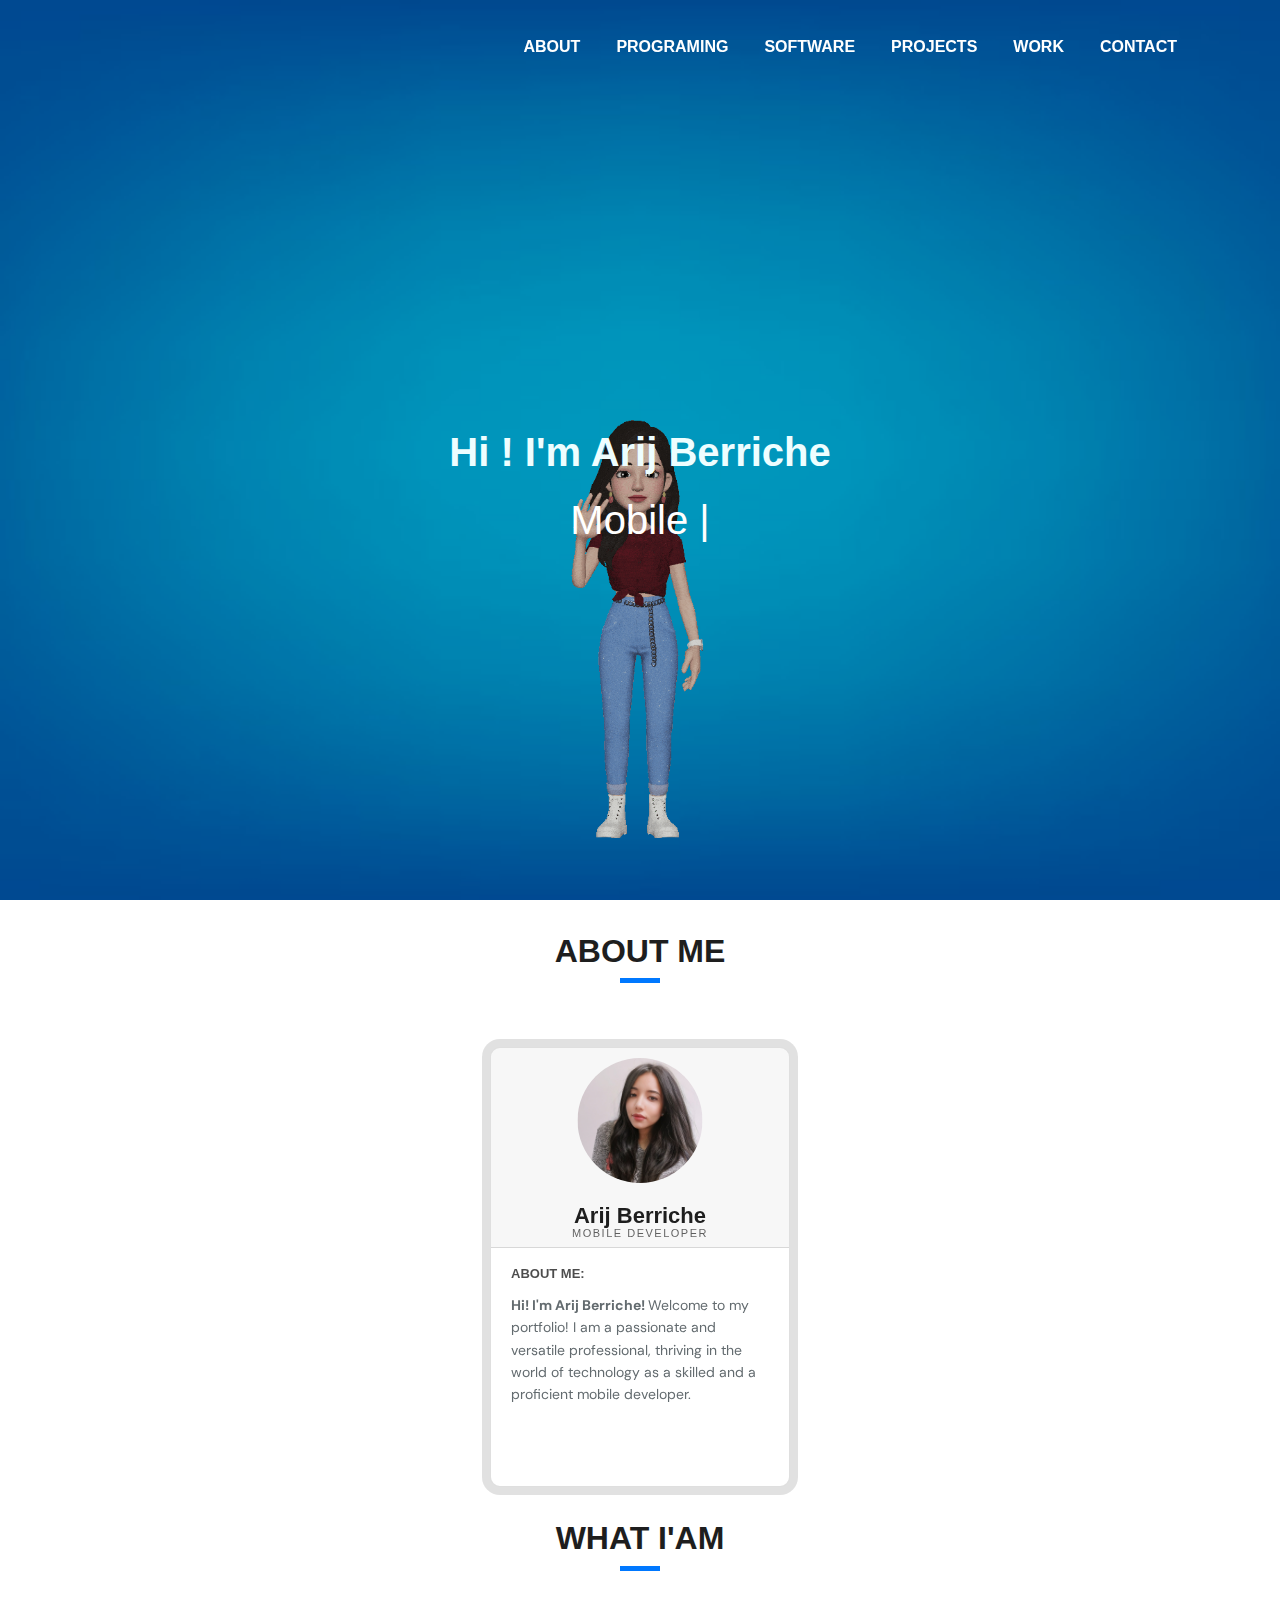
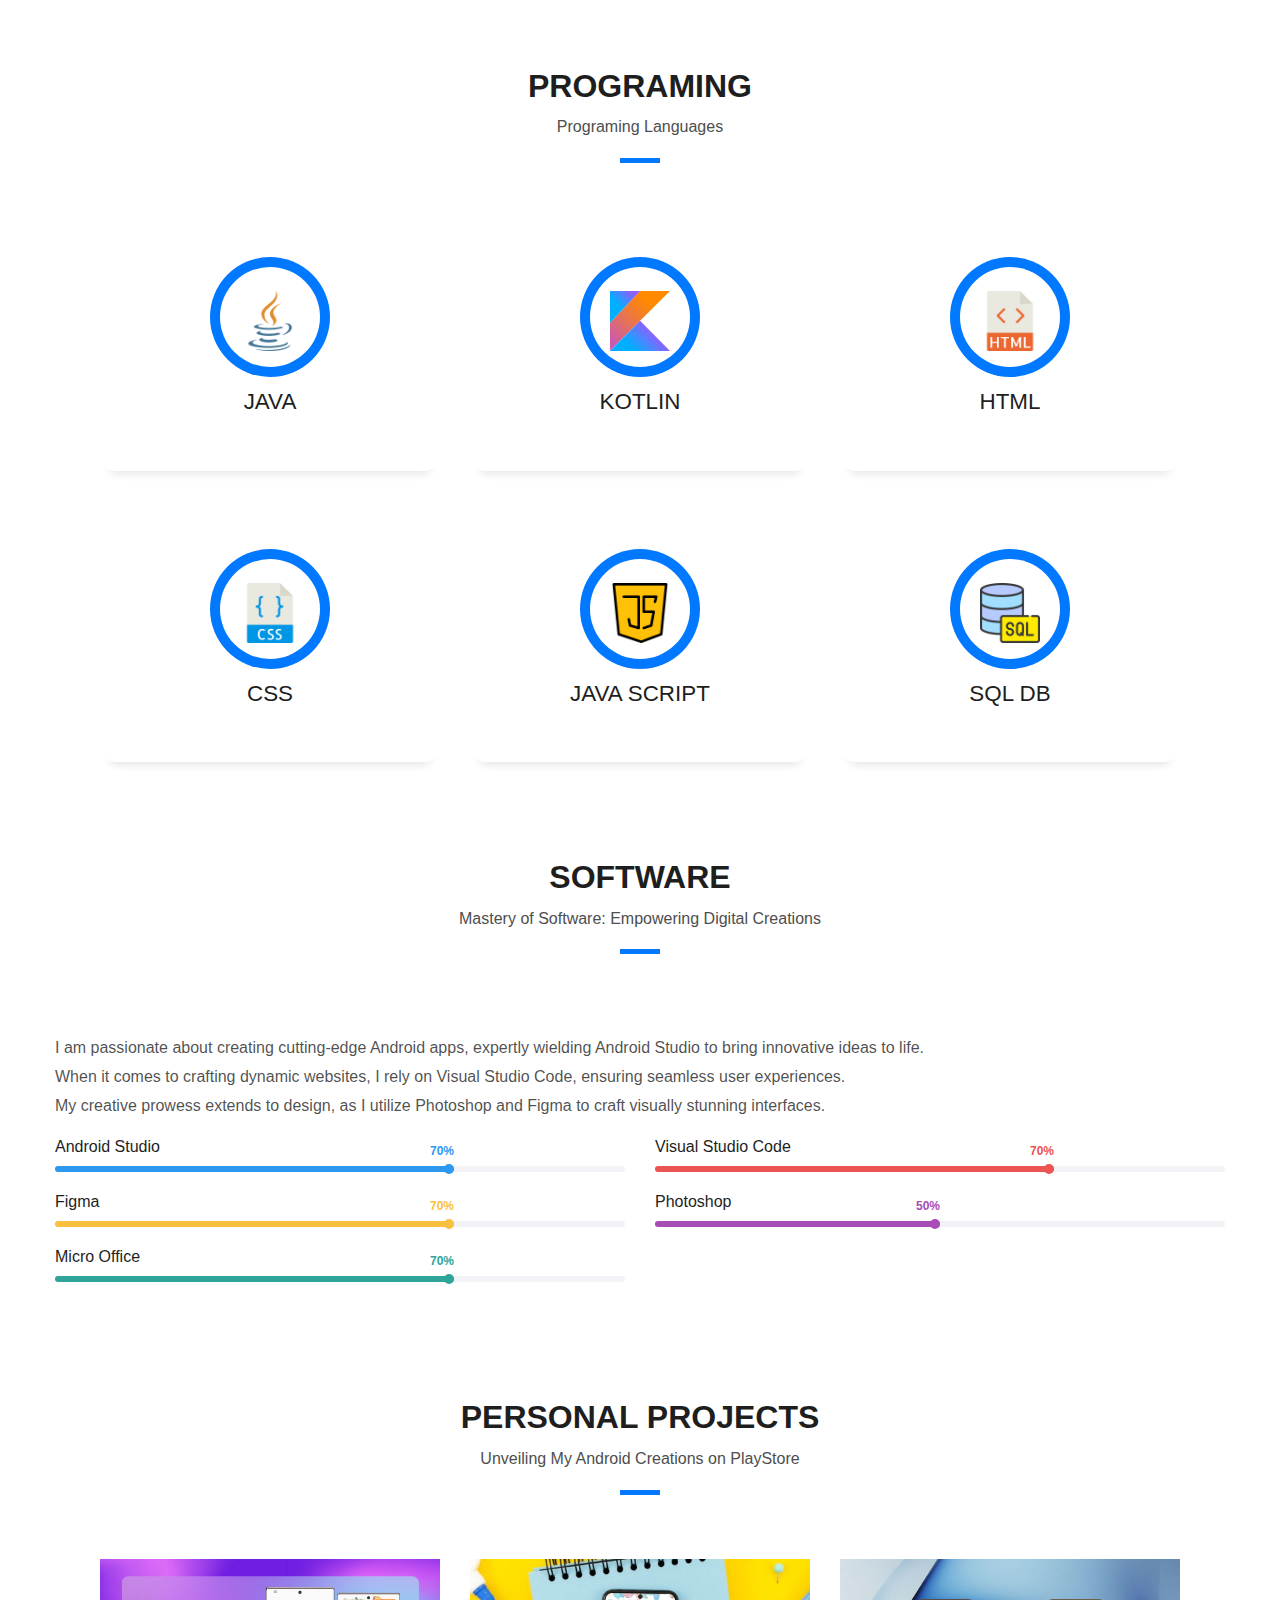
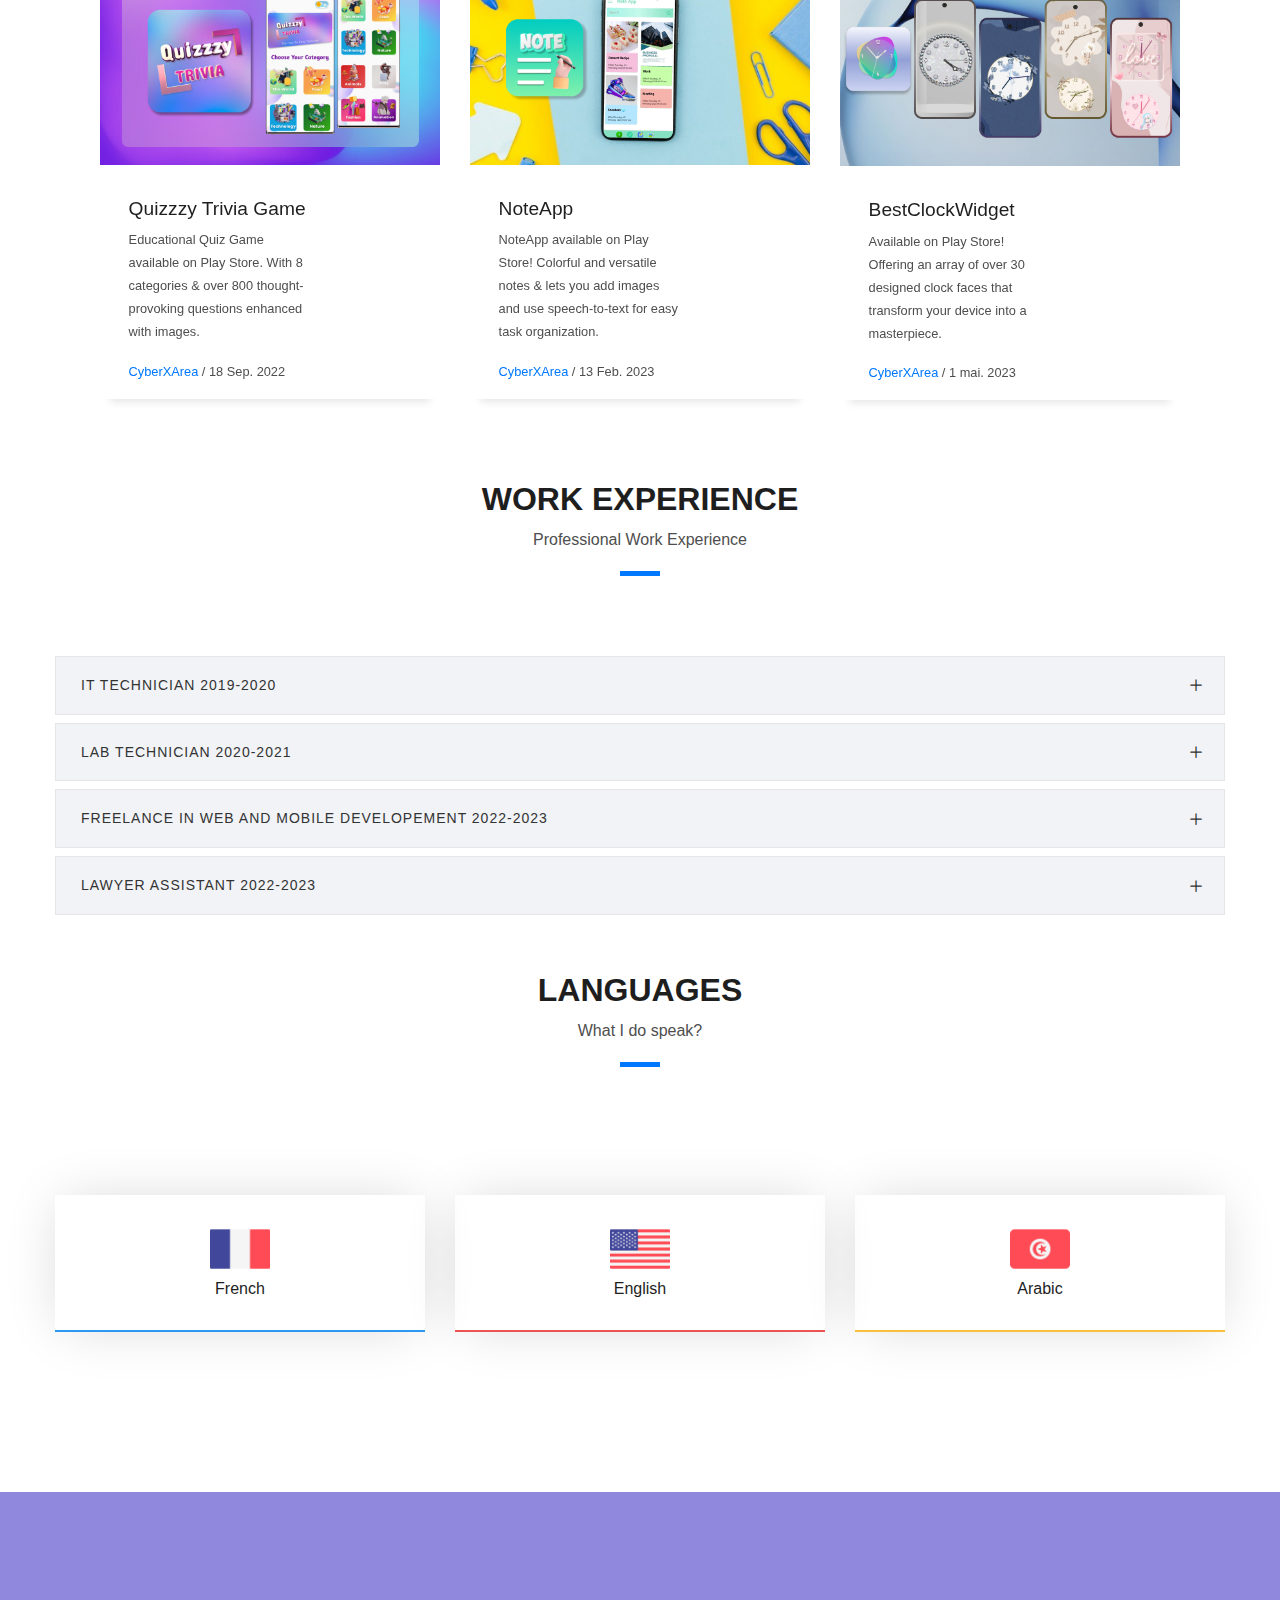
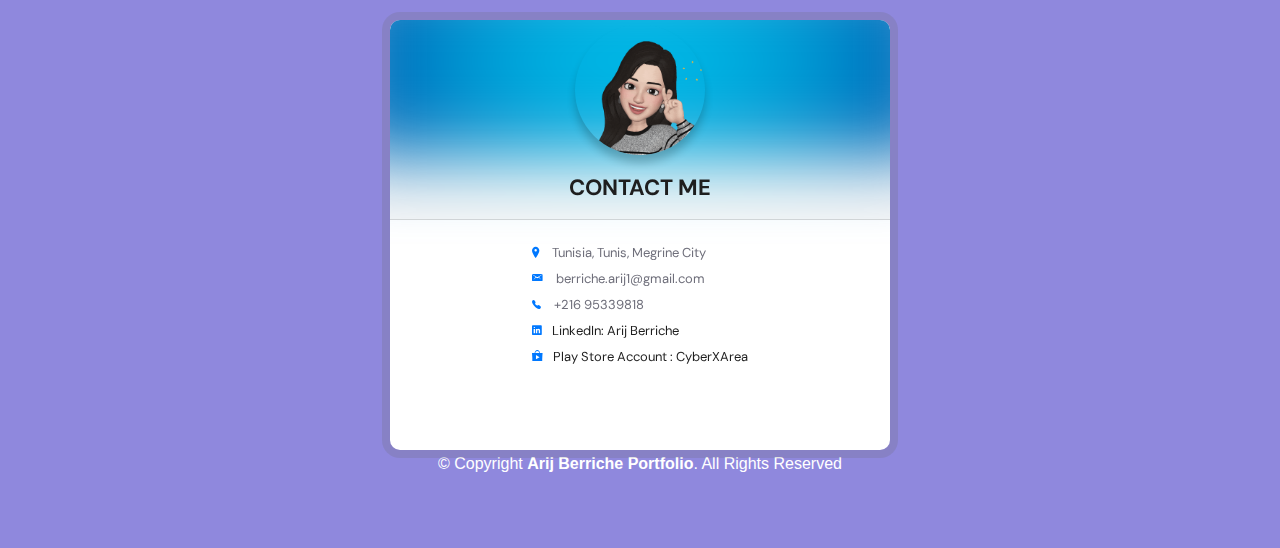
<file: index.html>
<!DOCTYPE html>
<html lang="en">
<head>
  <meta charset="utf-8">
  <title>ArijBerPortfolio</title>
  <meta content="width=device-width, initial-scale=1.0" name="viewport">
  <meta content="" name="keywords">
  <meta content="" name="description">

  <!-- Favicons -->
  <link href="img/arij_ic.png" rel="icon">
  <link href="img/arijber.png" rel="apple-touch-icon">

  	<!-- Owl Carousel -->
	<link rel="stylesheet" href="css/owl.carousel.min.css">
	<link rel="stylesheet" href="css/owl.theme.default.min.css">

  <!-- Bootstrap CSS File -->
  <link href="lib/bootstrap/css/bootstrap.min.css" rel="stylesheet">
  	<!-- Icomoon Icon Fonts-->
	<link rel="stylesheet" href="css/icomoon.css">

  <!-- Libraries CSS Files -->
  <link href="lib/font-awesome/css/font-awesome.min.css" rel="stylesheet">
  <link href="lib/animate/animate.min.css" rel="stylesheet">
  <link href="lib/ionicons/css/ionicons.min.css" rel="stylesheet">
  <link href="lib/owlcarousel/assets/owl.carousel.min.css" rel="stylesheet">
  <link href="lib/lightbox/css/lightbox.min.css" rel="stylesheet">

  <!-- Main Stylesheet File -->
  <link href="css/style.css" rel="stylesheet">

</head>

<body id="page-top">

  <!--/ Nav Star /-->
  <nav class="navbar navbar-b navbar-trans navbar-expand-md fixed-top" id="mainNav">
    <div class="container">
      <!--a class="navbar-brand js-scroll" href="#page-top">Arij Berriche</a-->
      <button class="navbar-toggler collapsed" type="button" data-toggle="collapse" data-target="#navbarDefault"
        aria-controls="navbarDefault" aria-expanded="false" aria-label="Toggle navigation">
        <span></span>
        <span></span>
        <span></span>
      </button>
      <div class="navbar-collapse collapse justify-content-end" id="navbarDefault">
        <ul class="navbar-nav">
          <!--li class="nav-item">
            <a class="nav-link js-scroll active" href="#home">Home</a>
          </li-->
          <li class="nav-item">
            <a class="nav-link js-scroll" href="#about">About</a>
          </li>
          <li class="nav-item">
            <a class="nav-link js-scroll" href="#service">Programing</a>
          </li>
          <li class="nav-item">
            <a class="nav-link js-scroll" href="#software">Software</a>
          </li>
          <li class="nav-item">
            <a class="nav-link js-scroll" href="#work">Projects</a>
          </li>
          <li class="nav-item">
            <a class="nav-link js-scroll" href="#workexpr">Work</a>
          </li>
           <!--li class="nav-item">
            <a class="nav-link js-scroll" href="#languagess">Languages</a>
          </li-->
          <li class="nav-item">
            <a class="nav-link js-scroll" href="#contact">Contact</a>
          </li>
        </ul>
      </div>
    </div>
  </nav>
  <!--/ Nav End /-->


  <div id="home" class="intro route bg-image" style="background-image: url(img/contactimg.jpg)">
    <img class="img-intro" src="img/aarij.gif" alt="avatar">
    <div class="overlay-itro"></div>
    <div class="intro-content display-table">
      <div class="table-cell">
        <div class="container">
     
          <!--h1 class="intro-title mb-4">I am Arij Berriche</h1-->
          <h1 class="hi-im-arij">Hi ! I'm Arij Berriche</h1>
          <p class="intro-subtitle"><span class="text-slider-items">Mobile developer</span><strong class="text-slider"></strong></p>
       
        </div>
      </div>
    </div>
  </div>


  <!--------------------/ Intro Skew End /---------------------------------------------->

<div class=" animate-box">
  <div class="title-box text-center">
    
    <h3 class="title-a">
     About Me
    </h3>
    <div class="line-mf"></div>
  </div>

  <div class="card" data-state="#about">
    <div class="card-header">
      <div class="card-cover" style="background-image: url('https://images.unsplash.com/photo-1549068106-b024baf5062d?ixlib=rb-1.2.1&ixid=eyJhcHBfaWQiOjEyMDd9&auto=format&fit=crop&w=934&q=80')"></div>
      <img class="card-avatar" src="img/arijj.jpg" alt="avatar" />
      <h1 class="card-fullname">Arij Berriche</h1>
      <h2 class="card-jobtitle">Mobile Developer</h2>
    </div>
    <div class="card-main">
      <div class="card-section is-active" id="about">
        <div class="card-content">
          <div class="card-subtitle">ABOUT ME: </div>
          <p class="card-desc"> <strong>Hi! I'm Arij Berriche! </strong> Welcome to my portfolio! I am a passionate and versatile professional, 
            thriving in the world of technology as a skilled  and a proficient mobile developer. 
            <br>
             </p>
        </div>    
      </div>     
    </div>
  </div>
  </div>
                </div>
              </div>
            </div>
          </div>
        </div>
      </div>
    </div>
  </section-->


        <!--===============================WHAT IM=========================================-->

        <div class=" animate-box">


        <div class="title-box text-center">
          <h3 class="title-a">
            What I'am
          </h3>
        
          <div class="line-mf"></div>
        </div>
      </div>
        <!--section id="services" class="section-me">

        <div class="row">

          <div class="col-md-3 ">
            <div class="services color-1">
              <span class="icon2"><i><img class="tech" width="40px" height="40px" src="img/technician_icon.png" ></i></span>
              <h3>IT Technician</h3>
            </div>
          </div nn>

          <div class="col-md-3 ">
            <div class="services color-2">
              <span class="icon2"><i><img class="tech" width="40px" height="40px" src="img/appdev.png" ></i></span>
              <h3>App Developer</h3>
            </div>
          </div>

          <div class="col-md-3 ">
            <div class="services color-3">
              <span class="icon2"><i><img class="tech" width="40px" height="40px" src="img/webdev_icon.png" ></i></span>
              <h3>Web Developer</h3>
            </div>
          </div>

          <div class="col-md-3 ">
            <div class="services color-4">
              <span class="icon2"><i><img class="tech" width="40px" height="40px" src="img/network_icon.png" ></i></span>
              <h3>Network Admin</h3>
            </div>
          </div>

        </div>
      </section-->

<!--=====================================SECTION PROGRAMING LANGUAGES==============================================-->


  <section id="service" class="services-mf route">
    <div class=" animate-box">
    <div class="container">
      <div class="row">
        <div class="col-sm-12">
          <div class="title-box text-center">
            <h3 class="title-a">
              Programing
            </h3>
            <p class="subtitle-a">
              Programing Languages
            </p>
            <div class="line-mf"></div>
          </div>
        </div>
      </div>
      <div class="row">
        <div class="col-md-4">

          <div class="service-box">
            <div class="service-ico">
              <span class="ico-circle">
                <i class="iconlanguage"> <img class="tech" width="60px" height="60px" src="img/java.png" > </i>
              
              </span>
            </div>
            <div class="service-content">
              <h2 class="s-title">JAVA</h2>
             
            </div>
          </div>
        </div>
        <div class="col-md-4">
          <div class="service-box">
            <div class="service-ico">
              <span class="ico-circle">
              
                <i class="iconlanguage"> <img class="tech" width="60px" height="60px" src="img/kotlin-logo-vector.svg" > </i>
              
              </span>
            </div>


            <div class="service-content">
              <h2 class="s-title">KOTLIN</h2>
        
            </div>
          </div>
        </div>
        <div class="col-md-4">
          <div class="service-box">
            <div class="service-ico">
              <span class="ico-circle">
                <i class="iconlanguage"> <img class="tech" width="60px" height="60px" src="img/html.png" > </i>
              </span>
            </div>
            <div class="service-content">
              <h2 class="s-title">HTML</h2>
           
            </div>
          </div>
        </div>
        <div class="col-md-4">
          <div class="service-box">
            <div class="service-ico">
              <span class="ico-circle">
                <i class="iconlanguage"> <img class="tech" width="60px" height="60px" src="img/css.png" > </i>
              </span>
            </div>
            <div class="service-content">
              <h2 class="s-title">CSS</h2>
        
            </div>
          </div>
        </div>
        <div class="col-md-4">
          <div class="service-box">
            <div class="service-ico">
              <span class="ico-circle">
                <i class="iconlanguage"> <img class="tech" width="60px" height="60px" src="img/java-script.png" > </i>
              </span>
            </div>
            <div class="service-content">
              <h2 class="s-title">Java Script</h2>
          
            </div>
          </div>
        </div>
        <div class="col-md-4">
          <div class="service-box">
            <div class="service-ico">
              <span class="ico-circle">
                <i class="iconlanguage"> <img class="tech" width="60px" height="60px" src="img/sql-server.png" > </i>
              </span>
            </div>
            <div class="service-content">
              <h2 class="s-title">SQL DB</h2>
           
            </div>
          </div>
        </div>
      </div>
    </div>
    </div>
  </section>



     <!--===================================SECTION SOFTWARE=================================================-->
      
     <div id="software" class=" animate-box">
			<section class="colorlib-skills" data-section="software">

        <div class="title-box text-center">
          <h3 class="title-a">
            Software
          </h3>
          <p class="subtitle-a">
            Mastery of Software: Empowering Digital Creations
          </p>
          <div class="line-mf"></div>
        </div>
          </div>

          <div class=" animate-box">

				<div class="colorlib-narrow-content">
					<div class="row">
					
					</div>
					<div class="row">
						<div class="col-md-12 ">
							<p>I am passionate about creating cutting-edge Android apps, expertly wielding Android Studio to bring innovative ideas to life.<br> When it comes to crafting dynamic websites, I rely on Visual Studio Code, ensuring seamless user experiences.<br>
                 My creative prowess extends to design, as I utilize Photoshop and Figma to craft visually stunning interfaces.<br>
        
							</p>
						</div>
						<div class="col-md-6 ">
							<div class="progress-wrap">
								<h3>Android Studio</h3>
								<div class="progress">
								 	<div class="progress-bar color-1" role="progressbar" aria-valuenow="70"
								  	aria-valuemin="0" aria-valuemax="100" style="width:70%">
								    <span>70%</span>
								  	</div>
								</div>
							</div>
						</div>
						<div class="col-md-6 ">
							<div class="progress-wrap">
								<h3>Visual Studio Code</h3>
								<div class="progress">
								 	<div class="progress-bar color-2" role="progressbar" aria-valuenow="70"
								  	aria-valuemin="0" aria-valuemax="100" style="width:70%">
								    <span>70%</span>
								  	</div>
								</div>
							</div>
						</div>
						<div class="col-md-6 ">
							<div class="progress-wrap">
								<h3>Figma</h3>
								<div class="progress">
								 	<div class="progress-bar color-3" role="progressbar" aria-valuenow="70"
								  	aria-valuemin="0" aria-valuemax="100" style="width:70%">
								    <span>70%</span>
								  	</div>
								</div>
							</div>
						</div>
						<div class="col-md-6 ">
							<div class="progress-wrap">
								<h3>Photoshop</h3>
								<div class="progress">
								 	<div class="progress-bar color-4" role="progressbar" aria-valuenow="50"
								  	aria-valuemin="0" aria-valuemax="100" style="width:50%">
								    <span>50%</span>
								  	</div>
								</div>
							</div>
						</div>
						<div class="col-md-6 ">
							<div class="progress-wrap">
								<h3>Micro Office</h3>
								<div class="progress">
								 	<div class="progress-bar color-5" role="progressbar" aria-valuenow="70"
								  	aria-valuemin="0" aria-valuemax="100" style="width:70%">
								    <span>70%</span>
								  	</div>
								</div>
							</div>
						</div>
					
					</div>
				</div>
        </div>
			</section>


  <!--============================/ SECTION PERSONAL PROJECTS /=====================================-->


  <section id="work" class="portfolio-mf sect-pt4 route">
    <div class="container">
      <div class="row">
        <div class="col-sm-12">
          <div class="title-box text-center">
            <div class=" animate-box">
            <h3 class="title-a">
              Personal Projects
            </h3>
            <p class="subtitle-a">
              Unveiling My Android Creations on PlayStore
            </p>
            <div class="line-mf"></div>

        </div>
        </div>
      </div>

      <div class="row">
        <div class="col-md-4">
          <!--div class=" animate-box"-->
          <div class="work-box">
            <!--a href="img/noteapplogo.png" data-lightbox="gallery-mf"-->
            <a style="color:black;" href="WebPageQuizzzyTrivia/app/index.html"  target="_blank">
              <div class="work-img">
                <img src="img/quizzzyprevi.jpg" alt="" class="img-fluid">
              </div>
              <div class="work-content">
                <div class="row">
                  <div class="col-sm-8">
                    <h2 class="w-title">Quizzzy Trivia Game</h2>
                    <div class="w-more">
                      <p>Educational Quiz Game available on Play Store. With 8 categories & over 800 thought-provoking questions enhanced with images.</p>
                      <span class="w-ctegory">CyberXArea</span> / <span class="w-date">18 Sep. 2022</span>
                    </div>
                  </div>
                  <div class="col-sm-4">
          
                  </div>
                </div>
              </div>
            </a>
          </div>
          <!--/div-->
        </div>



        <div class="col-md-4">
          <div class="work-box">
            <a style="color:black;" href="WebPageNoteApp/app/index.html" target="_blank" >
              <div class="work-img">
                <img src="img/prev-noteapp.jpg" alt="" class="img-fluid">
              </div>
              <div class="work-content">
                <div class="row">
                  <div class="col-sm-8">
                    <h2 class="w-title">NoteApp</h2>
                    <div class="w-more">
                      <p>NoteApp available on Play Store! Colorful and versatile notes & lets you add images and use speech-to-text for easy task organization.</p>
                      <span class="w-ctegory">CyberXArea</span> / <span class="w-date">13 Feb. 2023</span>
                    </div>
                  </div>
                  <div class="col-sm-4">

                  </div>
                </div>
              </div>
            </a>
  
          </div>
        </div>

        <div class="col-md-4" > 
          <div class="work-box">
            <a style="color:black;" href="WebPageBestClockWidget/app/index.html"  target="_blank">
              <div class="work-img">
                <img src="img/prev-bestclockwidget.jpg" alt="" class="img-fluid">
              </div>
              <div class="work-content">  
                <div class="row">
                  <div class="col-sm-8">
                    <h2 class="w-title">BestClockWidget</h2>
                    <div class="w-more">
                      <p>Available on Play Store! Offering an array of over 30  designed clock faces that transform your device into a masterpiece.</p>
                      <span class="w-ctegory">CyberXArea</span> / <span class="w-date">1 mai. 2023</span>
                    </div>
                  </div>
                  <div class="col-sm-4">
     
                  </div>
                </div>
              </div>
            </a>
            </a>
          </div>
        </div>

        
      </div>
    </div>
    
  </section>




  <!--====================================== SECTION WORK EXPERIENCE ====================-->

   <section id="workexpr" class="workexperiencesection">
  <div class=" animate-box">
  <div class="title-box text-center">
    <h3 class="title-a">
      Work Experience
    </h3>
    <p class="subtitle-a">
      Professional Work Experience
    </p>
    <div class="line-mf"></div>
  </div>
</div>

  <section class="colorlib-education" data-section="workexperience">
    <div class="colorlib-narrow-content">
      <div class="row">
      </div>

      
      <div class="row">
        <div class="col-md-12 animate-box" data-animate-effect="fadeInLeft">
          <div class="fancy-collapse-panel">
            <div class="panel-group" id="accordion" role="tablist" aria-multiselectable="true">
              
                <!-- WORK IT TECHNICIEN-->
                <div class="panel panel-default">
                  <div class="panel-heading" role="tab" id="headingOne">
                    <h4 class="panel-title">
                      <a class="collapsed" data-toggle="collapse" data-parent="#accordion" href="#collapseOne" aria-expanded="false" aria-controls="collapseOne">IT Technician <span> 2019-2020</span>
                      </a>
                    </h4>
                  </div>
                  <div id="collapseOne" class="panel-collapse collapse" role="tabpanel" aria-labelledby="headingTwo">
                    <div class="panel-body">
                      <p><strong> As an IT Technician, my mission is to:</strong> </p>
                      <ul>
                        <li>Offer assistance and troubleshoot simple hardware and software issues for users.
                          </li>
                        <li>Maintain computer systems: Perform routine maintenance tasks like updates and system checks.
                        </li>
                        <li>Assist with network setup: Help in configuring and setting up basic networks</li>

                        <li>Collaborate with the team and maintain a positive and helpful atmosphere in handling IT-related tasks.</li>
               
                        </li>
                      
                      </ul>
                    </div>
                  </div>
                </div>

              <!-- WORK LAB TECHNICIEN-->

              <div class="panel panel-default">
                  <div class="panel-heading" role="tab" id="headingTwo">
                      <h4 class="panel-title">
                          <a class="collapsed" data-toggle="collapse" data-parent="#accordion" href="#collapseTwo" aria-expanded="false" aria-controls="collapseTwo">Lab Technician <span> 2020-2021</span>
                          </a>
                      </h4>
                  </div>
                  <div id="collapseTwo" class="panel-collapse collapse" role="tabpanel" aria-labelledby="headingTwo">
                      <div class="panel-body">
                          <p><strong>As a Lab Technician, my mission is to:</strong></p>
                      <ul>
                        <li>Perform various laboratory procedures and experiments following standard protocols and safety guidelines.</li>
                        <li>Prepare samples and equipment.
                          </li>
                        <li>Follow safety protocols: Adhere to strict safety procedures while handling chemicals, specimens, and lab equipment.
                        </li>
                        <li>Inventory management: Maintain stock and inventory of laboratory supplies and reagents</li>

                        <li>Stay updated with advancements in laboratory techniques and technologies.</li>
                          <li>Safely install and configure software applications on computers, adhering to best practices.
                        </li>

                        <li>Assist in analyzing data for research or analysis.</li>
                      
                      </ul>
                      </div>
                  </div>
              </div>

              <!-- WORK FREELANCE-->

              <div class="panel panel-default">
                  <div class="panel-heading" role="tab" id="headingThree">
                      <h4 class="panel-title">
                          <a class="collapsed" data-toggle="collapse" data-parent="#accordion" href="#collapseThree" aria-expanded="false" aria-controls="collapseThree">Freelance in Web and mobile Developement <span> 2022-2023</span>
                          </a>
                      </h4>
                  </div>
                  <div id="collapseThree" class="panel-collapse collapse" role="tabpanel" aria-labelledby="headingThree">
                      <div class="panel-body">
                    <p><strong>As a freelancer in web and mobile Developement, here are some of the tasks I have undertaken:</strong></p>
                    <ul>
                      <p><strong>Web Development:</strong> </p>
                      <li> Designed and developed responsive websites for clients across various industries.
                        </li>
                      <li>Created custom website layouts and user interfaces to enhance user experience.
                      </li> <br>
                    
                      <p><strong>Mobile App Development:</strong> </p>
                      <li>Developed  Android  applications tailored to clients' specific requirements.</li>
                      <li>Conducted rigorous testing and debugging to ensure app performance and stability.</li>
                      <li>Published mobile apps on Play Store stores and assisted clients with the submission process.
                      </li>
                    </ul>	
                      </div>
                  </div>
              </div>

              <!-- WORK ASSISTANT LOYER-->

              <div class="panel panel-default">
                  <div class="panel-heading" role="tab" id="headingFour">
                      <h4 class="panel-title">
                          <a class="collapsed" data-toggle="collapse" data-parent="#accordion" href="#collapseFour" aria-expanded="false" aria-controls="collapseFour">Lawyer Assistant <span> 2022-2023</span>
                          </a>
                      </h4>
                  </div>
                  <div id="collapseFour" class="panel-collapse collapse" role="tabpanel" aria-labelledby="headingFour">
                      <div class="panel-body">

                     <ul>
                      <p><strong> A lawyer assistant specializing in digital tasks, my mission is to:</strong></p>

                      <li>Document Preparation: Assist in drafting legal documents, contracts, and briefs using digital tools.</li>
                      <li>Prepare samples and equipment.
                        </li>
                      <li>Case Management: Utilize digital platforms to organize and manage case files, ensuring easy access to critical information.</li>
                      <li>Legal Research: Conduct thorough digital research on legal cases, regulations, and precedents.</li>

                      <li> Court Filings: Facilitate digital court filings, ensuring timely and accurate submission of legal documents.</li>
                      <li>Client Communication: Utilize digital channels to communicate with clients
                      </li>

                      <li>Assist in analyzing data for research or analysis.</li>
                    
                    </ul>
                      </div>
                  </div>
              </div>        
            </div>
          </div>
        </div>
      </div>
    </div>
  </section>



  <!-- ==============================SECTION LANGUAGES=================================== -->


<section id="languagess" class="speakinglanguages">
 <div class=" animate-box">
  <div class="row">
    <div class="col-sm-12">
      <div class="title-box text-center">
        <h3 class="title-a">
          LANGUAGES
        </h3>
        <p class="subtitle-a">
          What I do speak?
        </p>
        <div class="line-mf"></div>
      </div>
    </div>
  </div>
</div>

  <section  class="colorlib-services" data-section="languages">
    <div class="colorlib-narrow-content">
      <div class="row">
    
      </div>
      <div class="row row-pt-md">
        <div class="col-md-4 text-center ">
          <div class="services color-1">
            <span class="iconlanguages">
              <i class="iconlanguage"><img class="tech" width="60px" height="60px" src="img/france.png" ></i>
            </span>
            <h3>French</h3>
         
          
          </div>
        </div>
        <div class="col-md-4 text-center ">
          <div class="services color-2">
            <span class="iconlanguages">
              <i class="iconlanguage"><img class="tech" width="60px" height="60px" src="img/usa.png" ></i>
            </span>
          
              <h3>English</h3>
          
            
          </div>
        </div>
        <div class="col-md-4 text-center ">
          <div class="services color-3">
            <span class="iconlanguages">
              <i class="iconlanguage"><img class="tech" width="60px" height="60px" src="img/tunisia.png" ></i>
            </span>
          
              <h3>Arabic</h3>
       
            
          </div>
        </div>
    
      </div>
    </div>
  </section>
</section>

  <!--/ Section Contact-Footer Star /-->
  <section id="contact" class="paralax-mf footer-paralax bg-image sect-mt4 route" style="background-image: url(img/footerbgg.jpg)">
    <div class="overlay-mf"></div>
    <div class="container">
      <div class="row">
        <div class="col-sm-12">
          <div class="contact-mf">
           
            <div class="card-contact" data-state="#about">
              <div class="card-header">
                <div class="card-cover" style="background-image: url(img/contactimg.jpg)"></div>
                <img class="card-contact-avatar" src="img/contactme.gif" alt="avatar" >
                <h1 class="card-fullname">CONTACT ME</h1>
              </div>
              <div class="card-main">
                <div class="card-section is-active" id="about">
                  <div class="card-content">
                  
                    <div class="more-info">
                  
                      <ul class="list-ico">
                        <li><span class="ion-ios-location"></span> Tunisia, Tunis, Megrine City</li>
                        <li><span class="ion-email"></span> berriche.arij1@gmail.com</li>
                        <li><span class="ion-ios-telephone"></span> +216 95339818</li>
                        
                        <li><span class="ion-social-linkedin"></span><a href="https://www.linkedin.com/in/arij-berriche/" target="_blank">LinkedIn: Arij Berriche</a></li>
                        <li><span class="ion-android-playstore"></span><a href="https://play.google.com/store/apps/developer?id=CyberXArea&hl=en&gl=US" target="_blank">Play Store Account : CyberXArea</a></li>
                      </ul>
                    </div>
                   
                  </div>    
                </div>     
              </div>
            </div>

          </div>
        </div>
      </div>
    </div>
    <footer>
      <div class="container">
        <div class="row">
          <div class="col-sm-12">
            <div class="copyright-box">
              <p class="copyright">&copy; Copyright <strong>Arij Berriche Portfolio</strong>. All Rights Reserved</p>
              <div class="credits">
               
                
              </div>
            </div>
          </div>
        </div>
      </div>
    </footer>
  </section>
  <!--/ Section Contact-footer End /-->

  <a href="#" class="back-to-top"><i class="fa fa-chevron-up"></i></a>
  <div id="preloader"></div>

  <!-- JavaScript Libraries -->
  <script src="lib/jquery/jquery.min.js"></script>
  <script src="lib/jquery/jquery-migrate.min.js"></script>
  <script src="lib/popper/popper.min.js"></script>
  <script src="lib/bootstrap/js/bootstrap.min.js"></script>
  <script src="lib/easing/easing.min.js"></script>
  <script src="lib/counterup/jquery.waypoints.min.js"></script>
  <script src="lib/counterup/jquery.counterup.js"></script>
  <script src="lib/owlcarousel/owl.carousel.min.js"></script>
  <script src="lib/lightbox/js/lightbox.min.js"></script>
  <script src="lib/typed/typed.min.js"></script>
  <!-- Contact Form JavaScript File -->
  <script src="contactform/contactform.js"></script>

  <!-- Template Main Javascript File -->
  <script src="js/main.js"></script>

</body>
</html>
</file>
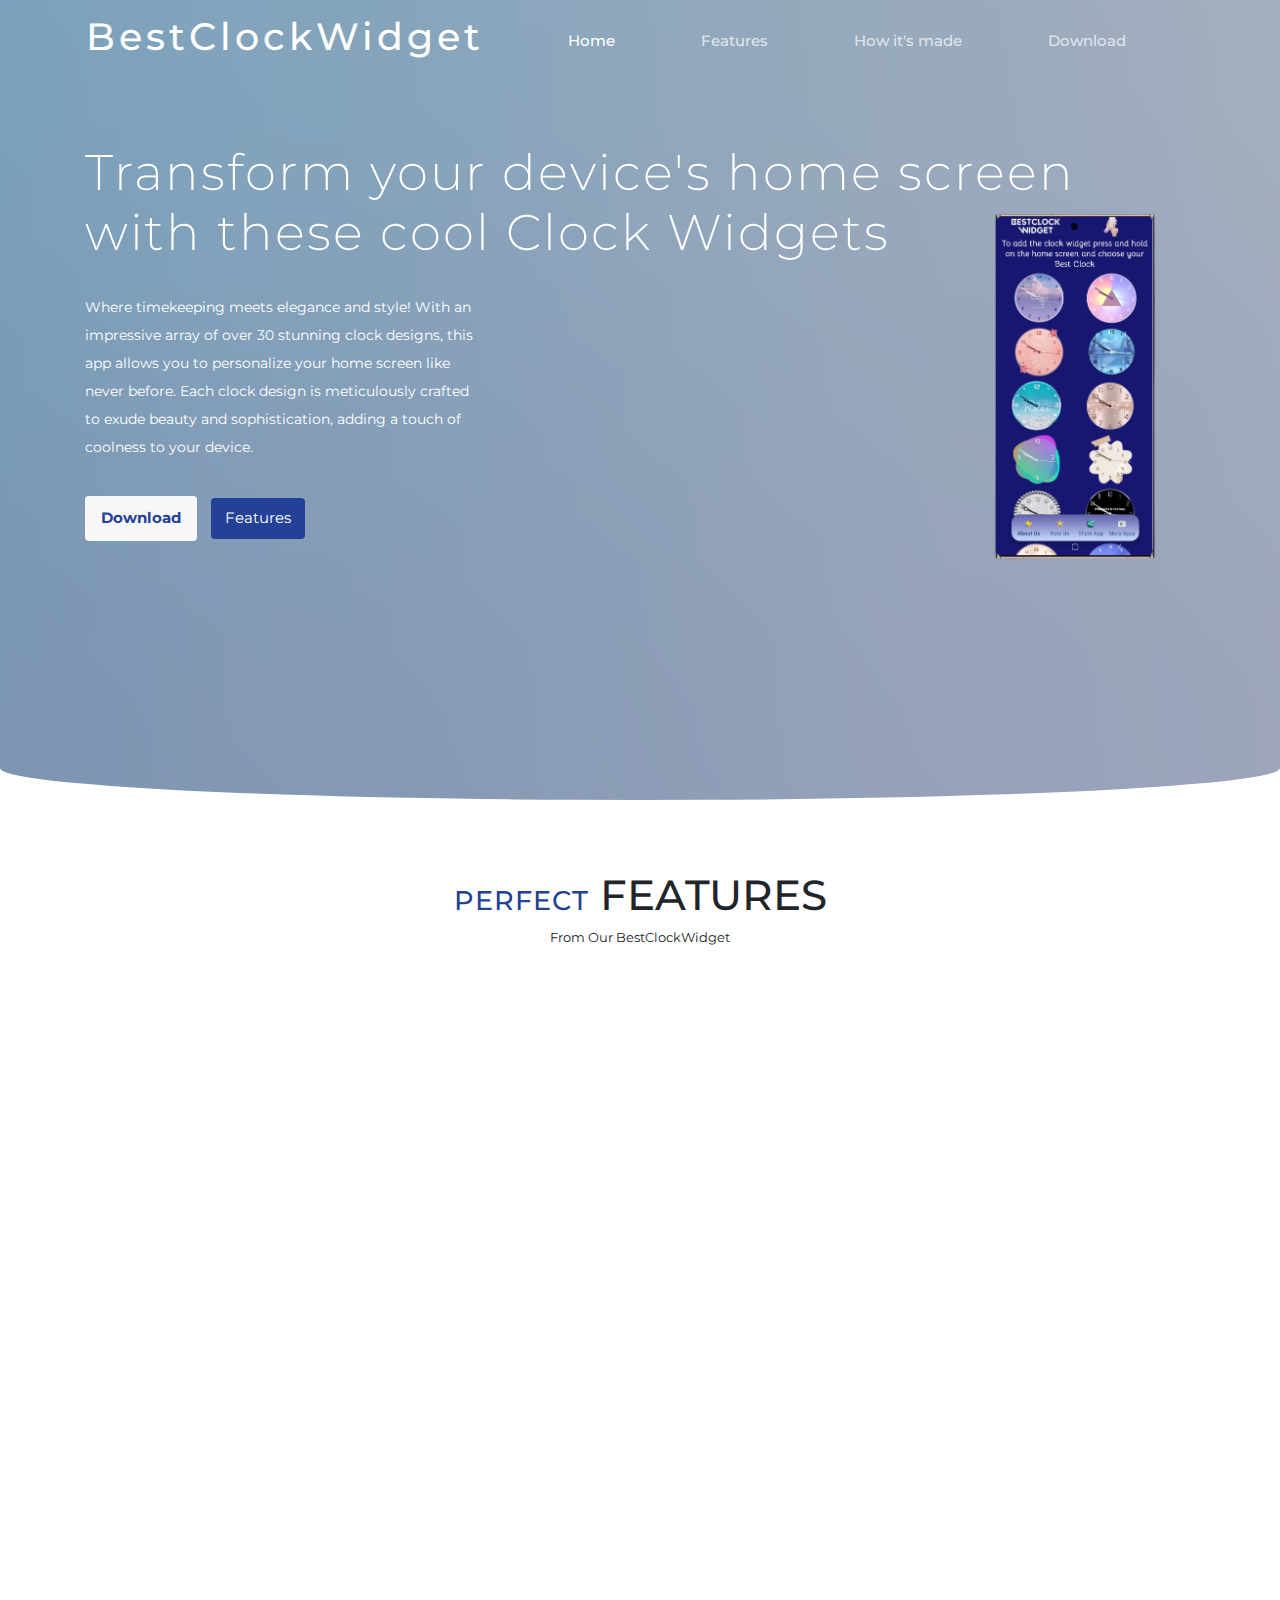
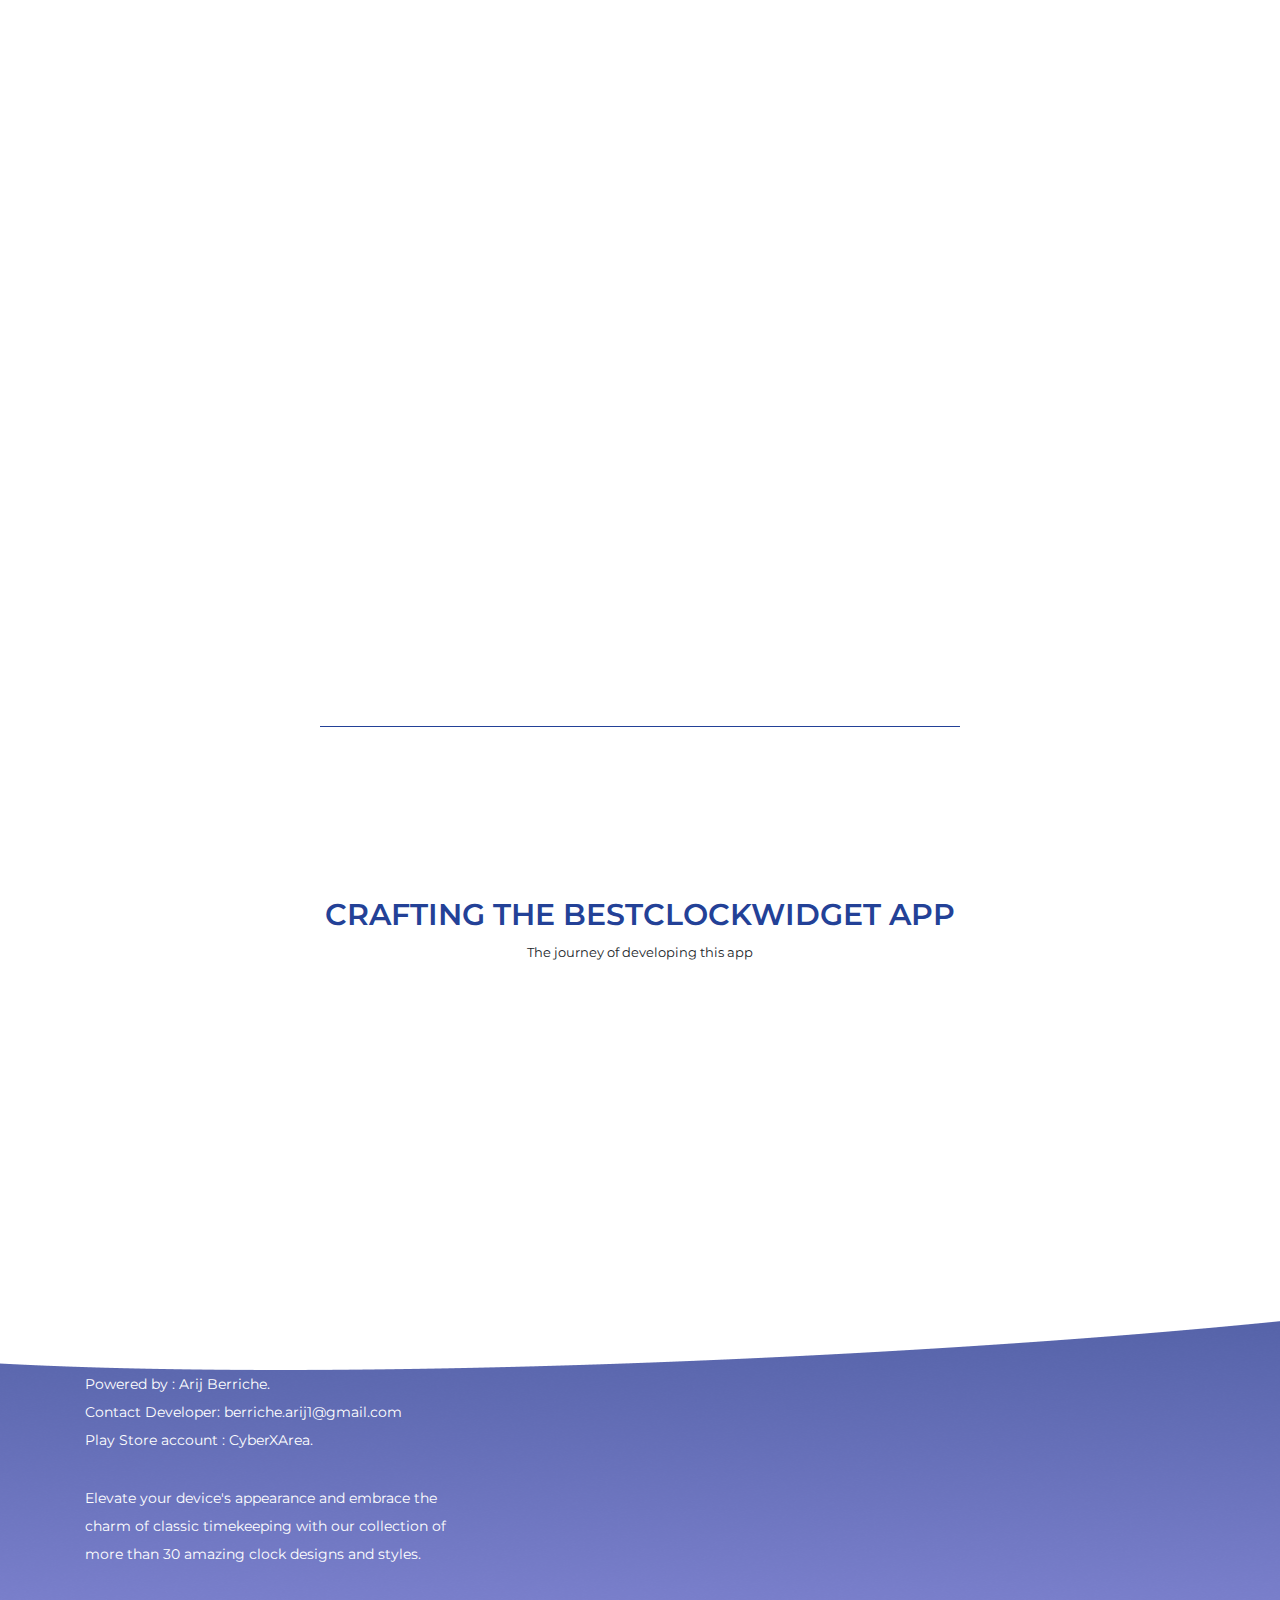
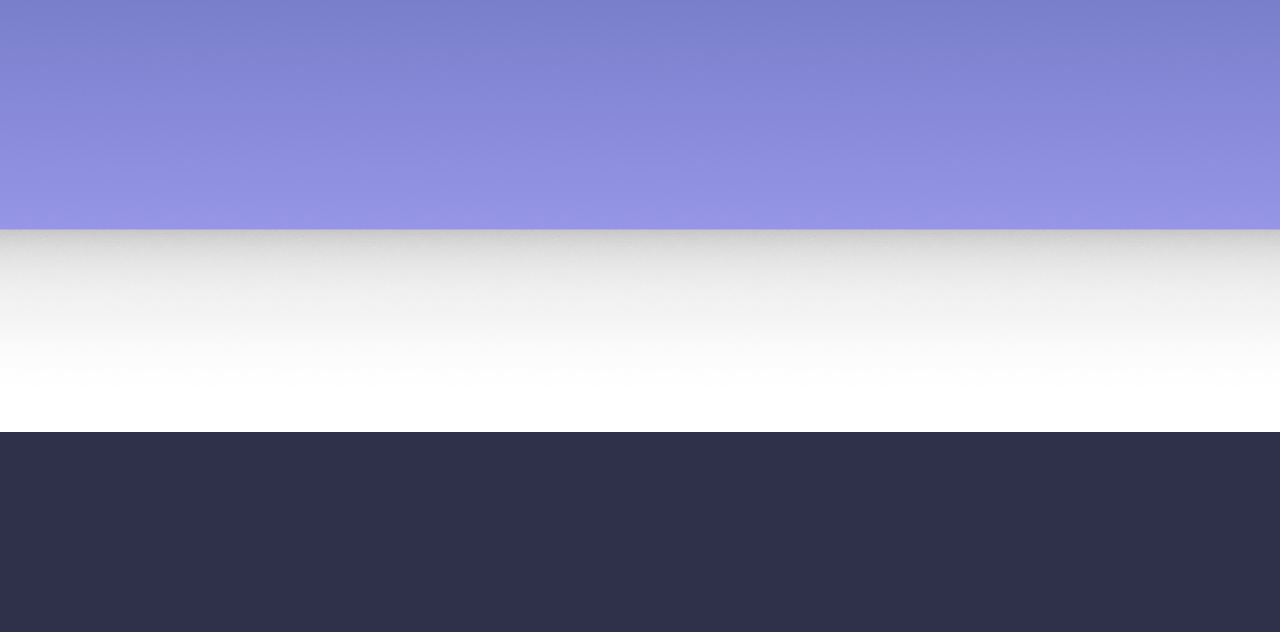
<file: WebPageBestClockWidget/app/index.html>
<!DOCTYPE html>

<html lang="en">
<head>
	<meta charset="UTF-8">
	<title>BestClockWidget &mdash; Bring life to your home screen.</title>
	<meta name="viewport" content="width=device-width, initial-scale=1.0">
	<meta name="description" content="NoteApp" />
	<meta name="keywords" content="Introducing our innovative Note App Application, a powerful tool designed to simplify your note-taking experience like never before." />
	<meta name="author" content="FreeHTML5.co" />

	<!-- Facebook and Twitter integration -->
	<meta property="og:title" content=""/>
	<meta property="og:image" content=""/>
	<meta property="og:url" content=""/>
	<meta property="og:site_name" content=""/>
	<meta property="og:description" content=""/>
	<meta name="twitter:title" content="" />
	<meta name="twitter:image" content="" />
	<meta name="twitter:url" content="" />
	<meta name="twitter:card" content="" />

	<!-- Bootstrap  -->
	<link rel="stylesheet" href="css/bootstrap.css">
	<!-- Owl Carousel  -->
	<link rel="stylesheet" href="css/owl.carousel.css">
	<link rel="stylesheet" href="css/owl.theme.default.min.css">
	<!-- Animate.css -->
	<link rel="stylesheet" href="css/animate.css">
	<!-- Font Awesome -->
	<link rel="stylesheet" href="https://use.fontawesome.com/releases/v5.0.13/css/all.css" integrity="sha384-DNOHZ68U8hZfKXOrtjWvjxusGo9WQnrNx2sqG0tfsghAvtVlRW3tvkXWZh58N9jp" crossorigin="anonymous">

	<!-- Theme style  -->
	<link rel="stylesheet" href="css/style.css">
</head>
<body>


<div id="page-wrap">


	<!-- ==========================================================================================================
													   HERO
		 ========================================================================================================== -->

	<div id="fh5co-hero-wrapper">
		<nav class="container navbar navbar-expand-lg main-navbar-nav navbar-light">
			<a class="navbar-brand" href="">BestClockWidget</a>
			<button class="navbar-toggler" type="button" data-toggle="collapse" data-target="#navbarSupportedContent" aria-controls="navbarSupportedContent" aria-expanded="false" aria-label="Toggle navigation">
				<span class="navbar-toggler-icon"></span>
			</button>

			<div class="collapse navbar-collapse" id="navbarSupportedContent">
				<ul class="navbar-nav nav-items-center ml-auto mr-auto">
					<li class="nav-item active">
						<a class="nav-link" href="#">Home <span class="sr-only">(current)</span></a>
					</li>
					<li class="nav-item">
						<a class="nav-link" href="#" onclick="$('#fh5co-features').goTo();return false;">Features</a>
					</li>
					<li class="nav-item">
						<a class="nav-link" href="#" onclick="$('#fh5co-reviews').goTo();return false;">How it's made</a>
					</li>
					<li class="nav-item">
						<a class="nav-link" href="#"  onclick="$('#fh5co-download').goTo();return false;">Download</a>
					</li>
				</ul>
				<!--div class="social-icons-header">
					<a href="https://www.facebook.com/fh5co"><i class="fab fa-facebook-f"></i></a>
					<a href="https://freehtml5.co"><i class="fab fa-instagram"></i></a>
					<a href="https://www.twitter.com/fh5co"><i class="fab fa-twitter"></i></a>
				</div-->
			</div>
		</nav>

		<div class="container fh5co-hero-inner">
			<h1 class="h1" >Transform your device's home screen with these cool Clock Widgets</h1>
			<p class="animated fadeIn wow" >Where timekeeping meets elegance and style! With an impressive array of over 30 stunning clock designs, this app allows you to personalize your home screen like never before. Each clock design is meticulously crafted 
				to exude beauty and sophistication, adding a touch of coolness to your device. </p>
			<button class="btn btn-md download-btn-first " onclick="window.open('https://play.google.com/store/apps/details?id=com.cyberxarea.bestclockwidget', '_blank');">Download</button>
			<button class="btn btn-md features-btn-first "  onclick="$('#fh5co-features').goTo();return false;">Features</button>
			<!--img class="fh5co-hero-noteapplogo "  src="img/release_logobestclocks.png" alt="BestClockWidgetLogo"-->
			<img class="fh5co-hero-smartphone "  src="img/clockpreview1.png" alt="Smartphone">
		</div>


	</div> <!-- first section wrapper -->


	<!-- ==========================================================================================================
													 ADVANTAGES
		 ========================================================================================================== -->

	<div class="fh5co-advantages-outer">
		<div class="container">
			<h1 class="second-title"><span class="span-perfect">Perfect</span> <span class="span-features">Features</span></h1>
			<small>From Our BestClockWidget</small>

			<div class="row fh5co-advantages-grid-columns wow animated fadeIn" data-wow-delay="0.36s">

				<div class="col-sm-4">
					<img class="grid-image" src="img/fit.png" alt="Icon-1">
					<h1 class="grid-title">Fit for everyone's style</h1>
					<p class="grid-desc">Features a versatile and inclusive design, catering to all tastes and preferences.</p>
				</div>

				<div class="col-sm-4">
					<img class="grid-image" src="img/visuals.png" alt="Icon-2">
					<h1 class="grid-title">Captivating visuals</h1>
					<p class="grid-desc">Aesthetically pleasing design, combining form and function seamlessly</p>
				</div>

				<div class="col-sm-4">
					<img class="grid-image" src="img/resize.png" alt="Icon-3">
					<h1 class="grid-title">Resizable design</h1>
					<p class="grid-desc">Embrace the freedom of customization with the clock widget's flexible design.</p>
				</div>


			</div>
		</div>
	</div>


	<!-- ==========================================================================================================
													  SLIDER
		 ========================================================================================================== -->

	<div class="fh5co-slider-outer wow fadeIn" data-wow-delay="0.36s">
		<h1>BestClockWidget Preview</h1>
		<small>Take a quick glance at our BestClockWidget App</small>
		<div class="container fh5co-slider-inner">

			<div class="owl-carousel owl-theme">

				<div class="item"><img src="img/mocup_clock1.png" alt=""></div>
				<div class="item"><img src="img/mocup_seaclock.png" alt=""></div>
				<div class="item"><img src="img/mocup_clock7.png" alt=""></div>
				<div class="item"><img src="img/mocup_clock4.png" alt=""></div>
				<div class="item"><img src="img/mocup_clock3.png" alt=""></div>
				<div class="item"><img src="img/mocup_clock11.png" alt=""></div>
				<div class="item"><img src="img/mocup_clock16.png" alt=""></div>
				<div class="item"><img src="img/mocup_footer.png" alt=""></div>
				<div class="item"><img src="img/mocup_clock15.png" alt=""></div>
				<div class="item"><img src="img/mocup_clock17.png" alt=""></div>	
				<div class="item"><img src="img/mocup_clock9.png" alt=""></div>
		

			</div>

		</div>
	</div>



	<!-- ==========================================================================================================
													  FEATURES
		 ========================================================================================================== -->

	<!--div class="curved-bg-div wow animated fadeIn" data-wow-delay="0.15s"></div-->



	<div class="line-half-img"  ></div>


	<div id="fh5co-features" class="fh5co-features-outer">
		<div class="container">

			<div class="row fh5co-features-grid-columns">

				<div class="col-sm-6 in-order-1 wow animated fadeInLeft" >
					<div class="col-sm-image-container">
						<img class="img-float-left" src="img/mocup_clock5.png" alt="smartphone-1">
			
					</div>
				</div>

				<div class="col-sm-6 in-order-2 sm-6-content wow animated fadeInRight" >
					<h1>Enhance your home screen's visual appeal</h1>
					<p>Stay punctual and stay inspired as you gaze upon these mesmerizing clock designs throughout your day. Experience the joy of owning a digital masterpiece that not only tells time but also serves as a captivating work of art. </p>
		
				</div>


                <!---------------------  test-------------------------->


				<div class="col-sm-6 in-order-3 sm-6-content wow animated fadeInLeft" >
					<h1>Unlimited possibilities of clock widget design</h1>
					<p>Choose from over 30 clock widgets, each a testament to the fusion of technology and artistry. Make a striking impression and transform your device into a masterpiece of design with our exceptional BestClockWidget app. Elevate your timekeeping experience and revel in the freedom to express your unique style, all at your fingertips. 
					</p>
		
				</div>

				<div class="col-sm-6 in-order-4 wow animated fadeInRight" >
					<img class="img-float-right" src="img/clock30widgets.png" alt="smartphone-2">
				</div>



                <!---------------------  test-------------------------->

				<div class="col-sm-6 in-order-5 wow animated fadeInLeft" >
					<div class="col-sm-image-container">
						<img class="img-float-left" src="img/mocup_clock11.png" alt="smartphone-3">
			
					</div>
				</div>

				<div class="col-sm-6 in-order-6 sm-6-content wow animated fadeInRight" >
					<h1>Flexibile Widgets & designs that matches your theme</h1>
					<p>incredible flexibility, allowing you to resize them effortlessly to perfectly fit your preferred layout and screen space. Seamlessly adapt the widgets to suit your wallpaper and home screen setup, as each design flawlessly complements your chosen backdrop.  </p>
				

				</div>

			</div> <!-- row -->

		</div>
	</div>

	<div class="line-half-img2"  data-wow-delay="0.15s"></div>

	<!-- ==========================================================================================================
													  REVIEWS
		 ========================================================================================================== -->



	<div id="fh5co-reviews" class="fh5co-reviews-outer">
		<h1>Crafting the BestClockWidget App</h1>
		<small>The journey of developing this app</small>
		<div class="container fh5co-reviews-inner">
			<div class="row justify-content-center">
				<div class="col-sm-5 wow fadeIn animated" data-wow-delay="0.25s">
					<img class="float-left" src="img/quotes-1.jpg" alt="Quote 1">
					<p class="testimonial-desc"> The power of Java and Kotlin in Android Studio to ensure a smooth and engaging 
						user experience, allowing you to effortlessly navigate through the diverse clock designs.
						 </p>
					<!--small class="testimonial-author">John Doe</small-->
					<img class="float-right" src="img/quotes-2.jpg" alt="Quote 2">
				</div>
				<div class="col-sm-5 testimonial-2 wow fadeIn animated" data-wow-delay="0.67s">
					<img class="float-left" src="img/quotes-1.jpg" alt="Quote 1">
					<p class="testimonial-desc">Born from the seamless collaboration of Figma, Photoshop, showcases the brilliance of these top-notch design platforms.</p>
					<!--small class="testimonial-author">Someone</small-->
					<img class="float-right" src="img/quotes-2.jpg" alt="Quote 2">
				</div>
			</div>

		</div>
	</div>
	

	<!-- ==========================================================================================================
                                                 BOTTOM
    ========================================================================================================== -->

	<div id="fh5co-download" class="fh5co-bottom-outer">
		<div class="overlay">
		
				<div class="container fh5co-hero-inner">
					<h1 style="font-size: 40px;">Download Now!!!</h1>
						<p>Powered by : Arij Berriche.<br>Contact Developer: berriche.arij1@gmail.com<br>Play Store account : CyberXArea.</p>
						<p>Elevate your device's appearance and embrace the charm of classic timekeeping with our collection of more than 30 amazing clock designs and styles. </p>

						<a class="wow fadeIn animated" data-wow-delay="0.67s" href="https://play.google.com/store/apps/details?id=com.cyberxarea.bestclockwidget"  target="_blank"><img class="google-play-btn" src="img/google-play-icon.png" alt="Google Play Icon"></a>
						<a class="wow fadeIn animated" data-wow-delay="0.67s" href="privacypolicyclock.html"  target="_blank"><img class="privay_policy_btn" src="img/privacypolicy_clock.png" alt="privacypolicy"></a>
					<!--img class="fh5co-hero-noteapplogo "  src="img/release_logobestclocks.png" alt="BestClockWidgetLogo"-->
					<!--img class="fh5co-hero-smartphone "  src="img/bottom_img.png" alt="Smartphone"-->
				</div>


				<!--div class="row">
					<div class="col-sm-6">
						<h1>Download For Free Our Android NoteApp on Play Store !</h1>
						<p>Powered by : Arij Berriche.<br>Contact Developer: berriche.arij1@gmail.com</p>

						<p>Play Store account : CyberXArea.<br>Email: cyberxarea@gmail.com</p>
						<p>Elevate your device's appearance and embrace the charm of classic timekeeping with our collection of more than 30 amazing clock designs and styles. </p>

						<a class="wow fadeIn animated" data-wow-delay="0.67s" href="https://play.google.com/store/apps/details?id=com.cyberxarea.bestclockwidget"  target="_blank"><img class="google-play-btn" src="img/google-play-icon.png" alt="Google Play Icon"></a>
						<a class="wow fadeIn animated" data-wow-delay="0.67s" href="privacypolicyclock.html"  target="_blank"><img class="privay_policy_btn" src="img/privacypolicy_clock.png" alt="privacypolicy"></a>
					</div>
				</div-->
			
		</div>
	</div>


	<!-- ==========================================================================================================
                                               SECTION 7 - SUB FOOTER
    ========================================================================================================== -->

	<footer class="footer-outer">
		<div class="container footer-inner">

			<div class="footer-three-grid wow fadeIn animated" data-wow-delay="0.66s">
				<div class="column-1-3">
					<h1>BestClockWidget</h1>
				</div>
				<div class="column-2-3">
					<nav class="footer-nav">
						<p class="copyright">&copy; 2023 BestClockWidget. All rights reserved. Powered by <a>Arij Berriche</a>.<a href="https://play.google.com/store/apps/developer?id=CyberXArea&hl=en&gl=US" target="_blank">CyberXArea</a>.</p>
					
					</nav>
				</div>

				</div>
			</div>

			<span class="border-bottom-footer"></span>

		
		</div>
	</footer>




</div> <!-- main page wrapper -->
	
	<script src="js/jquery.min.js"></script>
	<script src="js/bootstrap.js"></script>
	<script src="js/owl.carousel.js"></script>
	<script src="js/wow.min.js"></script>
	<script src="js/main.js"></script>
</body>
</html>
</file>
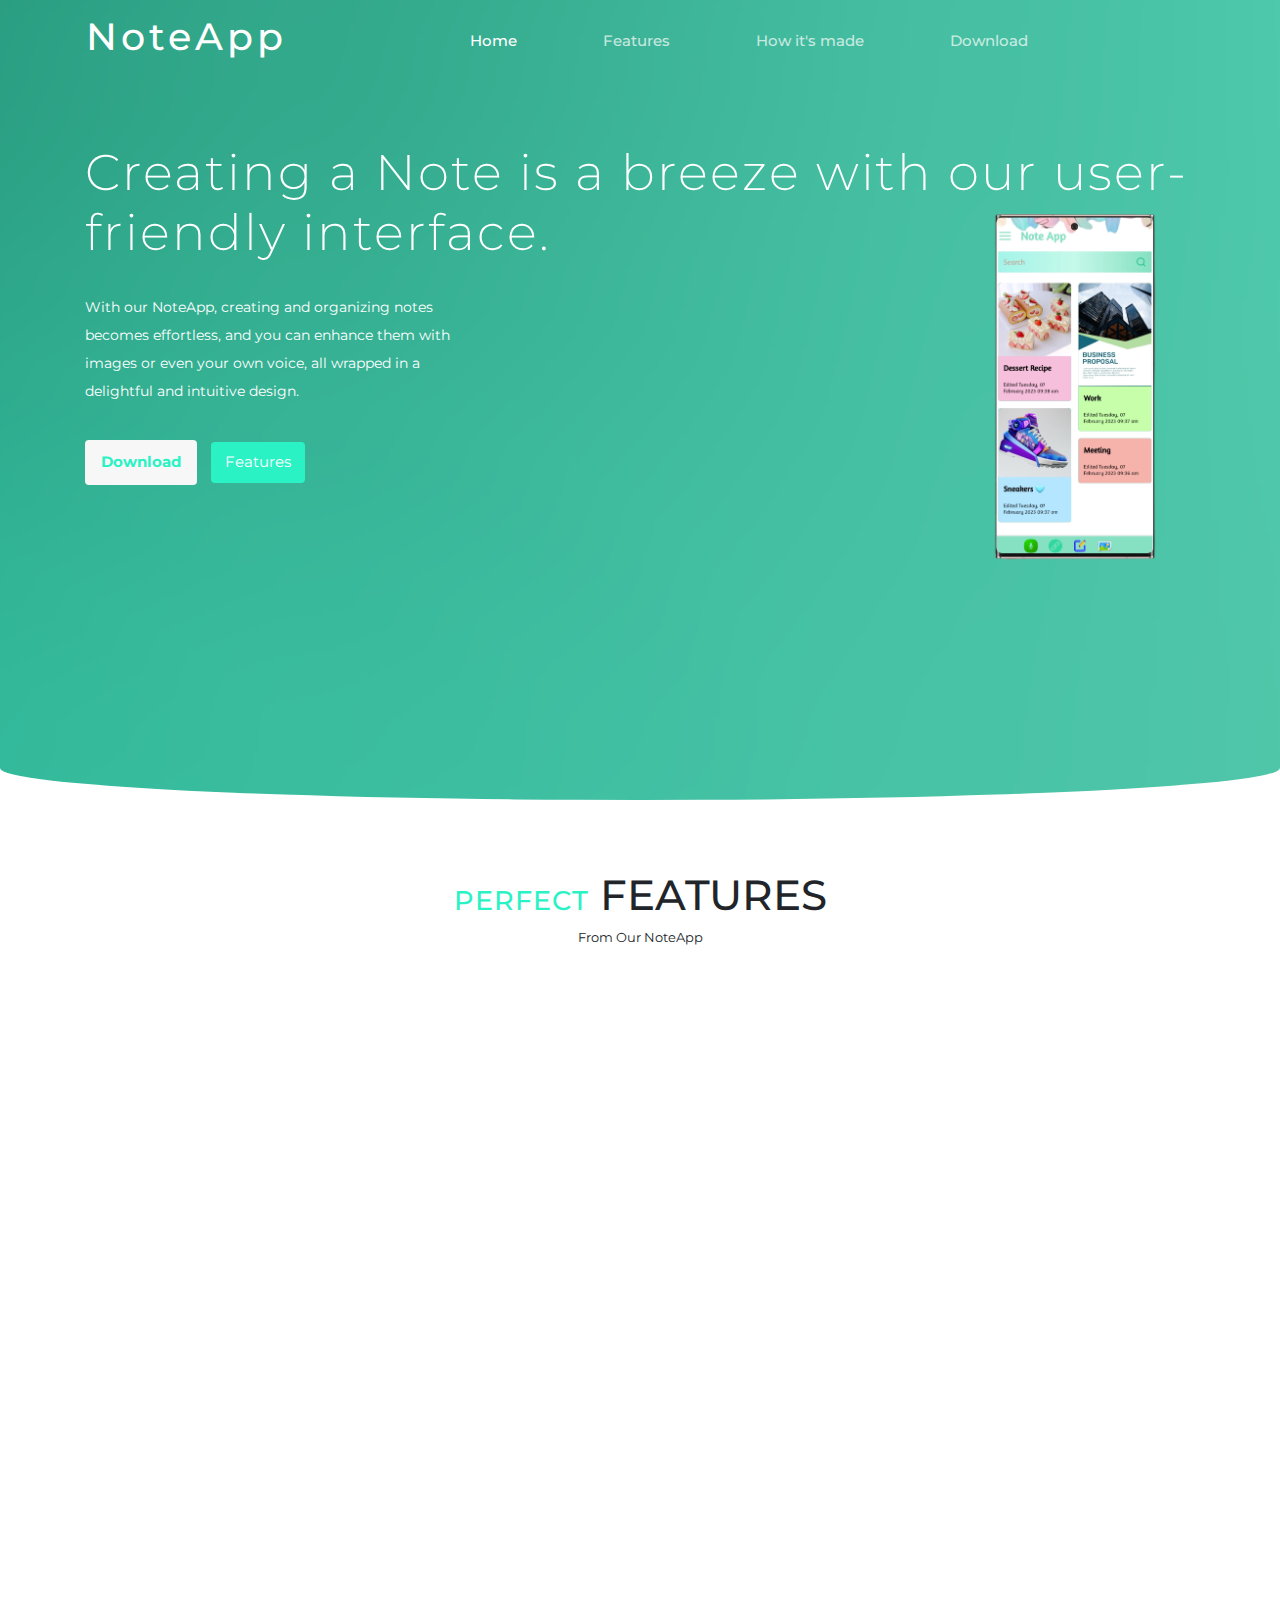
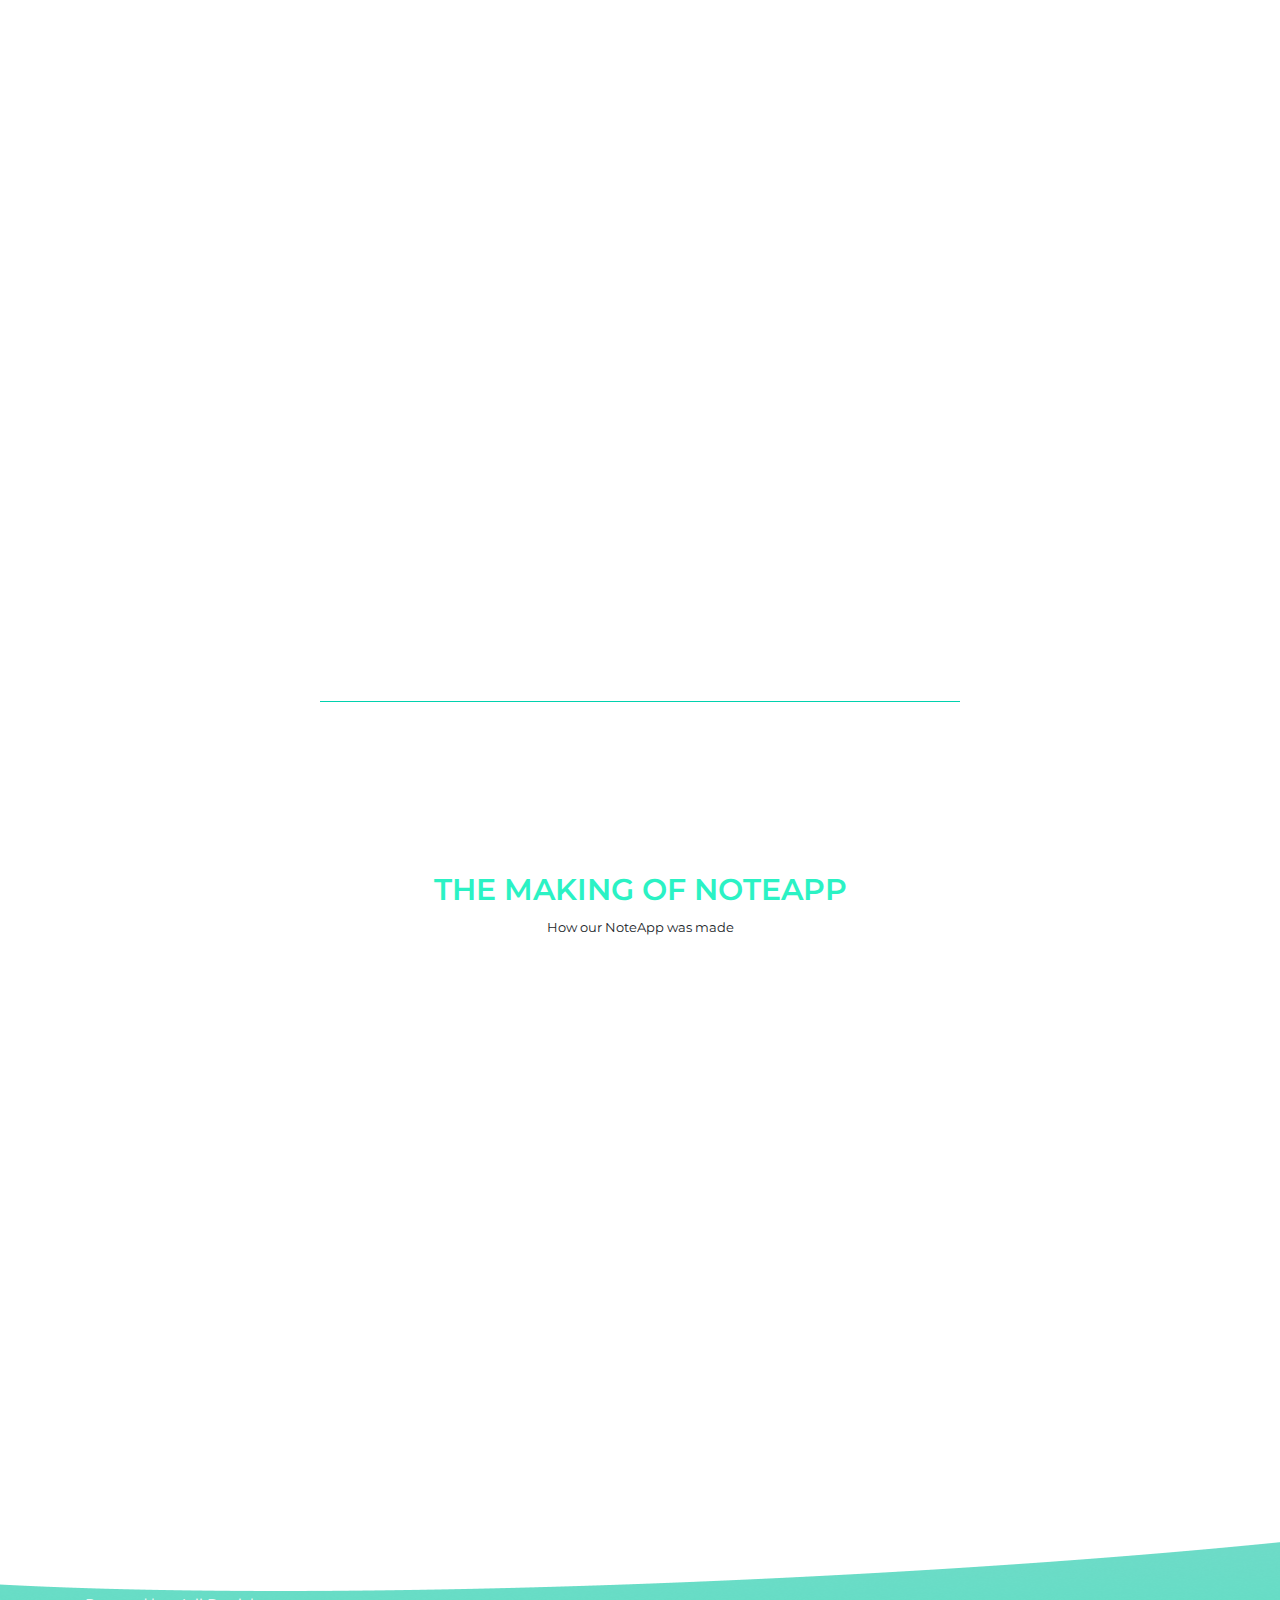
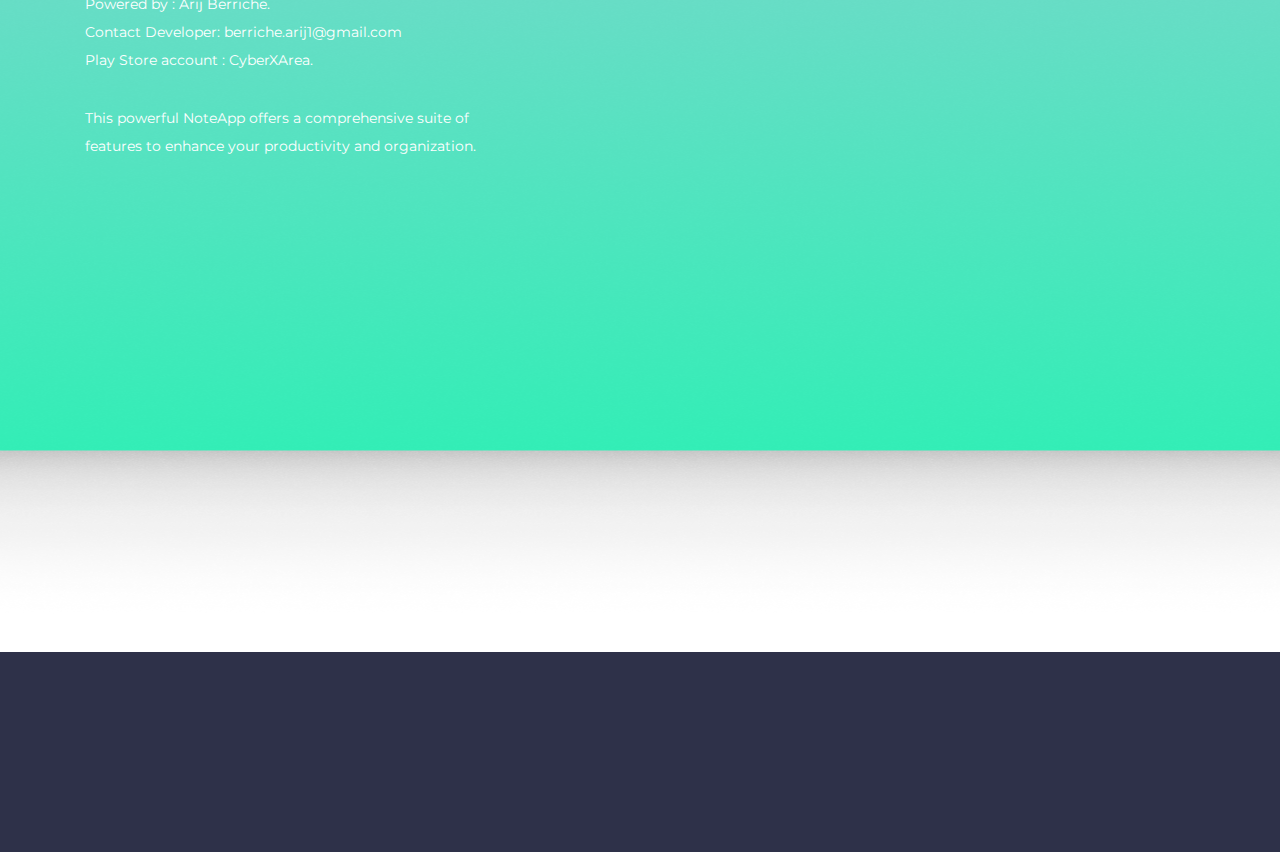
<file: WebPageNoteApp/app/index.html>
<!DOCTYPE html>

<html lang="en">
<head>
	<meta charset="UTF-8">
	<title>NoteApp &mdash; Creating a note is a breeze with our user-friendly interface.</title>
	<meta name="viewport" content="width=device-width, initial-scale=1.0">
	<meta name="description" content="NoteApp" />
	<meta name="keywords" content="Introducing our innovative Note App Application, a powerful tool designed to simplify your note-taking experience like never before." />
	<meta name="author" content="FreeHTML5.co" />

	<!-- Facebook and Twitter integration -->
	<meta property="og:title" content=""/>
	<meta property="og:image" content=""/>
	<meta property="og:url" content=""/>
	<meta property="og:site_name" content=""/>
	<meta property="og:description" content=""/>
	<meta name="twitter:title" content="" />
	<meta name="twitter:image" content="" />
	<meta name="twitter:url" content="" />
	<meta name="twitter:card" content="" />

	<!-- Bootstrap  -->
	<link rel="stylesheet" href="css/bootstrap.css">
	<!-- Owl Carousel  -->
	<link rel="stylesheet" href="css/owl.carousel.css">
	<link rel="stylesheet" href="css/owl.theme.default.min.css">
	<!-- Animate.css -->
	<link rel="stylesheet" href="css/animate.css">
	<!-- Font Awesome -->
	<link rel="stylesheet" href="https://use.fontawesome.com/releases/v5.0.13/css/all.css" integrity="sha384-DNOHZ68U8hZfKXOrtjWvjxusGo9WQnrNx2sqG0tfsghAvtVlRW3tvkXWZh58N9jp" crossorigin="anonymous">

	<!-- Theme style  -->
	<link rel="stylesheet" href="css/style.css">
</head>
<body>


<div id="page-wrap">


	<!-- ==========================================================================================================
													   HERO
		 ========================================================================================================== -->

	<div id="fh5co-hero-wrapper">
		<nav class="container navbar navbar-expand-lg main-navbar-nav navbar-light">
			<a class="navbar-brand" href="">NoteApp</a>
			<button class="navbar-toggler" type="button" data-toggle="collapse" data-target="#navbarSupportedContent" aria-controls="navbarSupportedContent" aria-expanded="false" aria-label="Toggle navigation">
				<span class="navbar-toggler-icon"></span>
			</button>

			<div class="collapse navbar-collapse" id="navbarSupportedContent">
				<ul class="navbar-nav nav-items-center ml-auto mr-auto">
					<li class="nav-item active">
						<a class="nav-link" href="#">Home <span class="sr-only">(current)</span></a>
					</li>
					<li class="nav-item">
						<a class="nav-link" href="#" onclick="$('#fh5co-features').goTo();return false;">Features</a>
					</li>
					<li class="nav-item">
						<a class="nav-link" href="#" onclick="$('#fh5co-reviews').goTo();return false;">How it's made</a>
					</li>
					<li class="nav-item">
						<a class="nav-link" href="#"  onclick="$('#fh5co-download').goTo();return false;">Download</a>
					</li>
				</ul>
				<!--div class="social-icons-header">
					<a href="https://www.facebook.com/fh5co"><i class="fab fa-facebook-f"></i></a>
					<a href="https://freehtml5.co"><i class="fab fa-instagram"></i></a>
					<a href="https://www.twitter.com/fh5co"><i class="fab fa-twitter"></i></a>
				</div-->
			</div>
		</nav>

		<div class="container fh5co-hero-inner">
			<h1 class="h1" >Creating a Note is a breeze with our user-friendly interface.</h1>
			<p class="animated fadeIn wow" >With our NoteApp, creating and organizing notes becomes effortless, and you can enhance them with images or even your own voice, all wrapped in a delightful and intuitive design. </p>
			<button class="btn btn-md download-btn-first "  onclick="window.open('https://play.google.com/store/apps/details?id=com.cyberxarea.noteapp&hl=en&gl=US', '_blank');">Download</button>
			<button class="btn btn-md features-btn-first "  onclick="$('#fh5co-features').goTo();return false;">Features</button>
			<!--img class="fh5co-hero-noteapplogo animated fadeInRight wow" data-wow-delay="1s" src="img/noteapplogo.png" alt="NoteAppLogo"-->
			<img class="fh5co-hero-smartphone "  src="img/phone_noteapp.png" alt="Smartphone">
		</div>


	</div> <!-- first section wrapper -->


	<!-- ==========================================================================================================
													 ADVANTAGES
		 ========================================================================================================== -->

	<div class="fh5co-advantages-outer">
		<div class="container">
			<h1 class="second-title"><span class="span-perfect">Perfect</span> <span class="span-features">Features</span></h1>
			<small>From Our NoteApp</small>

			<div class="row fh5co-advantages-grid-columns wow animated fadeIn" data-wow-delay="0.36s">

				<div class="col-sm-4">
					<img class="grid-image" src="img/easy.png" alt="Icon-1">
					<h1 class="grid-title">Easy To Use</h1>
					<p class="grid-desc">Intuitively designed, our NoteApp offers effortless usability.</p>
				</div>

				<div class="col-sm-4">
					<img class="grid-image" src="img/organaised.png" alt="Icon-2">
					<h1 class="grid-title">Stay Organized</h1>
					<p class="grid-desc">Effortlessly organize tasks with our intuitive NoteApp.</p>
				</div>

				<div class="col-sm-4">
					<img class="grid-image" src="img/dark-mode.png" alt="Icon-3">
					<h1 class="grid-title">Light & Dark mode</h1>
					<p class="grid-desc">Enjoy automatic light and dark modes for seamless viewing.</p>
				</div>


			</div>
		</div>
	</div>


	<!-- ==========================================================================================================
													  SLIDER
		 ========================================================================================================== -->

	<div class="fh5co-slider-outer wow fadeIn" data-wow-delay="0.36s">
		<h1>NoteApp Preview</h1>
		<small>Take a quick glance at our NoteApp</small>
		<div class="container fh5co-slider-inner">

			<div class="owl-carousel owl-theme">

				<div class="item"><img src="img/note3.png" alt=""></div>
				<div class="item"><img src="img/notehome.png" alt=""></div>
				<div class="item"><img src="img/notespeech.png" alt=""></div>
				<div class="item"><img src="img/notesidibou.png" alt=""></div>
				<div class="item"><img src="img/notedark.png" alt=""></div>
				<div class="item"><img src="img/notetakeimg.png" alt=""></div>
		

			</div>

		</div>
	</div>


	<!-- ==========================================================================================================
													  FEATURES
		 ========================================================================================================== -->

	<!--div class="curved-bg-div wow animated fadeIn" data-wow-delay="0.15s"></div-->


	<div class="line-half-img"  data-wow-delay="0.15s"></div>

	<div id="fh5co-features" class="fh5co-features-outer">
		<div class="container">
			<div class="row fh5co-features-grid-columns">
				<div class="col-sm-6 in-order-1 wow animated fadeInLeft" data-wow-delay="0.22s">
					<div class="col-sm-image-container">
						<img class="img-float-left" src="img/note1.png" alt="smartphone-1">	
					</div>
				</div>
				<div class="col-sm-6 in-order-2 sm-6-content wow animated fadeInRight" data-wow-delay="0.22s">
					<h1>Cultivate Organization: Simplify Note-taking</h1>
					<p>Our NoteApp simplifies the process of creating organized notes by providing fields for titles and descriptions. It allows you to effortlessly manage your notes, keeping them well-organized and easily accessible. Additionally, the app displays the creation and editing dates, ensuring you have a record of when changes were made. You can even include a convenient link at the top of each note for quick access to related information if desired. </p>		
				</div>


                <!---------------------  test-------------------------->


				<div class="col-sm-6 in-order-3 sm-6-content wow animated fadeInLeft" data-wow-delay="0.22s">
					<h1>Streamlined Note-Taking with Image Integration</h1>
					<p>With our user-friendly interface, you can seamlessly add and edit images within your notes without the need to navigate through your device's gallery. Experience quick and hassle-free note-taking, saving you valuable time in capturing your thoughts and ideas. Plus, our app empowers you to snap photos directly from your camera without ever leaving the application, ensuring a seamless and uninterrupted workflow.
					</p>
		
				</div>

				<div class="col-sm-6 in-order-4 wow animated fadeInRight" data-wow-delay="0.22s">
					<img class="img-float-right" src="img/noteaddimg.png" alt="smartphone-2">
				</div>

                <!---------------------  test-------------------------->

				<div class="col-sm-6 in-order-5 wow animated fadeInLeft" data-wow-delay="0.22s">
					<div class="col-sm-image-container">
						<img class="img-float-left" src="img/notespeech.png" alt="smartphone-3">
						<!--span class="span-data">DATA</span-->
						<!--span class="span-percent">100%</span-->
					</div>
				</div>



				<div class="col-sm-6 in-order-6 sm-6-content wow animated fadeInRight" data-wow-delay="0.22s">
					<h1>Speech-To-Text Feature</h1>
					<p>Say goodbye to manual typing and let your words flow naturally as you create notes using your voice. Your spoken words are instantly transcribed into text, saving you precious time and effort.
						But that's not all! NoteApp allows you to effortlessly listen to your notes, enabling a seamless transition between reading and listening.
						With the speech-to-text feature of NoteApp, you can maximize your productivity by capturing thoughts quickly and efficiently, all while enjoying the flexibility of listening to your notes whenever and wherever you need them. </p>
					<!--span class="circle circle-first">95%</span-->
					<!--span class="circle circle-middle"><i class="fas fa-forward"></i></span-->
					<!--span class="circle circle-last"><i class="fab fa-github"></i></span-->

				</div>

			</div> <!-- row -->

		</div>
	</div>

	<div class="line-half-img2"  data-wow-delay="0.15s"></div>

	<!-- ==========================================================================================================
													  REVIEWS
		 ========================================================================================================== -->


	<div id="fh5co-reviews" class="fh5co-reviews-outer">
		<h1>The Making of NoteApp</h1>
		<small>How our NoteApp was made</small>
		<div class="container fh5co-reviews-inner">
			<div class="row justify-content-center">
				<div class="col-sm-5 wow fadeIn animated" data-wow-delay="0.25s">
					<img class="float-left" src="img/quotes-1.jpg" alt="Quote 1">
					<p class="testimonial-desc">To develop this NoteApp, we utilized Android Studio as our primary software, leveraging the prowess of both Kotlin and Java programming languages to build a seamless and intuitive user experience.</p>
					<!--small class="testimonial-author">John Doe</small-->
					<img class="float-right" src="img/quotes-2.jpg" alt="Quote 2">
				</div>


				<div class="col-sm-5 testimonial-2 wow fadeIn animated" data-wow-delay="0.67s">
					<img class="float-left" src="img/quotes-1.jpg" alt="Quote 1">
					<p class="testimonial-desc">We employed Figma and Photoshop to craft stunning visuals, ensuring a visually appealing and user-friendly interface. The combination of these powerful tools allowed us to bring our creative vision to reality and enhance the overall user engagement.</p>
					<!--small class="testimonial-author">Someone</small-->
					<img class="float-right" src="img/quotes-2.jpg" alt="Quote 2">
				</div>

				<div class="col-sm-5 testimonial-2 wow fadeIn animated" data-wow-delay="0.67s">
					<img class="float-left" src="img/quotes-1.jpg" alt="Quote 1">
					<p class="testimonial-desc">Behind the scenes, we utilized Room Database, a powerful and efficient local storage solution, to securely save all your valuable notes. With Room Database, your data remains safe and easily accessible, empowering you to organize your thoughts effortlessly.</p>
					<!--small class="testimonial-author">Someone</small-->
					<img class="float-right" src="img/quotes-2.jpg" alt="Quote 3">
				</div>

			</div>

		</div>
	</div>
	
	
	<!-- ==========================================================================================================
                                                 BOTTOM
    ========================================================================================================== -->

	<div id="fh5co-download" class="fh5co-bottom-outer">
		<div class="overlay">
		
				<div class="container fh5co-hero-inner">
					<h1 style="font-size: 40px;">Download Now!!!</h1>
						<p>Powered by : Arij Berriche.<br>Contact Developer: berriche.arij1@gmail.com<br>Play Store account : CyberXArea.</p>
						<p>This powerful NoteApp offers a comprehensive suite of features to enhance your productivity and organization. </p>

						<a class="wow fadeIn animated" data-wow-delay="0.67s" href="https://play.google.com/store/apps/details?id=com.cyberxarea.noteapp&hl=en&gl=US"  target="_blank"><img class="google-play-btn" src="img/google-play-icon.png" alt="Google Play Icon"></a>
						<a class="wow fadeIn animated" data-wow-delay="0.67s" href="privacypolicynote.html"  target="_blank"><img class="privay_policy_btn" src="img/privacy_policy_note.png" alt="privacypolicy"></a>
					<!--img class="fh5co-hero-noteapplogo "  src="img/release_logobestclocks.png" alt="BestClockWidgetLogo"-->
					<!--img class="fh5co-hero-smartphone "  src="img/notesplash.png" alt="Smartphone"-->
				</div>
			
		</div>
	</div>


	<!-- ==========================================================================================================
                                               SECTION 7 - SUB FOOTER
    ========================================================================================================== -->

	<footer class="footer-outer">
		<div class="container footer-inner">

			<div class="footer-three-grid wow fadeIn animated" data-wow-delay="0.66s">
				<div class="column-1-3">
					<h1>NoteApp</h1>
				</div>
				<div class="column-2-3">
					<nav class="footer-nav">
						<p class="copyright">&copy; 2023 NoteApp. All rights reserved. Powered by <a>Arij Berriche</a>.<a href="https://play.google.com/store/apps/developer?id=CyberXArea&hl=en&gl=US" target="_blank">CyberXArea</a>.</p>
					
					</nav>
				</div>
			
				</div>
			</div>

			<span class="border-bottom-footer"></span>

		
		</div>
	</footer>




</div> <!-- main page wrapper -->
	
	<script src="js/jquery.min.js"></script>
	<script src="js/bootstrap.js"></script>
	<script src="js/owl.carousel.js"></script>
	<script src="js/wow.min.js"></script>
	<script src="js/main.js"></script>
</body>
</html>
</file>
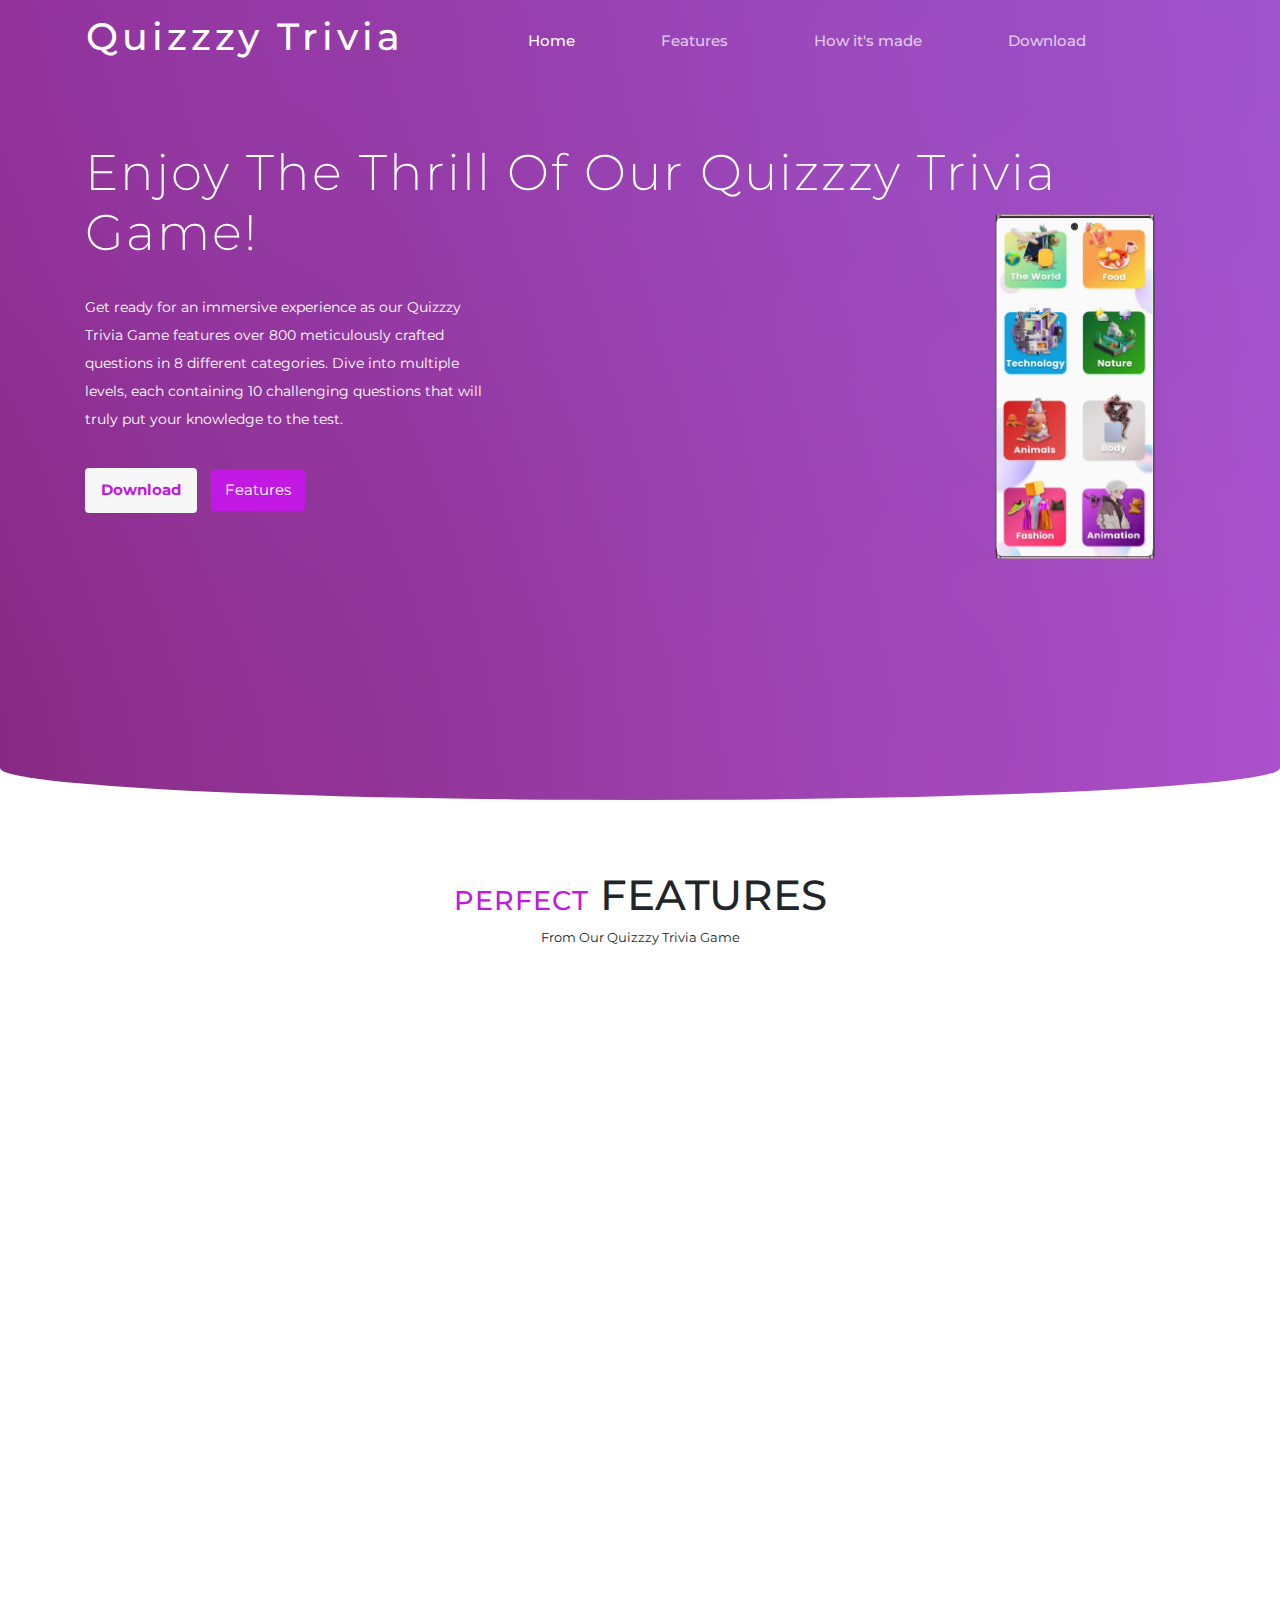
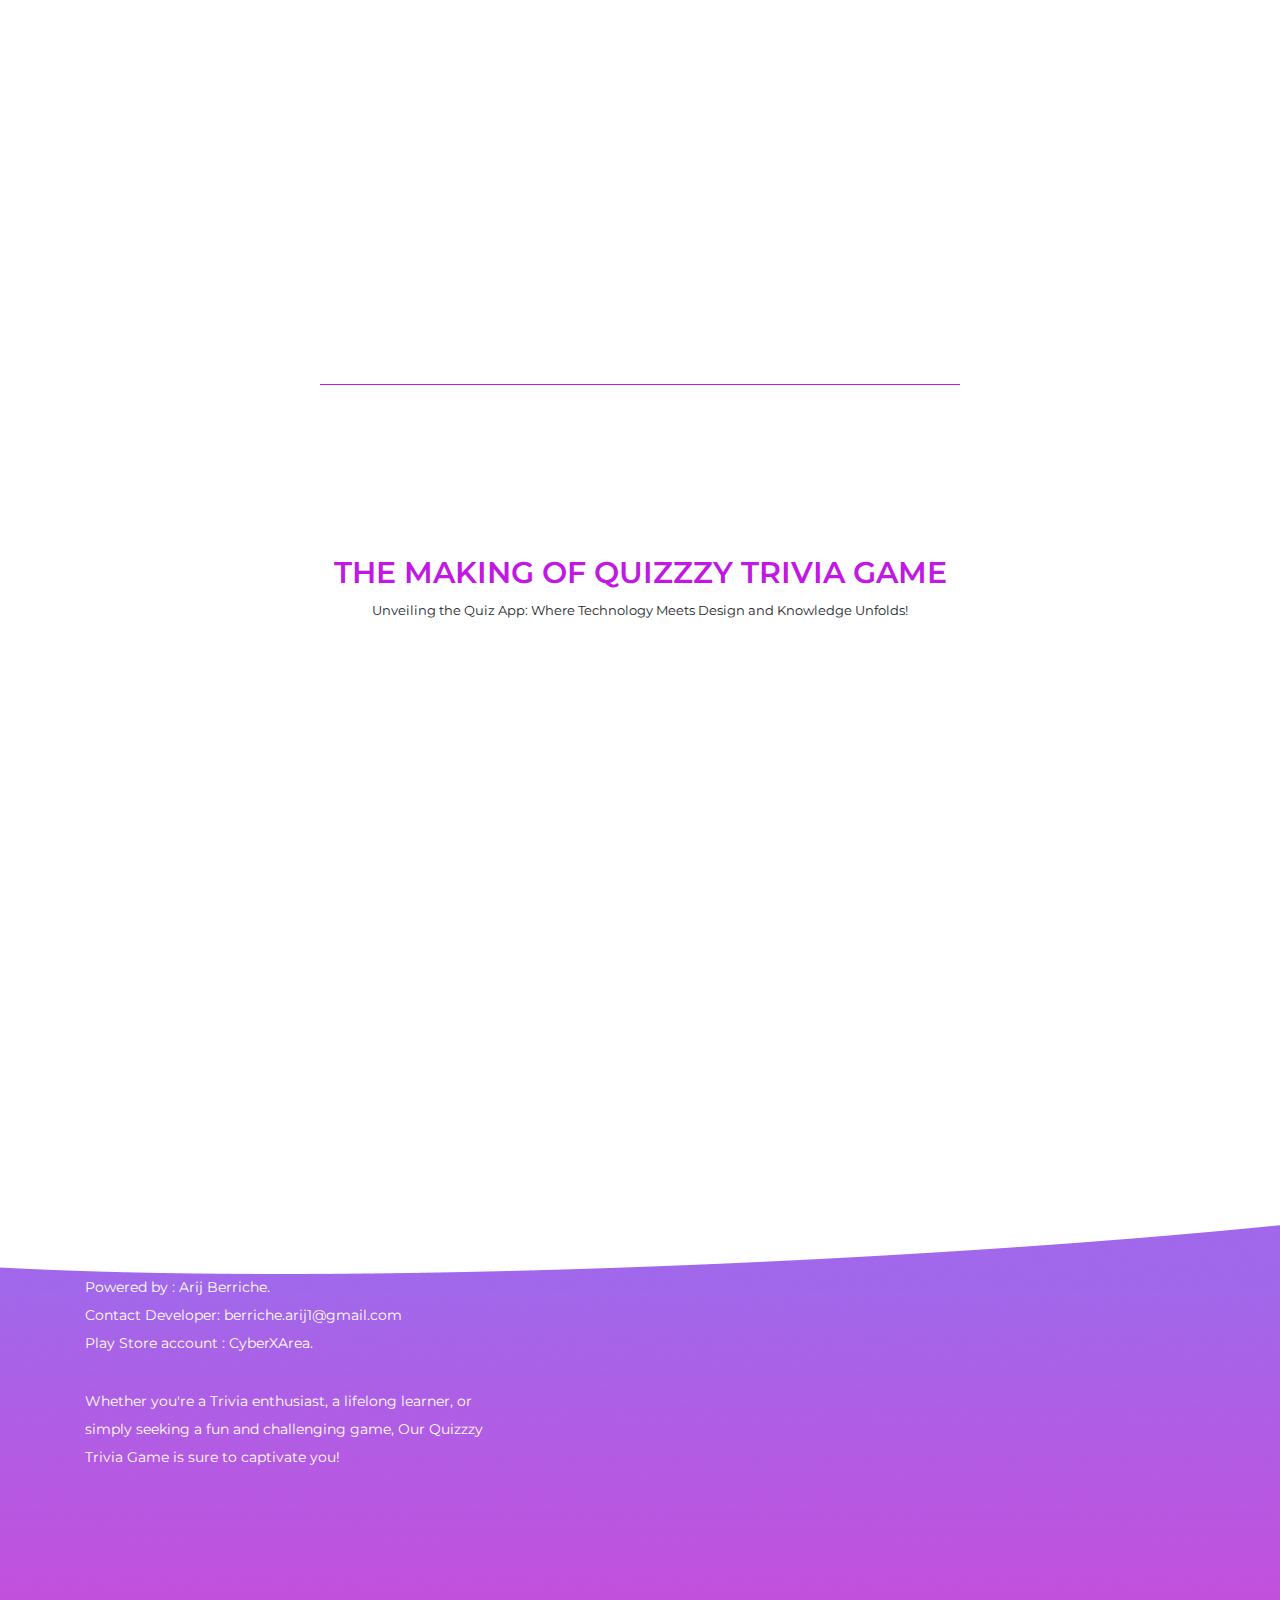
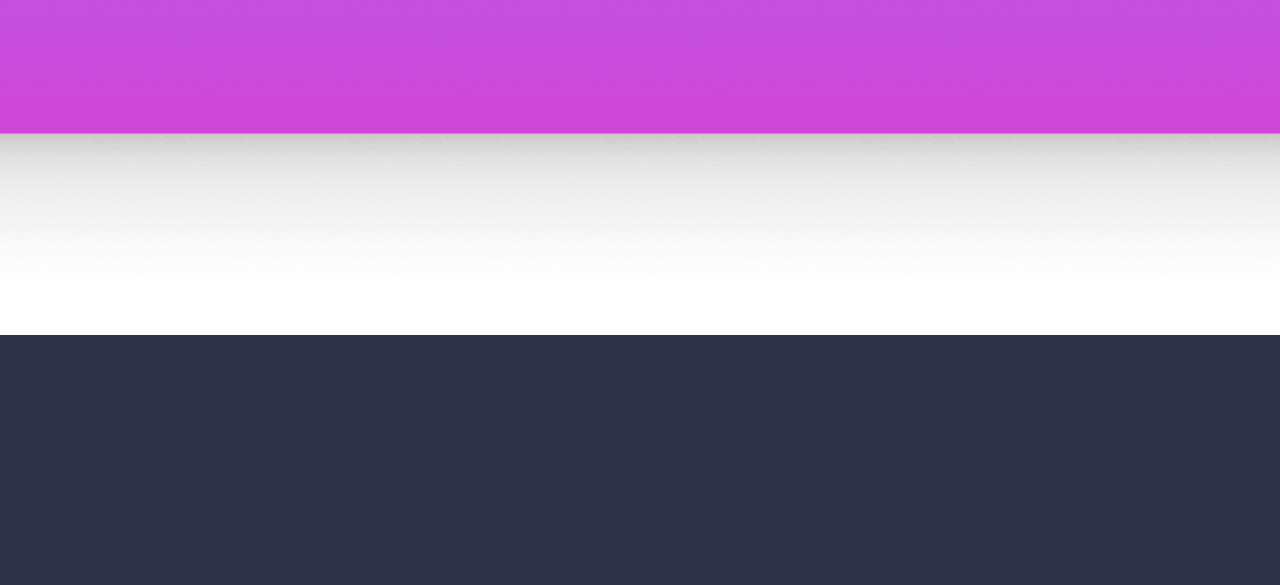
<file: WebPageQuizzzyTrivia/app/index.html>
<!DOCTYPE html>
<!--
	App by FreeHTML5.co
	Twitter: http://twitter.com/fh5co
	URL: http://freehtml5.co
-->
<html lang="en">
<head>
	<meta charset="UTF-8">
	<title>Quizzzy Trivia &mdash; Test your knowledge & have a blast with our captivating Quizzzy Trivia Game</title>
	<meta name="viewport" content="width=device-width, initial-scale=1.0">
	<meta name="description" content="QuizzzyTrivia" />
	<meta name="keywords" content="Get ready for an immersive experience as our Quizzzy Trivia Game features over 800 meticulously crafted questions. Dive into multiple levels, each containing 10 challenging questions that will truly put your knowledge to the test." />
	<meta name="author" content="FreeHTML5.co" />

	<!-- Facebook and Twitter integration -->
	<meta property="og:title" content=""/>
	<meta property="og:image" content=""/>
	<meta property="og:url" content=""/>
	<meta property="og:site_name" content=""/>
	<meta property="og:description" content=""/>
	<meta name="twitter:title" content="" />
	<meta name="twitter:image" content="" />
	<meta name="twitter:url" content="" />
	<meta name="twitter:card" content="" />

	<!-- Bootstrap  -->
	<link rel="stylesheet" href="css/bootstrap.css">
	<!-- Owl Carousel  -->
	<link rel="stylesheet" href="css/owl.carousel.css">
	<link rel="stylesheet" href="css/owl.theme.default.min.css">
	<!-- Animate.css -->
	<link rel="stylesheet" href="css/animate.css">
	<!-- Font Awesome -->
	<link rel="stylesheet" href="https://use.fontawesome.com/releases/v5.0.13/css/all.css" integrity="sha384-DNOHZ68U8hZfKXOrtjWvjxusGo9WQnrNx2sqG0tfsghAvtVlRW3tvkXWZh58N9jp" crossorigin="anonymous">

	<!-- Theme style  -->
	<link rel="stylesheet" href="css/style.css">
</head>
<body>


<div id="page-wrap">


	<!-- ==========================================================================================================
													   HERO
		 ========================================================================================================== -->

	<div id="fh5co-hero-wrapper">
		<nav class="container navbar navbar-expand-lg main-navbar-nav navbar-light">
			<a class="navbar-brand" href="">Quizzzy Trivia</a>
			<button class="navbar-toggler" type="button" data-toggle="collapse" data-target="#navbarSupportedContent" aria-controls="navbarSupportedContent" aria-expanded="false" aria-label="Toggle navigation">
				<span class="navbar-toggler-icon"></span>
			</button>

			<div class="collapse navbar-collapse" id="navbarSupportedContent">
				<ul class="navbar-nav nav-items-center ml-auto mr-auto">
					<li class="nav-item active">
						<a class="nav-link" href="#">Home <span class="sr-only">(current)</span></a>
					</li>
					<li class="nav-item">
						<a class="nav-link" href="#" onclick="$('#fh5co-features').goTo();return false;">Features</a>
					</li>
					<li class="nav-item">
						<a class="nav-link" href="#" onclick="$('#fh5co-reviews').goTo();return false;">How it's made</a>
					</li>
					<li class="nav-item">
						<a class="nav-link" href="#"  onclick="$('#fh5co-download').goTo();return false;">Download</a>
					</li>
				</ul>
				
			</div>
		</nav>

		<div class="container fh5co-hero-inner">
			<h1 class="h1" >Enjoy The Thrill Of Our Quizzzy Trivia Game! </h1>
			<p class="animated fadeIn wow" >Get ready for an immersive experience as our Quizzzy Trivia Game features over 800 meticulously crafted questions in 8 different categories. Dive into multiple levels, each containing 10 challenging questions that will truly put your knowledge to the test. </p>
			<button class="btn btn-md download-btn-first "  onclick="window.open('https://play.google.com/store/apps/details?id=com.ariber.quizzzytrivia&hl=en&gl=US', '_blank');">Download</button>
			<button class="btn btn-md features-btn-first "  onclick="$('#fh5co-features').goTo();return false;">Features</button>

			<img class="fh5co-hero-smartphone "  src="img/quizzzytrivia_2.png" alt="Smartphone">

		
			
		</div>


	</div> <!-- first section wrapper -->
	<!-- ==========================================================================================================
													 ADVANTAGES
		 ========================================================================================================== -->

		 <div class="fh5co-advantages-outer">
			<div class="container">
				<h1 class="second-title"><span class="span-perfect">Perfect</span> <span class="span-features">Features</span></h1>
				<small>From Our Quizzzy Trivia Game</small>
	
				<div class="row fh5co-advantages-grid-columns wow animated fadeIn" data-wow-delay="0.36s">
	
					<div class="col-sm-4">
						<img class="grid-image" src="img/question.png" alt="Icon-1">
						<h1 class="grid-title">Over 800+ questions</h1>
						<p class="grid-desc">From brain-teasing question to obscure facts will put your knowledge to the ultimate test.</p>
					</div>
	
					<div class="col-sm-4">
						<img class="grid-image" src="img/imageicon.png" alt="Icon-2">
						<h1 class="grid-title">captivating Images</h1>
						<p class="grid-desc">You'll stay engaged, entertained, and never feel bored and be transported into the very essence of each question, as if you're living the adventure firsthand. </p>
					</div>
	
					<div class="col-sm-4">
						<img class="grid-image" src="img/categories.png" alt="Icon-3">
						<h1 class="grid-title">8 Categories</h1>
						<p class="grid-desc">To suit every taste, you can choose your preferred topic and embark on an exciting journey of knowledge.</p>
					</div>
	
	
				</div>
			</div>
		</div>
	


	<!-- ==========================================================================================================
													  SLIDER
		 ========================================================================================================== -->

		 <div class="fh5co-slider-outer wow fadeIn" data-wow-delay="0.36s">
			<h1>Quizzzy Trivia Game Preview</h1>
			<small>Take a quick glance at our Quizzzy Trivia Game</small>
			<div class="container fh5co-slider-inner">
	
				<div class="owl-carousel owl-theme">
	
					<div class="item"><img src="img/quizcatg.png" alt=""></div>
					<div class="item"><img src="img/darkmode.png" alt=""></div>
					<div class="item"><img src="img/quiz1.png" alt=""></div>
					<div class="item"><img src="img/quiz7.png" alt=""></div>
					<div class="item"><img src="img/quiz8.png" alt=""></div>
					<div class="item"><img src="img/quiz4.png" alt=""></div>
					<div class="item"><img src="img/quiz5.png" alt=""></div>
					<div class="item"><img src="img/quiz6.png" alt=""></div>
					<div class="item"><img src="img/quiz2.png" alt=""></div>
					<div class="item"><img src="img/quiz3.png" alt=""></div>
					<div class="item"><img src="img/quiz9.png" alt=""></div>
					<div class="item"><img src="img/quiz10.png" alt=""></div>
	
				</div>
	
			</div>
		</div>
	


	<!-- ==========================================================================================================
													  FEATURES
		 ========================================================================================================== -->

	<!--div class="curved-bg-div wow animated fadeIn" data-wow-delay="0.15s"></div-->


	<div class="line-half-img"  data-wow-delay="0.15s"></div>


	 <!-- ********************************** MAIN MENU ***************************************** -->	

	<div id="fh5co-features" class="fh5co-features-outer">
		<div class="container">
			<div class="row fh5co-features-grid-columns">
				<div class="col-sm-6 in-order-1 wow animated fadeInLeft" data-wow-delay="0.22s">
					<div class="col-sm-image-container">
						<img class="img-float-left" src="img/quizzzytrivia_2.png" alt="smartphone-1">	
					</div>
				</div>
				<div class="col-sm-6 in-order-2 sm-6-content wow animated fadeInRight" data-wow-delay="0.22s">
					<h1>Challenge yourself across 8 diverse categories</h1>
					<p>World, Food, Technology, Nature, Animal, Body, Fashion, and Animation. Each category offers a unique set of questions that will put your expertise to the test. From global trivia to culinary delights, technological advancements to natural wonders, there's something for everyone.</p>		
				</div>


	 <!-- ********************************** FOOD CATEGORY ***************************************** -->	


				<div class="col-sm-6 in-order-3 sm-6-content wow animated fadeInLeft" data-wow-delay="0.22s">
					<h1>Introducing Food Trivia Challenge</h1>
					<p>Test your culinary knowledge and embark on a delicious journey through various levels of food-related trivia.<br>
						Explore a wide range of fascinating questions about ingredients, cuisines, cooking techniques, and culinary history.
					  Informative Content: Gain a wealth of knowledge about the fascinating world of food as you play.
					</p>
		
				</div>

				<div class="col-sm-6 in-order-4 wow animated fadeInRight" data-wow-delay="0.22s">
					<img class="img-float-right" src="img/catg_food.png" alt="smartphone-2">
				</div>

                <!-- ********************************** WORLD CATEGORY ***************************************** -->

				<div class="col-sm-6 in-order-5 wow animated fadeInLeft" data-wow-delay="0.22s">
					<div class="col-sm-image-container">
						<img class="img-float-left" src="img/catg_world.png" alt="smartphone-3">
			
					</div>
				</div>

				<div class="col-sm-6 in-order-6 sm-6-content wow animated fadeInRight" data-wow-delay="0.22s">
					<h1>World Quizzzy Trivia Adventures</h1>
					<p>Fascinating realms of world facts, travel destinations, countries, and incredible places waiting to be discovered.<br>
						Uncover captivating facts about countries, cultures, landmarks, historical events, and hidden gems from every corner of the globe.<br> </p>
				

				</div>

        <!-- ********************************** TECHNOLOGY CATEGORY ***************************************** -->	

		
				<div class="col-sm-6 in-order-7 sm-6-content wow animated fadeInLeft" data-wow-delay="0.22s">
					<h1>Technology Gadgets and Inventions</h1>
					<p>Test your culinary knowledge and embark on a delicious journey through various levels of food-related trivia.<br>
						Explore a wide range of fascinating questions about ingredients, cuisines, cooking techniques, and culinary history.
					  Informative Content: Gain a wealth of knowledge about the fascinating world of food as you play.
					</p>
		
				</div>

				<div class="col-sm-6 in-order-8 wow animated fadeInRight" data-wow-delay="0.22s">
					<img class="img-float-right" src="img/catg_tech.png" alt="smartphone-2">
				</div>		

				
    <!-- ********************************** NATURE CATEGORY ***************************************** -->

   <div class="col-sm-6 in-order-9 wow animated fadeInLeft" data-wow-delay="0.22s">
	<div class="col-sm-image-container">
		<img class="img-float-left" src="img/catg_nature.png" alt="smartphone-3">

	</div>
    </div>

<div class="col-sm-6 in-order-10 sm-6-content wow animated fadeInRight" data-wow-delay="0.22s">
	<h1>Nature Quizzzy Trivia Quest</h1>
	<p>Delve into a rich array of Nature Category, including , Plants, Ecosystems, Geography, Conservation, Space and More! 
		<br> Explore the vast diversity of the natural of the universe and deepen your understanding of its intricate wonders.
		<br>Explore rare nature phenomena, discover bizarre atmospheric quirks, and learn mind-boggling facts that will leave you in awe. 
		</p>


</div>

     <!-- ********************************** ANIMALS CATEGORY ***************************************** -->	
 
	 <div class="col-sm-6 in-order-11 sm-6-content wow animated fadeInLeft" data-wow-delay="0.22s">
		<h1>Wildlife Exploration With Animal Category</h1>
		<p> Discover fascinating facts about creatures big and small.<br>
			Incredible diversity of the animal kingdom, from exotic species to beloved animal companions.<br>
			Uncover amazing animal facts, and nurture your love for the animal kingdomand deepen your connection with wildlife, and discover creatures that share our planet.<br>
			
	</p>

	</div>

	<div class="col-sm-6 in-order-12 wow animated fadeInRight" data-wow-delay="0.22s">
		<img class="img-float-right" src="img/catg_animal.png" alt="smartphone-2">
	</div>		

	<!-- ********************************** BODY CATEGORY ***************************************** -->	
	<div class="col-sm-6 in-order-13 wow animated fadeInLeft" data-wow-delay="0.22s">
		<div class="col-sm-image-container">
			<img class="img-float-left" src="img/catg_body.png" alt="smartphone-3">
	
		</div>
		</div>
	
	<div class="col-sm-6 in-order-14 sm-6-content wow animated fadeInRight" data-wow-delay="0.22s">
		<h1>Unveiling the Human Body with Body Catgory</h1>
		<p>Dive deep into the fascinating world of human anatomy and physiology. 
			Encounter questions that unravel the mysteries of our skeletal system, muscular structure, organs,
			 and intricate body systems. <br>Learn about the interplay of cells,
			 tissues, and organs that work harmoniously to keep our bodies functioning optimally. </p>
	
	
	</div>

	<!-- ********************************** FASHION CATEGORY ***************************************** -->	

	<div class="col-sm-6 in-order-15 sm-6-content wow animated fadeInLeft" data-wow-delay="0.22s">
		<h1>Stylish Quiz Adventure With Fashion Category</h1>
		<p> Explore the evolution of fashion as you encounter questions that take you through different eras and iconic fashion movements. From vintage glamour to modern street style, 
			learn about the trends, designers, and cultural influences that have shaped fashion history.</p>
			
	</p>

	</div>

	<div class="col-sm-6 in-order-16 wow animated fadeInRight" data-wow-delay="0.22s">
		<img class="img-float-right" src="img/fash.png" alt="smartphone-2">
	</div>		

	<!-- ********************************** ANIMATION CATEGORY ***************************************** -->	
	<div class="col-sm-6 in-order-17 wow animated fadeInLeft" data-wow-delay="0.22s">
		<div class="col-sm-image-container">
			<img class="img-float-left" src="img/catg_anim.png" alt="smartphone-3">
	
		</div>
		</div>
	
	<div class="col-sm-6 in-order-18 sm-6-content wow animated fadeInRight" data-wow-delay="0.22s">
		<h1>Anime & Cartoon with Animation Category</h1>
		<p>From classic and nostalgic shows to the latest and most popular anime and cartoons.
			Encounter questions about renowned animation studios and directors, learning about their unique styles, signature techniques, and contributions to the world of animation. Gain a deeper appreciation for the artistry that brings these animated worlds to life.<br>
	
			 </p>
	
	
	</div>

	
	<!-- ********************************** NIGHT MODE ***************************************** -->	

	<div class="col-sm-6 in-order-19 sm-6-content wow animated fadeInLeft" data-wow-delay="0.22s">
		<h1>Night Mode: Elevating Your Quizzzy Game Experience</h1>
		<p>Our night mode creates a visually appealing interface with a darker color scheme that reduces eye strain in low-light environments. 
			Whether you're playing in bed, during nighttime, or simply prefer a sleek and stylish look.</p>

	</div>

	<div class="col-sm-6 in-order-20 wow animated fadeInRight" data-wow-delay="0.22s">
		<img class="img-float-right" src="img/darkmode.png" alt="smartphone-2">
	</div>		



			</div> <!-- row -->

		</div>
	</div>

	<div class="line-half-img2"  data-wow-delay="0.15s"></div>

	<!-- ==========================================================================================================
													  REVIEWS
		 ========================================================================================================== -->



		 <div id="fh5co-reviews" class="fh5co-reviews-outer">
			<h1>The Making of Quizzzy Trivia Game</h1>
			<small>Unveiling the Quiz App: Where Technology Meets Design and Knowledge Unfolds!</small>
			<div class="container fh5co-reviews-inner">
				<div class="row justify-content-center">
					<div class="col-sm-5 wow fadeIn animated" data-wow-delay="0.25s">
						<img class="float-left" src="img/quotes-1.jpg" alt="Quote 1">
						<p class="testimonial-desc">To develop this exciting Quizzzy Game, we utilized Android Studio as our primary software, leveraging the prowess of both Kotlin and Java programming languages to build a seamless and intuitive user experience.</p>
						<!--small class="testimonial-author">John Doe</small-->
						<img class="float-right" src="img/quotes-2.jpg" alt="Quote 2">
					</div>
	
	
					<div class="col-sm-5 testimonial-2 wow fadeIn animated" data-wow-delay="0.67s">
						<img class="float-left" src="img/quotes-1.jpg" alt="Quote 1">
						<p class="testimonial-desc">We employed Figma and Photoshop to craft stunning visuals, ensuring a visually appealing and user-friendly interface. The combination of these powerful tools allowed us to bring our creative vision to reality and enhance the overall user engagement.</p>
						<!--small class="testimonial-author">Someone</small-->
						<img class="float-right" src="img/quotes-2.jpg" alt="Quote 2">
					</div>
	
					<div class="col-sm-5 testimonial-2 wow fadeIn animated" data-wow-delay="0.67s">
						<img class="float-left" src="img/quotes-1.jpg" alt="Quote 1">
						<p class="testimonial-desc">Behind the scenes, we employed SQLite DB as our robust database solution, seamlessly managing vast amounts of trivia questions and user data, ensuring smooth and efficient performance.</p>
						<!--small class="testimonial-author">Someone</small-->
						<img class="float-right" src="img/quotes-2.jpg" alt="Quote 3">
					</div>
	
	
	
				</div>
	
			</div>
		</div>
		
	
	<!-- ==========================================================================================================
                                                 BOTTOM
    ========================================================================================================== -->
	
	<div id="fh5co-download" class="fh5co-bottom-outer">
		<div class="overlay">
		
				<div class="container fh5co-hero-inner">
					<h1 style="font-size: 40px;">Download Now!!!</h1>
						<p>Powered by : Arij Berriche.<br>Contact Developer: berriche.arij1@gmail.com<br>Play Store account : CyberXArea.</p>
						<p>Whether you're a Trivia enthusiast, a lifelong learner, or simply seeking a fun and challenging game, Our Quizzzy Trivia Game is sure to captivate you!</p>

						<a class="wow fadeIn animated" data-wow-delay="0.67s" href="https://play.google.com/store/apps/details?id=com.ariber.quizzzytrivia&hl=en&gl=US"  target="_blank"><img class="google-play-btn" src="img/google-play-icon.png" alt="Google Play Icon"></a>
						<a class="wow fadeIn animated" data-wow-delay="0.67s" href="privacypolicyquiz.html"  target="_blank"><img class="privacy_policy_btn" src="img/privacypolicybutton.png" alt="Google Play Icon"></a>
					<!--img class="fh5co-hero-noteapplogo "  src="img/release_logobestclocks.png" alt="BestClockWidgetLogo"-->
					<!--img class="fh5co-hero-smartphone "  src="img/quizsplash.png" alt="Smartphone"-->
				</div>
			
		</div>
	</div>


	<!-- ==========================================================================================================
                                               SECTION 7 - SUB FOOTER
    ========================================================================================================== -->

	<footer class="footer-outer">
		<div class="container footer-inner">

			<div class="footer-three-grid wow fadeIn animated" data-wow-delay="0.66s">
				<div class="column-1-3">
					<h1>QuizzzyTrivia</h1>
				</div>
				<div class="column-2-3">
					<nav class="footer-nav">
						<p class="copyright">&copy; 2023 Quizzzy Trivia. All rights reserved. Powered by <a>Arij Berriche</a>.<a href="https://play.google.com/store/apps/developer?id=CyberXArea&hl=en&gl=US" target="_blank">CyberXArea</a>.</p>
						
					</nav>
				</div>
			
				</div>
			</div>

			<span class="border-bottom-footer"></span>

		
		</div>
	</footer>




</div> <!-- main page wrapper -->
	
	<script src="js/jquery.min.js"></script>
	<script src="js/bootstrap.js"></script>
	<script src="js/owl.carousel.js"></script>
	<script src="js/wow.min.js"></script>
	<script src="js/main.js"></script>
</body>
</html>
</file>
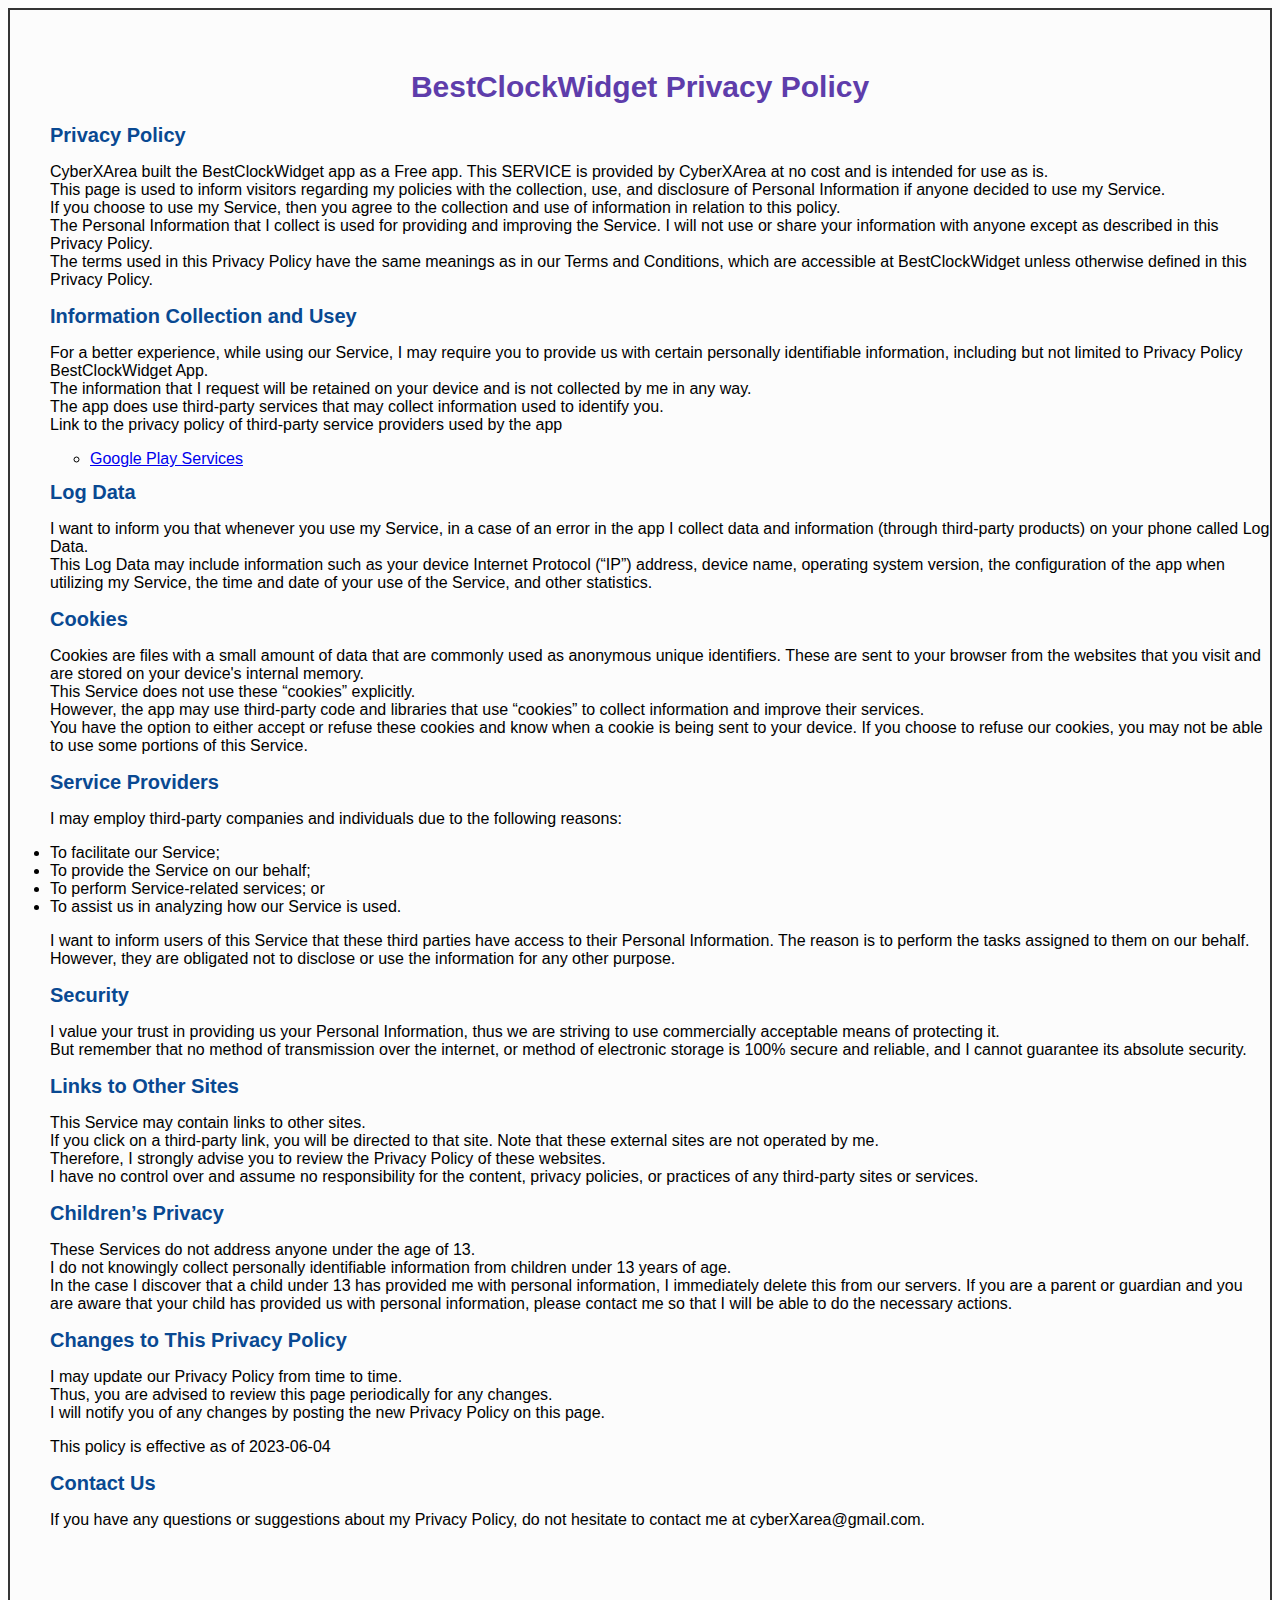
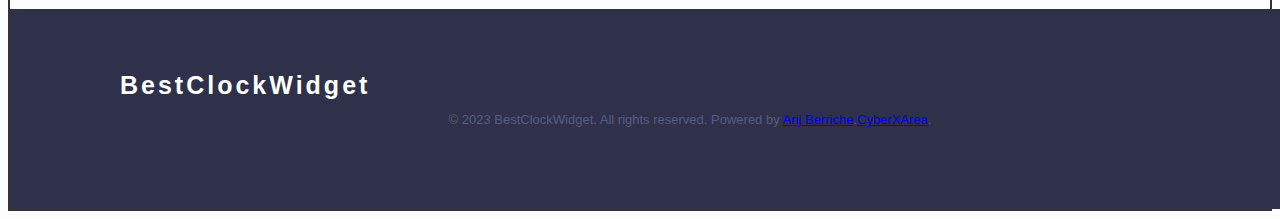
<file: WebPageBestClockWidget/app/privacypolicyclock.html>
<!DOCTYPE HTML>


<html lang=en>
 <head>
  <meta charset="utf-8" />
  
  <title>Privacy Policy BestClockWidget</title>
   <!--Make sure to put you app name in the page title-->
  
  <link href="privacy-policy-updates.xml" type="application/rss+xml" title="$APPNAME Privacy Policy Updates" rel="alternate">
   <!--It's a good idea to provide an RSS feed of privacy policy updates so that users don't have to keep checking back to see if anything has changed. Especially if your feed doesn't change regularly, it doesn't take much work to update it by hand whenever you make a change. Of course, whenever you make a large change, it's still a good idea to push a notice out to your users, even if you do have an RSS feed. Make sure to remove the RSS section below if you don't use an update feed.-->
   
  <link rel="stylesheet" href="css/privacyclock.css" media="all" type="text/css">
  
  </head>
  
 <body>

   <header>
    <h1 id="title-wrapper">BestClockWidget  Privacy Policy</h1>
    </header>

   <nav>


     <ul>
     <h1> Privacy Policy</h1>

     <p>CyberXArea built the BestClockWidget app as a Free app. This SERVICE is provided by CyberXArea at no cost and is intended for use as is.<br>

        This page is used to inform visitors regarding my policies with the collection, use, and disclosure of Personal Information if anyone decided to use my Service.<br>
        
        If you choose to use my Service, then you agree to the collection and use of information in relation to this policy. <br>The Personal Information that I collect is used for providing and improving the Service. I will not use or share your information with anyone except as described in this Privacy Policy.<br>
        
        The terms used in this Privacy Policy have the same meanings as in our Terms and Conditions, which are accessible at BestClockWidget unless otherwise defined in this Privacy Policy.</p>

    
        
          
     <h1>Information Collection and Usey</h1> 

     <p>For a better experience, while using our Service, I may require you to provide us with certain
         personally identifiable information, including but not limited to Privacy 
         Policy BestClockWidget App.<br> The information that I request will be retained on your 
         device and is not collected by me in any way.<br>
          The app does use third-party services that may collect information used to identify you.<br>
         Link to the privacy policy of third-party service providers used by the app</p>

    
         <ul>
            <li><a href="https://policies.google.com/privacy">Google Play Services</a></li>
            </ul>


      <h1>Log Data</h1>
      <p>I want to inform you that whenever you use my Service, in a case of an error in the
         app I collect data and information (through third-party products) on your phone called Log Data.<br>
          This Log Data may include information such as your device Internet Protocol (“IP”) address, device name, operating system version, the configuration of the app when utilizing my Service, 
        the time and date of your use of the Service, and other statistics.</p>


        <h1>Cookies</h1>
        <p>Cookies are files with a small amount of data that are commonly 
            used as anonymous unique identifiers. These are sent to your browser from the websites
             that you visit and are stored on your device's internal memory.<br>
            This Service does not use these “cookies” explicitly.<br> However, the app may use third-party
             code and libraries that use “cookies” to collect information and improve their services. <br>You have the option to either accept or refuse these cookies and know when a cookie is being sent to your device. If you choose to refuse our cookies,
             you may not be able to use some portions of this Service.</p>


    <h1>Service Providers</h1>
    <p>I may employ third-party companies and individuals due to the following reasons:</p>

       <li>To facilitate our Service;</li>
       <li>To provide the Service on our behalf;</li>  
       <li>To perform Service-related services; or</li> 
       <li>To assist us in analyzing how our Service is used.</li>

       <p>I want to inform users of this Service that these third parties have access to their Personal Information. The reason is to perform the tasks assigned to them on our behalf.<br>
         However, they are obligated not to disclose or use the information for any other purpose.</p>


      <h1>Security</h1>
      <p>I value your trust in providing us your Personal Information, 
        thus we are striving to use commercially acceptable means of protecting it.<br>
         But remember that no method of transmission over the internet, or method of electronic storage is 100% secure and reliable, 
        and I cannot guarantee its absolute security.</p>

        <h1>Links to Other Sites</h1>
        <p>This Service may contain links to other sites. <br>
            If you click on a third-party link, you will be directed to that site. 
            Note that these external sites are not operated by me.<br> Therefore, 
            I strongly advise you to review the Privacy Policy of these websites. <br>
            I have no control over and assume no responsibility for the content, privacy policies,
             or practices of any third-party sites or services.</p>

        <h1>Children’s Privacy</h1>     
        <p>These Services do not address anyone under the age of 13. <br>
            I do not knowingly collect personally identifiable information from children under 13 years of age.<br>
             In the case I discover that a child under 13 has provided me with personal information,
              I immediately delete this from our servers. If you are a parent or guardian and you 
              are aware that your child has provided us with personal information, 
              please contact me so that I will be able to do the necessary actions.</p>

             <h1>Changes to This Privacy Policy</h1> 

            <p>  I may update our Privacy Policy from time to time. <br>
                Thus, you are advised to review this page periodically for any changes.<br>
                 I will notify you of any changes by posting the new Privacy Policy on this page.<br></p>
              
           <p>This policy is effective as of 2023-06-04 </p>  



     <h1>Contact Us</h1>
     <p>If you have any questions or suggestions about my Privacy Policy,
         do not hesitate to contact me at cyberXarea@gmail.com.</p>   
      

      
     </ul>
    </nav>
   


	<!-- ==========================================================================================================
                                               SECTION 7 - SUB FOOTER
    ========================================================================================================== -->

	<footer class="footer-outer">
		<div class="container footer-inner">

			<div class="footer-three-grid wow fadeIn animated" data-wow-delay="0.66s">
				<div class="column-1-3">
					<h1>BestClockWidget</h1>
				</div>
				<div class="column-2-3">
					<nav class="footer-nav">
						<p class="copyright">&copy; 2023 BestClockWidget. All rights reserved. Powered by <a href="#" target="_blank">Arij Berriche</a>.<a href="#" target="_blank">CyberXArea</a>.</p>
				
					</nav>
				</div>
		
				</div>
			</div>

			<span class="border-bottom-footer"></span>

		
		</div>
	</footer>


  </body>

 </html>
</file>
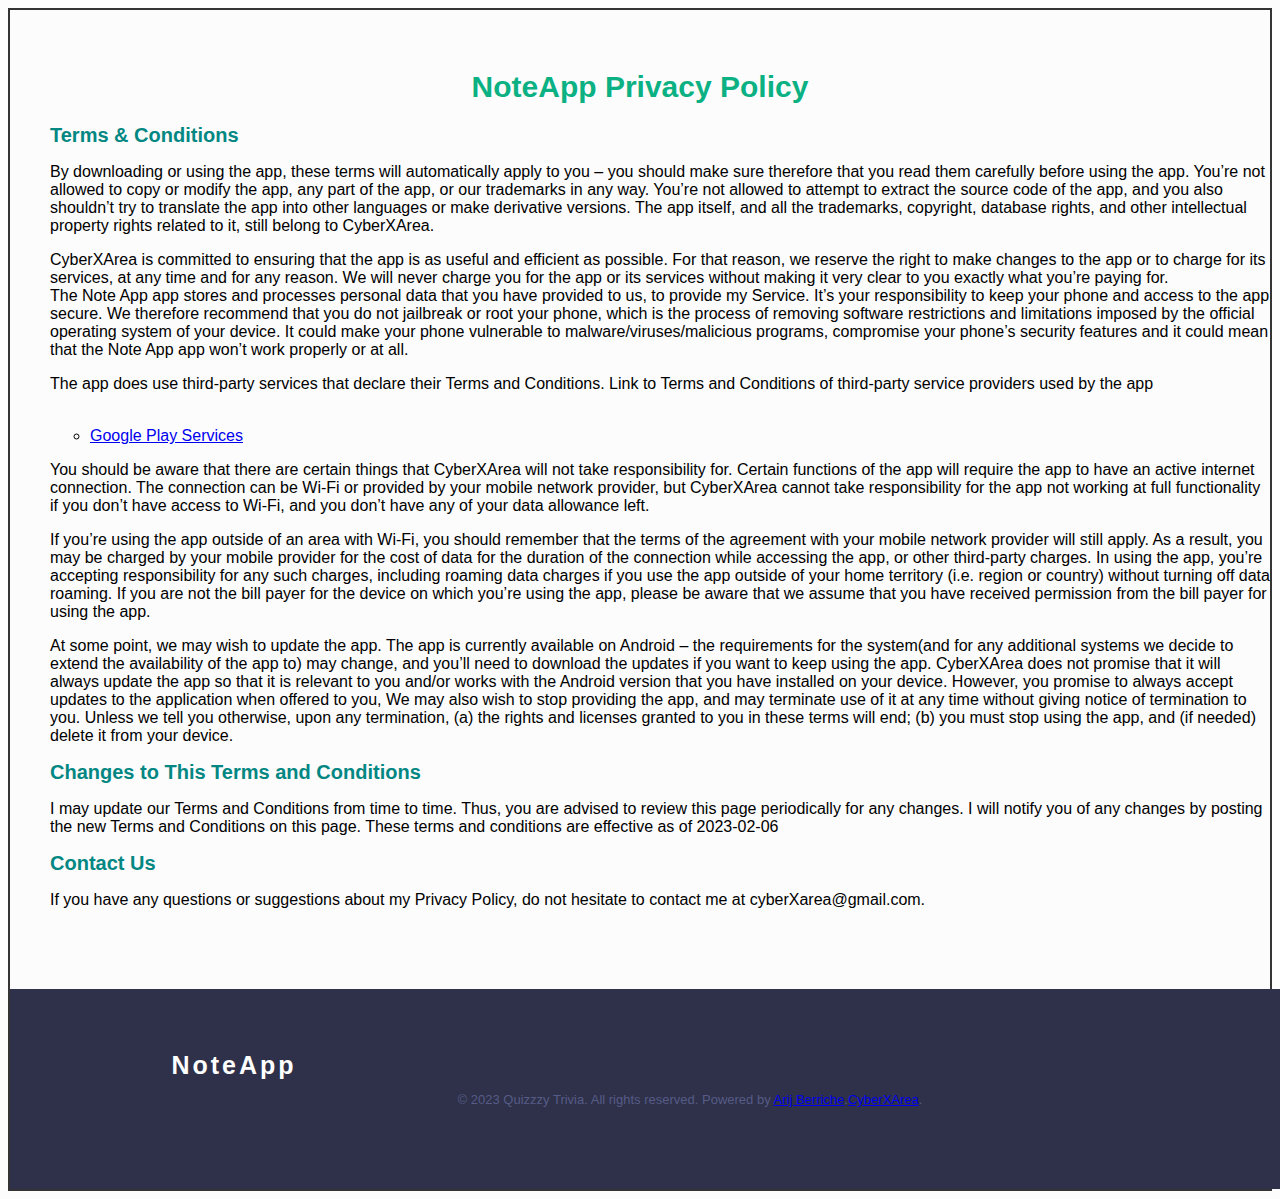
<file: WebPageNoteApp/app/privacypolicynote.html>
<!DOCTYPE HTML>


<html lang=en>
 <head>
  <meta charset="utf-8" />
  
  <title>Privacy Policy NoteApp</title>
   <!--Make sure to put you app name in the page title-->
  
  <link href="privacy-policy-updates.xml" type="application/rss+xml" title="$APPNAME Privacy Policy Updates" rel="alternate">
   <!--It's a good idea to provide an RSS feed of privacy policy updates so that users don't have to keep checking back to see if anything has changed. Especially if your feed doesn't change regularly, it doesn't take much work to update it by hand whenever you make a change. Of course, whenever you make a large change, it's still a good idea to push a notice out to your users, even if you do have an RSS feed. Make sure to remove the RSS section below if you don't use an update feed.-->
   
  <link rel="stylesheet" href="css/styleprivacypolicy.css" media="all" type="text/css">
  
  </head>
  
 <body>

   <header>
    <h1 id="title-wrapper">NoteApp Privacy Policy</h1>
    </header>

   <nav>


     <ul>
     <h1>Terms & Conditions</h1>
    <p>
        By downloading or using the app, these terms will automatically apply to you – you should make sure therefore that you read them 
        carefully before using the app. You’re not allowed to copy or modify 
        the app, any part of the app, or our trademarks in any way. You’re not allowed to attempt 
        to extract the source code of the app, and you also shouldn’t try to 
        translate the app into other languages or make derivative versions. 
        The app itself, and all the trademarks, copyright, database rights, 
        and other intellectual property rights related to it, still belong to CyberXArea.<br>
     <p>CyberXArea is committed to ensuring that the app is as useful and efficient as possible. For that reason, we reserve the right to make changes to the app or to charge for its services, at any time and for any reason. We will never charge you for the app or its services without 
        making it very clear to you exactly what you’re paying for.<br>The Note App app stores 
        and processes personal data that you have provided to us, to provide my Service. 
        It’s your responsibility to keep your phone and access to the app secure. We therefore 
        recommend that you do not jailbreak or root your phone, which is the process of removing
         software restrictions and limitations imposed by the official operating system of your device. 
         It could make your phone vulnerable to malware/viruses/malicious programs, 
         compromise your phone’s security features 
        and it could mean that the Note App app won’t work properly or at all. </p>
        The app does use third-party services that declare their Terms and Conditions.

        Link to Terms and Conditions of third-party service providers used by the app</p><br>
       


            <ul>
             <li><a href="https://policies.google.com/privacy">Google Play Services</a></li>
             </ul>

     
     <p>You should be aware that there are certain things that CyberXArea 
        will not take responsibility for. Certain functions of the app will
         require the app to have an active internet connection. The connection 
         can be Wi-Fi or provided by your mobile network provider, but CyberXArea 
         cannot take responsibility for the app not working at full functionality 
        if you don’t have access to Wi-Fi, and you don’t
         have any of your data allowance left.</p>


      <p><p>If you’re using the app outside of an area with Wi-Fi, you should remember that the
        terms of the agreement with your mobile network provider will still apply. As a result,
         you may be charged by your mobile provider for the cost of data for the duration of the 
         connection while accessing the app, or other third-party charges. In using the app, you’re
          accepting responsibility for any such charges, including roaming data charges if you use 
          the app outside of your home territory (i.e. region or country) without turning off data 
          roaming. If you are not the bill payer for the device on which you’re using the app, please 
          be aware that we assume that you
        have received permission from the bill payer for using the app.</p></p>

        <p>At some point, we may wish to update the app. The app is currently available on Android – 
            the requirements for the system(and for any additional systems we decide to extend 
            the availability of the app to) may change, and you’ll need to download the updates
             if you want to keep using the app. CyberXArea does not promise that it will always 
             update the app so that it is relevant to you and/or works with the Android version 
             that you have installed on your device. However, you promise to always accept updates
              to the application when offered to you, We may also wish to stop providing the app, 
              and may terminate use of it at any time without giving notice of termination to you. 
              Unless we tell you otherwise, upon any termination, (a) the rights and licenses granted
               to you in these terms will end; 
            (b) you must stop using the app, and (if needed) delete it from your device.</p>


            <h1>Changes to This Terms and Conditions</h1>
            <p>I may update our Terms and Conditions from time to time. Thus, you are advised to review this page periodically for any changes. I will notify you of any changes by posting the new Terms and Conditions on this page.

                These terms and conditions are effective as of 2023-02-06</p>

     <h1>Contact Us</h1>
     <p>If you have any questions or suggestions about my Privacy Policy, do not hesitate to contact me at cyberXarea@gmail.com.</p>   
      

      
     </ul>
    </nav>
   


	<!-- ==========================================================================================================
                                               SECTION 7 - SUB FOOTER
    ========================================================================================================== -->

	<footer class="footer-outer">
		<div class="container footer-inner">

			<div class="footer-three-grid wow fadeIn animated" data-wow-delay="0.66s">
				<div class="column-1-3">
					<h1>NoteApp</h1>
				</div>
				<div class="column-2-3">
					<nav class="footer-nav">
						<p class="copyright">&copy; 2023 Quizzzy Trivia. All rights reserved. Powered by <a href="#" target="_blank">Arij Berriche</a>.<a href="#" target="_blank">CyberXArea</a>.</p>
				
					</nav>
				</div>
		
				</div>
			</div>

			<span class="border-bottom-footer"></span>

		
		</div>
	</footer>


  </body>

 </html>
</file>
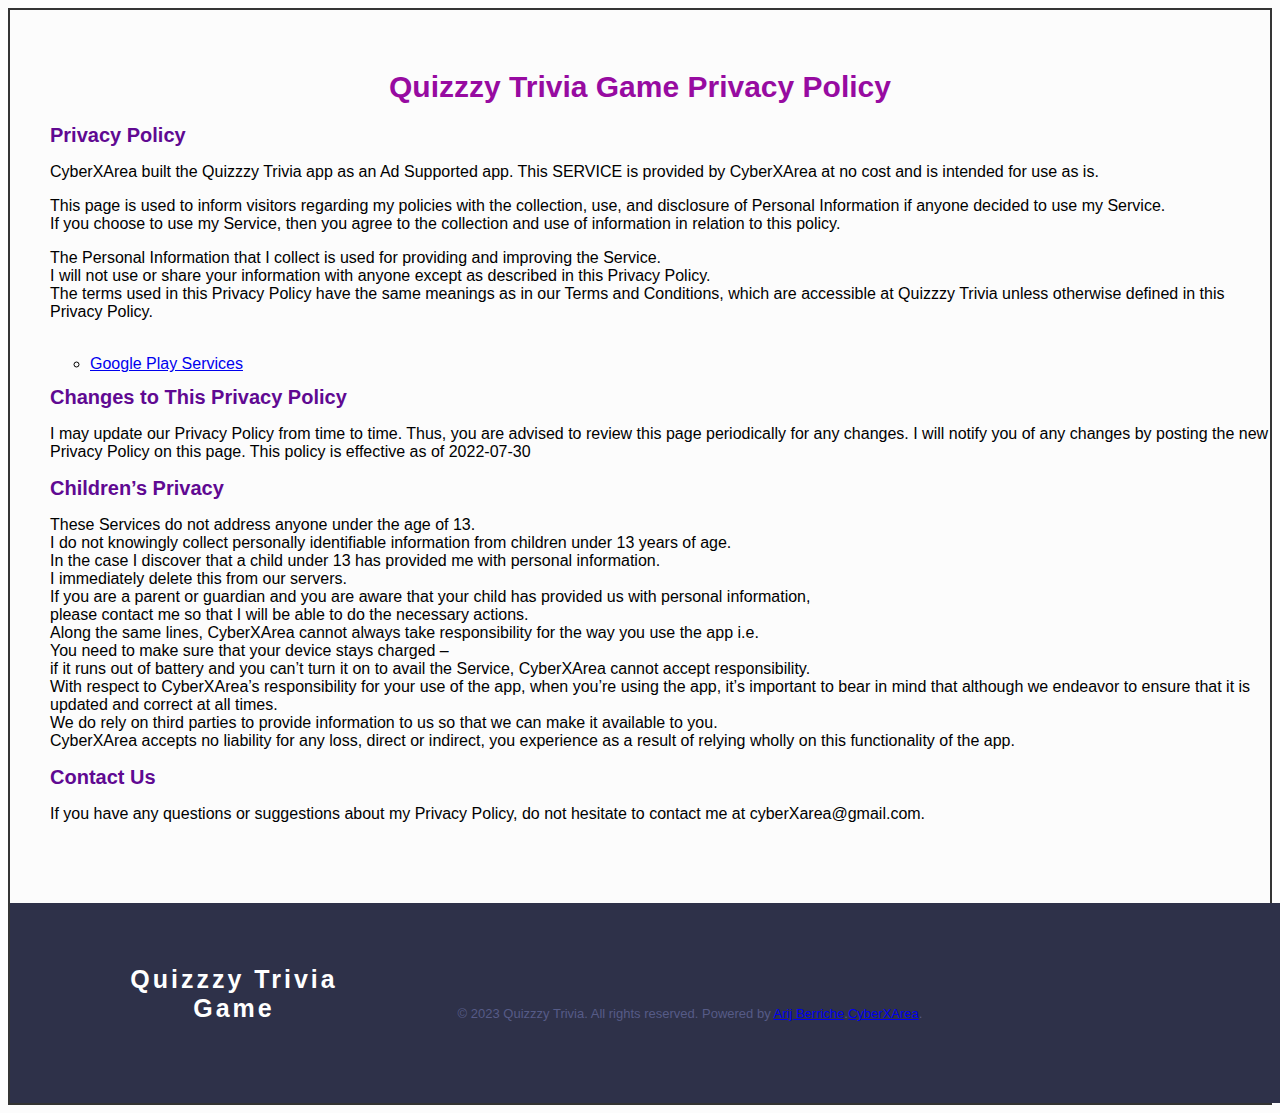
<file: WebPageQuizzzyTrivia/app/privacypolicyquiz.html>
<!DOCTYPE HTML>


<html lang=en>
 <head>
  <meta charset="utf-8" />
  
  <title>Privacy Policy QuizzzyTrivia</title>
   <!--Make sure to put you app name in the page title-->
  
  <link href="privacy-policy-updates.xml" type="application/rss+xml" title="$APPNAME Privacy Policy Updates" rel="alternate">
   <!--It's a good idea to provide an RSS feed of privacy policy updates so that users don't have to keep checking back to see if anything has changed. Especially if your feed doesn't change regularly, it doesn't take much work to update it by hand whenever you make a change. Of course, whenever you make a large change, it's still a good idea to push a notice out to your users, even if you do have an RSS feed. Make sure to remove the RSS section below if you don't use an update feed.-->
   
  <link rel="stylesheet" href="css/styleprivacypolicy.css" media="all" type="text/css">
  
  </head>
  
 <body>

   <header>
    <h1 id="title-wrapper">Quizzzy Trivia Game Privacy Policy</h1>
    </header>

   <nav>


     <ul>
     <h1> Privacy Policy</h1>
    <p>
        CyberXArea built the Quizzzy Trivia app as an Ad Supported app.
         This SERVICE is provided by CyberXArea at no cost and is intended for use as is.<br>
     <p>This page is used to inform visitors regarding my policies with the collection, use, 
        and disclosure of Personal Information if anyone decided to use my Service.<br>If you choose to use my Service, then you agree to the collection and
        use of information in relation to this policy. </p>
             The Personal Information that I collect is used for providing and improving the Service. <br>
             I will not use or share your information with anyone except as described in this Privacy Policy.<br>
            The terms used in this Privacy Policy have the same meanings as in our Terms and Conditions, 
            which are accessible at Quizzzy Trivia unless otherwise defined in this Privacy Policy.</p><br>
       
        
            <ul>
             <li><a href="https://policies.google.com/privacy">Google Play Services</a></li>
             </ul>

     <h1>Changes to This Privacy Policy</h1>        
     <p>I may update our Privacy Policy from time to time. Thus,
        you are advised to review this page periodically for any changes.
        I will notify you of any changes by posting the new Privacy Policy on this page.
        This policy is effective as of 2022-07-30</p>

      <h1>Children’s Privacy</h1>
      <p>These Services do not address anyone under the age of 13.<br>
        I do not knowingly collect personally identifiable information from children under 13 years of age.<br>
        In the case I discover that a child under 13 has provided me with personal information.<br>
        I immediately delete this from our servers.<br> If you are a parent or guardian and you are aware 
        that your child has provided us with personal information, <br>
        please contact me so that I will be able to do the necessary actions.<br>
      
        Along the same lines, CyberXArea cannot always take responsibility for the way you use the app i.e.<br>
        You need to make sure that your device stays charged – <br>if it runs out of battery and you can’t 
        turn it on to avail the Service, CyberXArea cannot accept responsibility.<br>

        With respect to CyberXArea’s responsibility for your use of the app, when you’re using the app, 
        it’s important to bear in mind that although we endeavor to ensure that it is updated and correct 
        at all times.<br> We do rely on third parties to provide information to us so that we can make it available
         to you.<br> CyberXArea accepts no liability for any loss, 
        direct or indirect, you experience as a result of relying wholly on this functionality of the app.
      
      </p>



     <h1>Contact Us</h1>
     <p>If you have any questions or suggestions about my Privacy Policy, do not hesitate to contact me at cyberXarea@gmail.com.</p>   
      

      
     </ul>
    </nav>
   


	<!-- ==========================================================================================================
                                               SECTION 7 - SUB FOOTER
    ========================================================================================================== -->

	<footer class="footer-outer">
		<div class="container footer-inner">

			<div class="footer-three-grid wow fadeIn animated" data-wow-delay="0.66s">
				<div class="column-1-3">
					<h1>Quizzzy Trivia Game</h1>
				</div>
				<div class="column-2-3">
					<nav class="footer-nav">
						<p class="copyright">&copy; 2023 Quizzzy Trivia. All rights reserved. Powered by <a href="#" target="_blank">Arij Berriche</a>.<a href="#" target="_blank">CyberXArea</a>.</p>
				
					</nav>
				</div>
		
				</div>
			</div>

			<span class="border-bottom-footer"></span>

		
		</div>
	</footer>


  </body>

 </html>
</file>
<file: css/icomoon.css>
@font-face {
  font-family: 'icomoon';
  src:  url('fonts/icomoon.eot?6py85u');
  src:  url('fonts/icomoon.eot?6py85u#iefix') format('embedded-opentype'),
    url('fonts/icomoon.ttf?6py85u') format('truetype'),
    url('fonts/icomoon.woff?6py85u') format('woff'),
    url('fonts/icomoon.svg?6py85u#icomoon') format('svg');
  font-weight: normal;
  font-style: normal;
}

[class^="icon-"], [class*=" icon-"] {
  /* use !important to prevent issues with browser extensions that change fonts */
  font-family: 'icomoon' !important;
  speak: none;
  font-style: normal;
  font-weight: normal;
  font-variant: normal;
  text-transform: none;
  line-height: 1;

  /* Better Font Rendering =========== */
  -webkit-font-smoothing: antialiased;
  -moz-osx-font-smoothing: grayscale;
}

.icon-times:before {
  content: "\e930";
}
.icon-tick:before {
  content: "\e931";
}
.icon-plus:before {
  content: "\e932";
}
.icon-minus:before {
  content: "\e933";
}
.icon-equals:before {
  content: "\e934";
}
.icon-divide:before {
  content: "\e935";
}
.icon-chevron-right:before {
  content: "\e936";
}
.icon-chevron-left:before {
  content: "\e937";
}
.icon-arrow-right-thick:before {
  content: "\e938";
}
.icon-arrow-left-thick:before {
  content: "\e939";
}
.icon-th-small:before {
  content: "\e93a";
}
.icon-th-menu:before {
  content: "\e93b";
}
.icon-th-list:before {
  content: "\e93c";
}
.icon-th-large:before {
  content: "\e93d";
}
.icon-home:before {
  content: "\e93e";
}
.icon-arrow-forward:before {
  content: "\e93f";
}
.icon-arrow-back:before {
  content: "\e940";
}
.icon-rss:before {
  content: "\e941";
}
.icon-location:before {
  content: "\e942";
}
.icon-link:before {
  content: "\e943";
}
.icon-image:before {
  content: "\e944";
}
.icon-arrow-up-thick:before {
  content: "\e945";
}
.icon-arrow-down-thick:before {
  content: "\e946";
}
.icon-starburst:before {
  content: "\e947";
}
.icon-starburst-outline:before {
  content: "\e948";
}
.icon-star3:before {
  content: "\e949";
}
.icon-flow-children:before {
  content: "\e94a";
}
.icon-export:before {
  content: "\e94b";
}
.icon-delete2:before {
  content: "\e94c";
}
.icon-delete-outline:before {
  content: "\e94d";
}
.icon-cloud-storage:before {
  content: "\e94e";
}
.icon-wi-fi:before {
  content: "\e94f";
}
.icon-heart:before {
  content: "\e950";
}
.icon-flash:before {
  content: "\e951";
}
.icon-cancel:before {
  content: "\e952";
}
.icon-backspace:before {
  content: "\e953";
}
.icon-attachment:before {
  content: "\e954";
}
.icon-arrow-move:before {
  content: "\e955";
}
.icon-warning:before {
  content: "\e956";
}
.icon-user:before {
  content: "\e957";
}
.icon-radar:before {
  content: "\e958";
}
.icon-lock-open:before {
  content: "\e959";
}
.icon-lock-closed:before {
  content: "\e95a";
}
.icon-location-arrow:before {
  content: "\e95b";
}
.icon-info:before {
  content: "\e95c";
}
.icon-user-delete:before {
  content: "\e95d";
}
.icon-user-add:before {
  content: "\e95e";
}
.icon-media-pause:before {
  content: "\e95f";
}
.icon-group:before {
  content: "\e960";
}
.icon-chart-pie:before {
  content: "\e961";
}
.icon-chart-line:before {
  content: "\e962";
}
.icon-chart-bar:before {
  content: "\e963";
}
.icon-chart-area:before {
  content: "\e964";
}
.icon-video:before {
  content: "\e965";
}
.icon-point-of-interest:before {
  content: "\e966";
}
.icon-infinity:before {
  content: "\e967";
}
.icon-globe:before {
  content: "\e968";
}
.icon-eye:before {
  content: "\e969";
}
.icon-cog:before {
  content: "\e96a";
}
.icon-camera:before {
  content: "\e96b";
}
.icon-upload:before {
  content: "\e96c";
}
.icon-scissors:before {
  content: "\e96d";
}
.icon-refresh:before {
  content: "\e96e";
}
.icon-pin:before {
  content: "\e96f";
}
.icon-key:before {
  content: "\e970";
}
.icon-info-large:before {
  content: "\e971";
}
.icon-eject:before {
  content: "\e972";
}
.icon-download:before {
  content: "\e973";
}
.icon-zoom:before {
  content: "\e974";
}
.icon-zoom-out:before {
  content: "\e975";
}
.icon-zoom-in:before {
  content: "\e976";
}
.icon-sort-numerically:before {
  content: "\e977";
}
.icon-sort-alphabetically:before {
  content: "\e978";
}
.icon-input-checked:before {
  content: "\e979";
}
.icon-calender:before {
  content: "\e97a";
}
.icon-world2:before {
  content: "\e97b";
}
.icon-notes:before {
  content: "\e97c";
}
.icon-code:before {
  content: "\e97d";
}
.icon-arrow-sync:before {
  content: "\e97e";
}
.icon-arrow-shuffle:before {
  content: "\e97f";
}
.icon-arrow-repeat:before {
  content: "\e980";
}
.icon-arrow-minimise:before {
  content: "\e981";
}
.icon-arrow-maximise:before {
  content: "\e982";
}
.icon-arrow-loop:before {
  content: "\e983";
}
.icon-anchor:before {
  content: "\e984";
}
.icon-spanner:before {
  content: "\e985";
}
.icon-puzzle:before {
  content: "\e986";
}
.icon-power:before {
  content: "\e987";
}
.icon-plane:before {
  content: "\e988";
}
.icon-pi:before {
  content: "\e989";
}
.icon-phone:before {
  content: "\e98a";
}
.icon-microphone2:before {
  content: "\e98b";
}
.icon-media-rewind:before {
  content: "\e98c";
}
.icon-flag:before {
  content: "\e98d";
}
.icon-adjust-brightness:before {
  content: "\e98e";
}
.icon-waves:before {
  content: "\e98f";
}
.icon-social-twitter:before {
  content: "\e990";
}
.icon-social-facebook:before {
  content: "\e991";
}
.icon-social-dribbble:before {
  content: "\e992";
}
.icon-media-stop:before {
  content: "\e993";
}
.icon-media-record:before {
  content: "\e994";
}
.icon-media-play:before {
  content: "\e995";
}
.icon-media-fast-forward:before {
  content: "\e996";
}
.icon-media-eject:before {
  content: "\e997";
}
.icon-social-vimeo:before {
  content: "\e998";
}
.icon-social-tumbler:before {
  content: "\e999";
}
.icon-social-skype:before {
  content: "\e99a";
}
.icon-social-pinterest:before {
  content: "\e99b";
}
.icon-social-linkedin:before {
  content: "\e99c";
}
.icon-social-last-fm:before {
  content: "\e99d";
}
.icon-social-github:before {
  content: "\e99e";
}
.icon-social-flickr:before {
  content: "\e99f";
}
.icon-at:before {
  content: "\e9a0";
}
.icon-times-outline:before {
  content: "\e9a1";
}
.icon-plus-outline:before {
  content: "\e9a2";
}
.icon-minus-outline:before {
  content: "\e9a3";
}
.icon-tick-outline:before {
  content: "\e9a4";
}
.icon-th-large-outline:before {
  content: "\e9a5";
}
.icon-equals-outline:before {
  content: "\e9a6";
}
.icon-divide-outline:before {
  content: "\e9a7";
}
.icon-chevron-right-outline:before {
  content: "\e9a8";
}
.icon-chevron-left-outline:before {
  content: "\e9a9";
}
.icon-arrow-right-outline:before {
  content: "\e9aa";
}
.icon-arrow-left-outline:before {
  content: "\e9ab";
}
.icon-th-small-outline:before {
  content: "\e9ac";
}
.icon-th-menu-outline:before {
  content: "\e9ad";
}
.icon-th-list-outline:before {
  content: "\e9ae";
}
.icon-news2:before {
  content: "\e9b1";
}
.icon-home-outline:before {
  content: "\e9b2";
}
.icon-arrow-up-outline:before {
  content: "\e9b3";
}
.icon-arrow-forward-outline:before {
  content: "\e9b4";
}
.icon-arrow-down-outline:before {
  content: "\e9b5";
}
.icon-arrow-back-outline:before {
  content: "\e9b6";
}
.icon-trash3:before {
  content: "\e9b7";
}
.icon-rss-outline:before {
  content: "\e9b8";
}
.icon-message:before {
  content: "\e9b9";
}
.icon-location-outline:before {
  content: "\e9ba";
}
.icon-link-outline:before {
  content: "\e9bb";
}
.icon-image-outline:before {
  content: "\e9bc";
}
.icon-export-outline:before {
  content: "\e9bd";
}
.icon-cross:before {
  content: "\e9be";
}
.icon-wi-fi-outline:before {
  content: "\e9bf";
}
.icon-star-outline:before {
  content: "\e9c0";
}
.icon-media-pause-outline:before {
  content: "\e9c1";
}
.icon-mail:before {
  content: "\e9c2";
}
.icon-heart-outline:before {
  content: "\e9c3";
}
.icon-flash-outline:before {
  content: "\e9c4";
}
.icon-cancel-outline:before {
  content: "\e9c5";
}
.icon-beaker:before {
  content: "\e9c6";
}
.icon-arrow-move-outline:before {
  content: "\e9c7";
}
.icon-watch2:before {
  content: "\e9c8";
}
.icon-warning-outline:before {
  content: "\e9c9";
}
.icon-time:before {
  content: "\e9ca";
}
.icon-radar-outline:before {
  content: "\e9cb";
}
.icon-lock-open-outline:before {
  content: "\e9cc";
}
.icon-location-arrow-outline:before {
  content: "\e9cd";
}
.icon-info-outline:before {
  content: "\e9ce";
}
.icon-backspace-outline:before {
  content: "\e9cf";
}
.icon-attachment-outline:before {
  content: "\e9d0";
}
.icon-user-outline:before {
  content: "\e9d1";
}
.icon-user-delete-outline:before {
  content: "\e9d2";
}
.icon-user-add-outline:before {
  content: "\e9d3";
}
.icon-lock-closed-outline:before {
  content: "\e9d4";
}
.icon-group-outline:before {
  content: "\e9d5";
}
.icon-chart-pie-outline:before {
  content: "\e9d6";
}
.icon-chart-line-outline:before {
  content: "\e9d7";
}
.icon-chart-bar-outline:before {
  content: "\e9d8";
}
.icon-chart-area-outline:before {
  content: "\e9d9";
}
.icon-video-outline:before {
  content: "\e9da";
}
.icon-point-of-interest-outline:before {
  content: "\e9db";
}
.icon-map:before {
  content: "\e9dc";
}
.icon-key-outline:before {
  content: "\e9dd";
}
.icon-infinity-outline:before {
  content: "\e9de";
}
.icon-globe-outline:before {
  content: "\e9df";
}
.icon-eye-outline:before {
  content: "\e9e0";
}
.icon-cog-outline:before {
  content: "\e9e1";
}
.icon-camera-outline:before {
  content: "\e9e2";
}
.icon-upload-outline:before {
  content: "\e9e3";
}
.icon-support:before {
  content: "\e9e4";
}
.icon-scissors-outline:before {
  content: "\e9e5";
}
.icon-refresh-outline:before {
  content: "\e9e6";
}
.icon-info-large-outline:before {
  content: "\e9e7";
}
.icon-eject-outline:before {
  content: "\e9e8";
}
.icon-download-outline:before {
  content: "\e9e9";
}
.icon-battery-mid:before {
  content: "\e9ea";
}
.icon-battery-low:before {
  content: "\e9eb";
}
.icon-battery-high:before {
  content: "\e9ec";
}
.icon-zoom-outline:before {
  content: "\e9ed";
}
.icon-zoom-out-outline:before {
  content: "\e9ee";
}
.icon-zoom-in-outline:before {
  content: "\e9ef";
}
.icon-tag3:before {
  content: "\e9f0";
}
.icon-tabs-outline:before {
  content: "\e9f1";
}
.icon-pin-outline:before {
  content: "\e9f2";
}
.icon-message-typing:before {
  content: "\e9f3";
}
.icon-directions:before {
  content: "\e9f4";
}
.icon-battery-full:before {
  content: "\e9f5";
}
.icon-battery-charge:before {
  content: "\e9f6";
}
.icon-pipette:before {
  content: "\e9f7";
}
.icon-pencil:before {
  content: "\e9f8";
}
.icon-folder:before {
  content: "\e9f9";
}
.icon-folder-delete:before {
  content: "\e9fa";
}
.icon-folder-add:before {
  content: "\e9fb";
}
.icon-edit:before {
  content: "\e9fc";
}
.icon-document:before {
  content: "\e9fd";
}
.icon-document-delete:before {
  content: "\e9fe";
}
.icon-document-add:before {
  content: "\e9ff";
}
.icon-brush:before {
  content: "\ea00";
}
.icon-thumbs-up:before {
  content: "\ea01";
}
.icon-thumbs-down:before {
  content: "\ea02";
}
.icon-pen:before {
  content: "\ea03";
}
.icon-sort-numerically-outline:before {
  content: "\ea04";
}
.icon-sort-alphabetically-outline:before {
  content: "\ea05";
}
.icon-social-last-fm-circular:before {
  content: "\ea06";
}
.icon-social-github-circular:before {
  content: "\ea07";
}
.icon-compass:before {
  content: "\ea08";
}
.icon-bookmark:before {
  content: "\ea09";
}
.icon-input-checked-outline:before {
  content: "\ea0a";
}
.icon-code-outline:before {
  content: "\ea0b";
}
.icon-calender-outline:before {
  content: "\ea0c";
}
.icon-business-card:before {
  content: "\ea0d";
}
.icon-arrow-up:before {
  content: "\ea0e";
}
.icon-arrow-sync-outline:before {
  content: "\ea0f";
}
.icon-arrow-right:before {
  content: "\ea10";
}
.icon-arrow-repeat-outline:before {
  content: "\ea11";
}
.icon-arrow-loop-outline:before {
  content: "\ea12";
}
.icon-arrow-left:before {
  content: "\ea13";
}
.icon-flow-switch:before {
  content: "\ea14";
}
.icon-flow-parallel:before {
  content: "\ea15";
}
.icon-flow-merge:before {
  content: "\ea16";
}
.icon-document-text:before {
  content: "\ea17";
}
.icon-clipboard:before {
  content: "\ea18";
}
.icon-calculator:before {
  content: "\ea19";
}
.icon-arrow-minimise-outline:before {
  content: "\ea1a";
}
.icon-arrow-maximise-outline:before {
  content: "\ea1b";
}
.icon-arrow-down:before {
  content: "\ea1c";
}
.icon-gift:before {
  content: "\ea1d";
}
.icon-film:before {
  content: "\ea1e";
}
.icon-database:before {
  content: "\ea1f";
}
.icon-bell:before {
  content: "\ea20";
}
.icon-anchor-outline:before {
  content: "\ea21";
}
.icon-adjust-contrast:before {
  content: "\ea22";
}
.icon-world-outline:before {
  content: "\ea23";
}
.icon-shopping-bag:before {
  content: "\ea24";
}
.icon-power-outline:before {
  content: "\ea25";
}
.icon-notes-outline:before {
  content: "\ea26";
}
.icon-device-tablet:before {
  content: "\ea27";
}
.icon-device-phone:before {
  content: "\ea28";
}
.icon-device-laptop:before {
  content: "\ea29";
}
.icon-device-desktop:before {
  content: "\ea2a";
}
.icon-briefcase:before {
  content: "\ea2b";
}
.icon-stopwatch:before {
  content: "\ea2c";
}
.icon-spanner-outline:before {
  content: "\ea2d";
}
.icon-puzzle-outline:before {
  content: "\ea2e";
}
.icon-printer:before {
  content: "\ea2f";
}
.icon-pi-outline:before {
  content: "\ea30";
}
.icon-lightbulb:before {
  content: "\ea31";
}
.icon-flag-outline:before {
  content: "\ea32";
}
.icon-contacts:before {
  content: "\ea33";
}
.icon-archive2:before {
  content: "\ea34";
}
.icon-weather-stormy:before {
  content: "\ea35";
}
.icon-weather-shower:before {
  content: "\ea36";
}
.icon-weather-partly-sunny:before {
  content: "\ea37";
}
.icon-weather-downpour:before {
  content: "\ea38";
}
.icon-weather-cloudy:before {
  content: "\ea39";
}
.icon-plane-outline:before {
  content: "\ea3a";
}
.icon-phone-outline:before {
  content: "\ea3b";
}
.icon-microphone-outline:before {
  content: "\ea3c";
}
.icon-weather-windy:before {
  content: "\ea3d";
}
.icon-weather-windy-cloudy:before {
  content: "\ea3e";
}
.icon-weather-sunny:before {
  content: "\ea3f";
}
.icon-weather-snow:before {
  content: "\ea40";
}
.icon-weather-night:before {
  content: "\ea41";
}
.icon-media-stop-outline:before {
  content: "\ea42";
}
.icon-media-rewind-outline:before {
  content: "\ea43";
}
.icon-media-record-outline:before {
  content: "\ea44";
}
.icon-media-play-outline:before {
  content: "\ea45";
}
.icon-media-fast-forward-outline:before {
  content: "\ea46";
}
.icon-media-eject-outline:before {
  content: "\ea47";
}
.icon-wine:before {
  content: "\ea48";
}
.icon-waves-outline:before {
  content: "\ea49";
}
.icon-ticket:before {
  content: "\ea4a";
}
.icon-tags:before {
  content: "\ea4b";
}
.icon-plug:before {
  content: "\ea4c";
}
.icon-headphones:before {
  content: "\ea4d";
}
.icon-credit-card:before {
  content: "\ea4e";
}
.icon-coffee:before {
  content: "\ea4f";
}
.icon-book:before {
  content: "\ea50";
}
.icon-beer:before {
  content: "\ea51";
}
.icon-volume2:before {
  content: "\ea52";
}
.icon-volume-up:before {
  content: "\ea53";
}
.icon-volume-mute:before {
  content: "\ea54";
}
.icon-volume-down:before {
  content: "\ea55";
}
.icon-social-vimeo-circular:before {
  content: "\ea56";
}
.icon-social-twitter-circular:before {
  content: "\ea57";
}
.icon-social-pinterest-circular:before {
  content: "\ea58";
}
.icon-social-linkedin-circular:before {
  content: "\ea59";
}
.icon-social-facebook-circular:before {
  content: "\ea5a";
}
.icon-social-dribbble-circular:before {
  content: "\ea5b";
}
.icon-tree:before {
  content: "\ea5c";
}
.icon-thermometer2:before {
  content: "\ea5d";
}
.icon-social-tumbler-circular:before {
  content: "\ea5e";
}
.icon-social-skype-outline:before {
  content: "\ea5f";
}
.icon-social-flickr-circular:before {
  content: "\ea60";
}
.icon-social-at-circular:before {
  content: "\ea61";
}
.icon-shopping-cart:before {
  content: "\ea62";
}
.icon-messages:before {
  content: "\ea63";
}
.icon-leaf:before {
  content: "\ea64";
}
.icon-feather:before {
  content: "\ea65";
}
.icon-eye2:before {
  content: "\e064";
}
.icon-paper-clip:before {
  content: "\e065";
}
.icon-mail5:before {
  content: "\e066";
}
.icon-toggle:before {
  content: "\e067";
}
.icon-layout:before {
  content: "\e068";
}
.icon-link2:before {
  content: "\e069";
}
.icon-bell2:before {
  content: "\e06a";
}
.icon-lock3:before {
  content: "\e06b";
}
.icon-unlock:before {
  content: "\e06c";
}
.icon-ribbon2:before {
  content: "\e06d";
}
.icon-image2:before {
  content: "\e06e";
}
.icon-signal:before {
  content: "\e06f";
}
.icon-target3:before {
  content: "\e070";
}
.icon-clipboard3:before {
  content: "\e071";
}
.icon-clock3:before {
  content: "\e072";
}
.icon-watch:before {
  content: "\e073";
}
.icon-air-play:before {
  content: "\e074";
}
.icon-camera3:before {
  content: "\e075";
}
.icon-video2:before {
  content: "\e076";
}
.icon-disc:before {
  content: "\e077";
}
.icon-printer3:before {
  content: "\e078";
}
.icon-monitor:before {
  content: "\e079";
}
.icon-server:before {
  content: "\e07a";
}
.icon-cog2:before {
  content: "\e07b";
}
.icon-heart3:before {
  content: "\e07c";
}
.icon-paragraph:before {
  content: "\e07d";
}
.icon-align-justify:before {
  content: "\e07e";
}
.icon-align-left:before {
  content: "\e07f";
}
.icon-align-center:before {
  content: "\e080";
}
.icon-align-right:before {
  content: "\e081";
}
.icon-book2:before {
  content: "\e082";
}
.icon-layers2:before {
  content: "\e083";
}
.icon-stack2:before {
  content: "\e084";
}
.icon-stack-2:before {
  content: "\e085";
}
.icon-paper:before {
  content: "\e086";
}
.icon-paper-stack:before {
  content: "\e087";
}
.icon-search3:before {
  content: "\e088";
}
.icon-zoom-in2:before {
  content: "\e089";
}
.icon-zoom-out2:before {
  content: "\e08a";
}
.icon-reply2:before {
  content: "\e08b";
}
.icon-circle-plus:before {
  content: "\e08c";
}
.icon-circle-minus:before {
  content: "\e08d";
}
.icon-circle-check:before {
  content: "\e08e";
}
.icon-circle-cross:before {
  content: "\e08f";
}
.icon-square-plus:before {
  content: "\e090";
}
.icon-square-minus:before {
  content: "\e091";
}
.icon-square-check:before {
  content: "\e092";
}
.icon-square-cross:before {
  content: "\e093";
}
.icon-microphone:before {
  content: "\e094";
}
.icon-record:before {
  content: "\e095";
}
.icon-skip-back:before {
  content: "\e096";
}
.icon-rewind:before {
  content: "\e097";
}
.icon-play4:before {
  content: "\e098";
}
.icon-pause3:before {
  content: "\e099";
}
.icon-stop3:before {
  content: "\e09a";
}
.icon-fast-forward:before {
  content: "\e09b";
}
.icon-skip-forward:before {
  content: "\e09c";
}
.icon-shuffle2:before {
  content: "\e09d";
}
.icon-repeat:before {
  content: "\e09e";
}
.icon-folder2:before {
  content: "\e09f";
}
.icon-umbrella:before {
  content: "\e0a0";
}
.icon-moon:before {
  content: "\e0a1";
}
.icon-thermometer:before {
  content: "\e0a2";
}
.icon-drop:before {
  content: "\e0a3";
}
.icon-sun2:before {
  content: "\e0a4";
}
.icon-cloud3:before {
  content: "\e0a5";
}
.icon-cloud-upload2:before {
  content: "\e0a6";
}
.icon-cloud-download2:before {
  content: "\e0a7";
}
.icon-upload4:before {
  content: "\e0a8";
}
.icon-download4:before {
  content: "\e0a9";
}
.icon-location3:before {
  content: "\e0aa";
}
.icon-location-2:before {
  content: "\e0ab";
}
.icon-map3:before {
  content: "\e0ac";
}
.icon-battery:before {
  content: "\e0ad";
}
.icon-head:before {
  content: "\e0ae";
}
.icon-briefcase3:before {
  content: "\e0af";
}
.icon-speech-bubble:before {
  content: "\e0b0";
}
.icon-anchor2:before {
  content: "\e0b1";
}
.icon-globe2:before {
  content: "\e0b2";
}
.icon-box:before {
  content: "\e0b3";
}
.icon-reload:before {
  content: "\e0b4";
}
.icon-share3:before {
  content: "\e0b5";
}
.icon-marquee:before {
  content: "\e0b6";
}
.icon-marquee-plus:before {
  content: "\e0b7";
}
.icon-marquee-minus:before {
  content: "\e0b8";
}
.icon-tag:before {
  content: "\e0b9";
}
.icon-power2:before {
  content: "\e0ba";
}
.icon-command2:before {
  content: "\e0bb";
}
.icon-alt:before {
  content: "\e0bc";
}
.icon-esc:before {
  content: "\e0bd";
}
.icon-bar-graph:before {
  content: "\e0be";
}
.icon-bar-graph-2:before {
  content: "\e0bf";
}
.icon-pie-graph:before {
  content: "\e0c0";
}
.icon-star:before {
  content: "\e0c1";
}
.icon-arrow-left3:before {
  content: "\e0c2";
}
.icon-arrow-right3:before {
  content: "\e0c3";
}
.icon-arrow-up3:before {
  content: "\e0c4";
}
.icon-arrow-down3:before {
  content: "\e0c5";
}
.icon-volume:before {
  content: "\e0c6";
}
.icon-mute:before {
  content: "\e0c7";
}
.icon-content-right:before {
  content: "\e100";
}
.icon-content-left:before {
  content: "\e101";
}
.icon-grid2:before {
  content: "\e102";
}
.icon-grid-2:before {
  content: "\e103";
}
.icon-columns:before {
  content: "\e104";
}
.icon-loader:before {
  content: "\e105";
}
.icon-bag:before {
  content: "\e106";
}
.icon-ban:before {
  content: "\e107";
}
.icon-flag3:before {
  content: "\e108";
}
.icon-trash:before {
  content: "\e109";
}
.icon-expand2:before {
  content: "\e110";
}
.icon-contract:before {
  content: "\e111";
}
.icon-maximize:before {
  content: "\e112";
}
.icon-minimize:before {
  content: "\e113";
}
.icon-plus2:before {
  content: "\e114";
}
.icon-minus2:before {
  content: "\e115";
}
.icon-check:before {
  content: "\e116";
}
.icon-cross2:before {
  content: "\e117";
}
.icon-move:before {
  content: "\e118";
}
.icon-delete:before {
  content: "\e119";
}
.icon-menu5:before {
  content: "\e120";
}
.icon-archive:before {
  content: "\e121";
}
.icon-inbox:before {
  content: "\e122";
}
.icon-outbox:before {
  content: "\e123";
}
.icon-file:before {
  content: "\e124";
}
.icon-file-add:before {
  content: "\e125";
}
.icon-file-subtract:before {
  content: "\e126";
}
.icon-help:before {
  content: "\e127";
}
.icon-open:before {
  content: "\e128";
}
.icon-ellipsis:before {
  content: "\e129";
}
.icon-heart4:before {
  content: "\e900";
}
.icon-cloud4:before {
  content: "\e901";
}
.icon-star2:before {
  content: "\e902";
}
.icon-tv2:before {
  content: "\e903";
}
.icon-sound:before {
  content: "\e904";
}
.icon-video3:before {
  content: "\e905";
}
.icon-trash2:before {
  content: "\e906";
}
.icon-user2:before {
  content: "\e907";
}
.icon-key3:before {
  content: "\e908";
}
.icon-search4:before {
  content: "\e909";
}
.icon-settings:before {
  content: "\e90a";
}
.icon-camera4:before {
  content: "\e90b";
}
.icon-tag2:before {
  content: "\e90c";
}
.icon-lock4:before {
  content: "\e90d";
}
.icon-bulb:before {
  content: "\e90e";
}
.icon-pen2:before {
  content: "\e90f";
}
.icon-diamond:before {
  content: "\e910";
}
.icon-display2:before {
  content: "\e911";
}
.icon-location4:before {
  content: "\e912";
}
.icon-eye3:before {
  content: "\e913";
}
.icon-bubble3:before {
  content: "\e914";
}
.icon-stack3:before {
  content: "\e915";
}
.icon-cup:before {
  content: "\e916";
}
.icon-phone3:before {
  content: "\e917";
}
.icon-news:before {
  content: "\e918";
}
.icon-mail6:before {
  content: "\e919";
}
.icon-like:before {
  content: "\e91a";
}
.icon-photo:before {
  content: "\e91b";
}
.icon-note:before {
  content: "\e91c";
}
.icon-clock4:before {
  content: "\e91d";
}
.icon-paperplane:before {
  content: "\e91e";
}
.icon-params:before {
  content: "\e91f";
}
.icon-banknote:before {
  content: "\e920";
}
.icon-data:before {
  content: "\e921";
}
.icon-music2:before {
  content: "\e922";
}
.icon-megaphone2:before {
  content: "\e923";
}
.icon-study:before {
  content: "\e924";
}
.icon-lab2:before {
  content: "\e925";
}
.icon-food:before {
  content: "\e926";
}
.icon-t-shirt:before {
  content: "\e927";
}
.icon-fire2:before {
  content: "\e928";
}
.icon-clip:before {
  content: "\e929";
}
.icon-shop:before {
  content: "\e92a";
}
.icon-calendar3:before {
  content: "\e92b";
}
.icon-wallet2:before {
  content: "\e92c";
}
.icon-vynil:before {
  content: "\e92d";
}
.icon-truck2:before {
  content: "\e92e";
}
.icon-world:before {
  content: "\e92f";
}
.icon-spinner6:before {
  content: "\e9af";
}
.icon-spinner7:before {
  content: "\e9b0";
}
.icon-amazon:before {
  content: "\eab7";
}
.icon-google:before {
  content: "\eab8";
}
.icon-google2:before {
  content: "\eab9";
}
.icon-google3:before {
  content: "\eaba";
}
.icon-google-plus:before {
  content: "\eabb";
}
.icon-google-plus2:before {
  content: "\eabc";
}
.icon-google-plus3:before {
  content: "\eabd";
}
.icon-hangouts:before {
  content: "\eabe";
}
.icon-google-drive:before {
  content: "\eabf";
}
.icon-facebook2:before {
  content: "\eac0";
}
.icon-facebook22:before {
  content: "\eac1";
}
.icon-instagram:before {
  content: "\eac2";
}
.icon-whatsapp:before {
  content: "\eac3";
}
.icon-spotify:before {
  content: "\eac4";
}
.icon-telegram:before {
  content: "\eac5";
}
.icon-twitter2:before {
  content: "\eac6";
}
.icon-vine:before {
  content: "\eac7";
}
.icon-vk:before {
  content: "\eac8";
}
.icon-renren:before {
  content: "\eac9";
}
.icon-sina-weibo:before {
  content: "\eaca";
}
.icon-rss2:before {
  content: "\eacb";
}
.icon-rss22:before {
  content: "\eacc";
}
.icon-youtube:before {
  content: "\eacd";
}
.icon-youtube2:before {
  content: "\eace";
}
.icon-twitch:before {
  content: "\eacf";
}
.icon-vimeo:before {
  content: "\ead0";
}
.icon-vimeo2:before {
  content: "\ead1";
}
.icon-lanyrd:before {
  content: "\ead2";
}
.icon-flickr:before {
  content: "\ead3";
}
.icon-flickr2:before {
  content: "\ead4";
}
.icon-flickr3:before {
  content: "\ead5";
}
.icon-flickr4:before {
  content: "\ead6";
}
.icon-dribbble2:before {
  content: "\ead7";
}
.icon-behance:before {
  content: "\ead8";
}
.icon-behance2:before {
  content: "\ead9";
}
.icon-deviantart:before {
  content: "\eada";
}
.icon-500px:before {
  content: "\eadb";
}
.icon-steam:before {
  content: "\eadc";
}
.icon-steam2:before {
  content: "\eadd";
}
.icon-dropbox:before {
  content: "\eade";
}
.icon-onedrive:before {
  content: "\eadf";
}
.icon-github:before {
  content: "\eae0";
}
.icon-npm:before {
  content: "\eae1";
}
.icon-basecamp:before {
  content: "\eae2";
}
.icon-trello:before {
  content: "\eae3";
}
.icon-wordpress:before {
  content: "\eae4";
}
.icon-joomla:before {
  content: "\eae5";
}
.icon-ello:before {
  content: "\eae6";
}
.icon-blogger:before {
  content: "\eae7";
}
.icon-blogger2:before {
  content: "\eae8";
}
.icon-tumblr2:before {
  content: "\eae9";
}
.icon-tumblr22:before {
  content: "\eaea";
}
.icon-yahoo:before {
  content: "\eaeb";
}
.icon-yahoo2:before {
  content: "\eaec";
}
.icon-tux:before {
  content: "\eaed";
}
.icon-appleinc:before {
  content: "\eaee";
}
.icon-finder:before {
  content: "\eaef";
}
.icon-android:before {
  content: "\eaf0";
}
.icon-windows:before {
  content: "\eaf1";
}
.icon-windows8:before {
  content: "\eaf2";
}
.icon-soundcloud:before {
  content: "\eaf3";
}
.icon-soundcloud2:before {
  content: "\eaf4";
}
.icon-skype:before {
  content: "\eaf5";
}
.icon-reddit:before {
  content: "\eaf6";
}
.icon-hackernews:before {
  content: "\eaf7";
}
.icon-wikipedia:before {
  content: "\eaf8";
}
.icon-linkedin2:before {
  content: "\eaf9";
}
.icon-linkedin22:before {
  content: "\eafa";
}
.icon-lastfm:before {
  content: "\eafb";
}
.icon-lastfm2:before {
  content: "\eafc";
}
.icon-delicious:before {
  content: "\eafd";
}
.icon-stumbleupon:before {
  content: "\eafe";
}
.icon-stumbleupon2:before {
  content: "\eaff";
}
.icon-stackoverflow:before {
  content: "\eb00";
}
.icon-pinterest:before {
  content: "\eb01";
}
.icon-pinterest2:before {
  content: "\eb02";
}
.icon-xing:before {
  content: "\eb03";
}
.icon-xing2:before {
  content: "\eb04";
}
.icon-flattr:before {
  content: "\eb05";
}
.icon-foursquare:before {
  content: "\eb06";
}
.icon-yelp:before {
  content: "\eb07";
}
.icon-paypal:before {
  content: "\eb08";
}
.icon-chrome:before {
  content: "\eb09";
}
.icon-firefox:before {
  content: "\eb0a";
}
.icon-IE:before {
  content: "\eb0b";
}
.icon-edge:before {
  content: "\eb0c";
}
.icon-safari:before {
  content: "\eb0d";
}
.icon-opera:before {
  content: "\eb0e";
}
.icon-file-pdf:before {
  content: "\eb0f";
}
.icon-file-openoffice:before {
  content: "\eb10";
}
.icon-file-word:before {
  content: "\eb11";
}
.icon-file-excel:before {
  content: "\eb12";
}
.icon-libreoffice:before {
  content: "\eb13";
}
.icon-html-five:before {
  content: "\eb14";
}
.icon-html-five2:before {
  content: "\eb15";
}
.icon-css3:before {
  content: "\eb16";
}
.icon-git:before {
  content: "\eb17";
}
.icon-codepen:before {
  content: "\eb18";
}
.icon-svg:before {
  content: "\eb19";
}
.icon-IcoMoon:before {
  content: "\eb1a";
}
</file>
<file: css/style.css>
/*======================================
          ABOUT ME CARD
======================================*/

@import url("https://fonts.googleapis.com/css?family=DM+Sans:400,500|Jost:400,500,600&display=swap");

* {
  box-sizing: border-box;
}
.card {
  

  max-width: 300px;
  margin: auto;
  overflow-y: auto;
  position: relative;
  z-index: 1;
  overflow-x: hidden;
  background-color: rgb(255, 255, 255);
  display: flex;
  transition: 0.3s;
  flex-direction: column;
  border-radius: 10px;
  box-shadow: 0 0 0 8px rgba(105, 105, 105, 0.2);
}

.hi-im-arij{
  font-family: 'Lucida Sans', 'Lucida Sans Regular', 'Lucida Grande', 'Lucida Sans Unicode', Geneva, Verdana, sans-serif;
  margin-top: 20px;
  font-size: 40px;
  color: #ffffff;
  font-weight: bold;
}


@media screen and (max-width: 768px){
  .hi-im-arij{
    font-family: 'Lucida Sans', 'Lucida Sans Regular', 'Lucida Grande', 'Lucida Sans Unicode', Geneva, Verdana, sans-serif;
    margin-top: -100px;
    font-size: 40px;
    color: #ffffff;
    font-weight: bold;
  }
}


@media screen and (max-width: 767px){
  .hi-im-arij{
    font-family: 'Lucida Sans', 'Lucida Sans Regular', 'Lucida Grande', 'Lucida Sans Unicode', Geneva, Verdana, sans-serif;
    margin-top: 200px;
    font-size: 40px;
    color: #ffffff;
    font-weight: bold;
  }
}

@media (max-width: 1080px) {
  /* Your CSS rules for screens with a maximum width of 1080px or less (like the Samsung Galaxy A52) */
  .hi-im-arij{
    font-family: 'Lucida Sans', 'Lucida Sans Regular', 'Lucida Grande', 'Lucida Sans Unicode', Geneva, Verdana, sans-serif;
    margin-top: 250px;
    font-size: 40px;
    color: #ffffff;
    font-weight: bold;
  }

}




@media (min-width: 577px) {
.hi-im-arij{
    font-family: 'Lucida Sans', 'Lucida Sans Regular', 'Lucida Grande', 'Lucida Sans Unicode', Geneva, Verdana, sans-serif;
    margin-top: 100px;
    font-size: 40px;
    color: #eefeff;
    font-weight: bold;
  }
}


.card-contact {
  

  max-width: 500px;
  margin: auto;
  overflow-y: auto;
  position: relative;
  z-index: 1;
  overflow-x: hidden;
  background-color: rgb(255, 255, 255);
  display: flex;
  transition: 0.3s;
  flex-direction: column;
  border-radius: 10px;
  box-shadow: 0 0 0 8px rgba(105, 105, 105, 0.2);
}


.card-contact[data-state="#about"] {
  height: 430px;
  .card-main {
    padding-top: 0;
  }
}

.card-contact-avatar {
  width: 130px;
  height: 130px;
  box-shadow: 0 8px 8px rgba(0, 0, 0, 0.2);
  border-radius: 50%;
  object-position: center;
  object-fit: cover;
  position: absolute;
  bottom: 0;
  left: 50%;
  transform: translateX(-50%) translateY(-64px);
}



.card[data-state="#about"] {
  height: 440px;
  .card-main {
    padding-top: 0;
  }
}

.card[data-state="#contact"] {
  height: 430px;
}

.card[data-state="#experience"] {
  height: 550px;
}

.card.is-active {
  .card-header {
    height: 80px;
  }

  .card-cover {
    height: 100px;
    top: -50px;
  }

  .card-avatar {
    transform: none;
    left: 20px;
    width: 50px;
    height: 50px;
    bottom: 10px;
  }

  .card-fullname,
  .card-jobtitle {
    left: 86px;
    transform: none;
  }

  .card-fullname {
    bottom: 18px;
    font-size: 19px;
  }

  .card-jobtitle {
    bottom: 16px;
    letter-spacing: 1px;
    font-size: 10px;
  }
}

.card-header {
  position: relative;
  display: flex;
  height: 200px;
  flex-shrink: 0;
  width: 100%;
  transition: 0.3s;

  * {
    transition: 0.3s;
  }
}

.card-cover {
  width: 100%;
  height: 100%;
  position: absolute;
  height: 160px;
  top: -20%;
  left: 0;
  will-change: top;
  background-size: cover;
  background-position: center;
  filter: blur(30px);
  transform: scale(1.2);
  transition: 0.5s;
}

.card-avatar {
  width: 125px;
  height: 125px;
 /* box-shadow: 0 8px 8px rgba(0, 0, 0, 0.2);*/
  border-radius: 50%;
  object-position: center;
  object-fit: cover;
  position: absolute;
  bottom: 0;
  left: 50%;
  transform: translateX(-50%) translateY(-64px);
}

.card-fullname {
  position: absolute;
  bottom: 0;
  font-size: 22px;
  font-weight: 700;
  text-align: center;
  white-space: nowrap;
  transform: translateY(-10px) translateX(-50%);
  left: 50%;
}

.card-jobtitle {
  position: absolute;
  bottom: 0;
  font-size: 11px;
  white-space: nowrap;
  font-weight: 500;
  opacity: 0.7;
  text-transform: uppercase;
  letter-spacing: 1.5px;
  margin: 0;
  left: 50%;
  transform: translateX(-50%) translateY(-7px);
}

.card-main {
  position: relative;
  flex: 1;
  display: flex;
  padding-top: 10px;
  flex-direction: column;
}

.card-subtitle {
  font-weight: 700;
  font-size: 13px;
  margin-bottom: 8px;
}

.card-content {
  padding: 20px;
}

.card-desc {
  line-height: 1.6;
  color: #636b6f;
  font-size: 14px;
  margin: 0;
  font-weight: 400;
  font-family: "DM Sans", sans-serif;
}

.card-social {
  display: flex;
  align-items: center;
  padding: 0 20px;
  margin-bottom: 30px;
  svg {
    fill: rgb(165, 181, 206);
    width: 16px;
    display: block;
    transition: 0.3s;
  }
  a {
    color: #8797a1;
    height: 32px;
    width: 32px;
    border-radius: 50%;
    display: inline-flex;
    align-items: center;
    justify-content: center;
    transition: 0.3s;
    background-color: rgba(93, 133, 193, 0.05);
    border-radius: 50%;
    margin-right: 10px;

    &:hover {
      svg {
        fill: darken(rgb(165, 181, 206), 20%);
      }
    }

    &:last-child {
      margin-right: 0;
    }
  }
}

.card-buttons {
  display: flex;
  background-color: #fff;
  margin-top: auto;
  position: sticky;
  bottom: 0;
  left: 0;

  button {
    flex: 1 1 auto;
    user-select: none;
    background: 0;
    font-size: 13px;
    border: 0;
    padding: 15px 5px;
    cursor: pointer;
    color: #5c5c6d;
    transition: 0.3s;
    font-family: "Jost", sans-serif;
    font-weight: 500;
    outline: 0;
    border-bottom: 3px solid transparent;

    &.is-active,
    &:hover {
      color: #2b2c48;
      border-bottom: 3px solid #8a84ff;
      background: linear-gradient(
        to bottom,
        rgba(127, 199, 231, 0) 0%,
        rgba(207, 204, 255, 0.2) 44%,
        rgba(211, 226, 255, 0.4) 100%
      );
    }
  }
}

.card-section {
  display: none;
  &.is-active {
    display: block;
    animation: fadeIn 0.6s both;
  }
}

@keyframes fadeIn {
  0% {
    opacity: 0;
    transform: translatey(40px);
  }
  100% {
    opacity: 1;
  }
}

.card-timeline {
  margin-top: 30px;
  position: relative;
  &:after {
    background: linear-gradient(
      to top,
      rgba(134, 214, 243, 0) 0%,
      rgba(81, 106, 204, 1) 100%
    );
    content: "";
    left: 42px;
    width: 2px;
    top: 0;
    height: 100%;
    position: absolute;
    content: "";
  }
}

.card-item {
  position: relative;
  padding-left: 60px;
  padding-right: 20px;
  padding-bottom: 30px;
  z-index: 1;
  &:last-child {
    padding-bottom: 5px;
  }

  &:after {
    content: attr(data-year);
    width: 10px;
    position: absolute;
    top: 0;
    left: 37px;
    width: 8px;
    height: 8px;
    line-height: 0.6;
    border: 2px solid #fff;
    font-size: 11px;
    text-indent: -35px;
    border-radius: 50%;
    color: rgba(#868686, 0.7);
    background: linear-gradient(
      to bottom,
      lighten(#516acc, 20%) 0%,
      #516acc 100%
    );
  }
}

.card-item-title {
  font-weight: 500;
  font-size: 14px;
  margin-bottom: 5px;
}

.card-item-desc {
  font-size: 13px;
  color: #6f6f7b;
  line-height: 1.5;
  font-family: "DM Sans", sans-serif;
}

.card-contact-wrapper {
  margin-top: 20px;
}

.card-contact {
  display: flex;
  align-items: center;
  font-size: 13px;
  color: #6f6f7b;
  font-family: "DM Sans", sans-serif;
  line-height: 1.6;
  cursor: pointer;

  & + & {
    margin-top: 16px;
  }

  svg {
    flex-shrink: 0;
    width: 30px;
    min-height: 34px;
    margin-right: 12px;
    transition: 0.3s;
    padding-right: 12px;
    border-right: 1px solid #dfe2ec;
  }
}

.contact-me {
  border: 0;
  outline: none;
  background: linear-gradient(
    to right,
    rgba(83, 200, 239, 0.8) 0%,
    rgba(81, 106, 204, 0.8) 96%
  );
  box-shadow: 0 4px 6px rgba(0, 0, 0, 0.15);
  color: #fff;
  padding: 12px 16px;
  width: 100%;
  border-radius: 5px;
  margin-top: 25px;
  cursor: pointer;
  font-size: 14px;
  font-weight: 500;
  font-family: "Jost", sans-serif;
  transition: 0.3s;
}







/*--------------------------------------------------------------------------------------*/



body {


  font-family: "Quicksand", Arial, sans-serif;
  font-weight: 400;
  /* font-size: 18px; */
  line-height: 1.8;
  color: rgba(0, 0, 0, 0.7);
}



/*Software*/

.progress {
  overflow: hidden;
  height: 20px;
  margin-bottom: 20px;
  background-color: #f5f5f5;
  border-radius: 4px;
  -webkit-box-shadow: inset 0 1px 2px rgba(0, 0, 0, 0.1);
  box-shadow: inset 0 1px 2px rgba(0, 0, 0, 0.1);
}



.colorlib-contact {
  padding-top: 1em;
  padding-bottom: 1em;
  clear: both;
  width: 100%;
  display: block;
 }

.colorlib-skills  {
  font-family: "Quicksand", Arial, sans-serif;
  padding-top: 1em;
  padding-bottom: 1em;
  clear: both;
  width: 100%;
  display: block; 
}

@media screen and (max-width: 768px) {

  .colorlib-skills {
    padding-top: 5em;
    padding-bottom: 8em; } }

.colorlib-narrow-content {
      padding: 0 2.5em; 
    
}
 @media screen and (max-width: 768px) {
.colorlib-narrow-content {
     padding: 0; } 
    }

.js .animate-box {
      opacity: 0; 
    }

.heading-meta {
      margin-bottom: 15px;
      display: block;
      font-size: 10px;
      text-transform: uppercase;
      color: #000000;
      font-weight: 500;
      letter-spacing: 5px;
     }

.colorlib-heading {
  font-size: 18px;
  margin-bottom: 4em;
  font-weight: 700;
  text-transform: uppercase;
  letter-spacing: 5px;
  line-height: 1.8;
  position: relative; }
  .colorlib-heading span {
    display: block; }
  @media screen and (max-width: 768px) {
    .colorlib-heading {
      margin-bottom: 3em; } }

.heading-meta {
  margin-bottom: 15px;
  display: block;
  font-size: 10px;
  text-transform: uppercase;
  color: #000000;
  font-weight: 500;
  letter-spacing: 5px; 
}

.progress-wrap h3 {
  font-size: 16px;
  font-family: "Quicksand", Arial, sans-serif;
  margin-bottom: 10px; }

.progress {
  height: 6px;
  -webkit-box-shadow: none;
  box-shadow: none;
  background: #f2f3f7;
  overflow: visible; }

.progress-bar {
  background: #2c98f0;
  -webkit-box-shadow: none;
  box-shadow: none;
  font-size: 12px;
  line-height: 1.2;
  color: #000;
  font-weight: 600;
  text-align: right;
  position: relative;
  overflow: visible;
  -webkit-border-radius: 8px;
  -moz-border-radius: 8px;
  -ms-border-radius: 8px;
  border-radius: 8px; }
  .progress-bar:after {
    position: absolute;
    top: -2px;
    right: 0;
    width: 10px;
    height: 10px;
    content: '';
    background: #2c98f0;
    -webkit-border-radius: 50%;
    -moz-border-radius: 50%;
    -ms-border-radius: 50%;
    border-radius: 50%; }
  .progress-bar span {
    position: absolute;
    top: -22px;
    right: 0; }
  .progress-bar.color-1 {
    background: #2c98f0; }
    .progress-bar.color-1:after {
      background: #2c98f0; }
    .progress-bar.color-1 span {
      color: #2c98f0; }
  .progress-bar.color-2 {
    background: #ec5453; }
    .progress-bar.color-2:after {
      background: #ec5453; }
    .progress-bar.color-2 span {
      color: #ec5453; }
  .progress-bar.color-3 {
    background: #f9bf3f; }
    .progress-bar.color-3:after {
      background: #f9bf3f; }
    .progress-bar.color-3 span {
      color: #f9bf3f; }
  .progress-bar.color-4 {
    background: #a84cb8; }
    .progress-bar.color-4:after {
      background: #a84cb8; }
    .progress-bar.color-4 span {
      color: #a84cb8; }
  .progress-bar.color-5 {
    background: #2fa499; }
    .progress-bar.color-5:after {
      background: #2fa499; }
    .progress-bar.color-5 span {
      color: #2fa499; }
  .progress-bar.color-6 {
    background: #4054b2; }
    .progress-bar.color-6:after {
      background: #4054b2; }
    .progress-bar.color-6 span {
      color: #4054b2; }





/*END SOFTWARE*/  


@font-face {
  font-family: 'icomoon';
  src: url("../fonts/icomoon/icomoon.eot?srf3rx");
  src: url("../fonts/icomoon/icomoon.eot?srf3rx#iefix") format("embedded-opentype"), url("../fonts/icomoon/icomoon.ttf?srf3rx") format("truetype"), url("../fonts/icomoon/icomoon.woff?srf3rx") format("woff"), url("../fonts/icomoon/icomoon.svg?srf3rx#icomoon") format("svg");
  font-weight: normal;
  font-style: normal; }

/*body {


  background-color: #f5f5f5;
  color: #4e4e4e;
  font-family: "Quicksand", Arial, sans-serif;
  font-weight: 400;
  font-size: 18px;
  line-height: 1.8;

}*/



h1,
h2,
h3,
h4,
h5,
h6 {
  color: #1e1e1e;
}

a {
  color: #1e1e1e;
  transition: all 0.5s ease-in-out;
}

a:hover {
  color: #0078ff;
  text-decoration: none;
  transition: all 0.5s ease-in-out;
}

.p-r {
  position: relative;
}

.color-a {
  color: #0078ff;
}

.color-d {
  color: #f5f5f5;
}

.color-text-a {
  color: #4e4e4e;
}

.box-shadow,
.paralax-mf,
.service-box,
.work-box,
.card-blog {
  box-shadow: 0 13px 8px -10px rgba(0, 0, 0, 0.1);
}

.box-shadow-a,
.button:hover {
  box-shadow: 0 0 0 4px #cde1f8;
}

.display-5 {
  font-size: 2.5rem;
  font-weight: 300;
  line-height: 1.1;
}

.display-6 {
  font-size: 2rem;
  font-weight: 300;
  line-height: 1.1;
}

.avatar {
  width: 32px;
  height: 32px;
  margin-right: 4px;
  overflow: hidden;
}

.bg-image {
  background-repeat: no-repeat;
  background-attachment: fixed;
  background-size: cover;
  background-position: center center;
}

.overlay-mf {
 background-color: #6056ce;
}

.overlay-mf {
  position: absolute;
  top: 0;
  left: 0px;
  padding: 0;
  height: 100%;
  width: 100%;
  opacity: .7;
}

.paralax-mf {
  position: relative;
  padding: 8rem 0;
}

.display-table {
  width: 100%;
  height: 100%;
  display: table;
}

.table-cell {
  display: table-cell;
  vertical-align: middle;
}


/*===============  WHAT IM  ==============================*/


.colorlib-services
 {
  padding-top: 1em;
  padding-bottom: 1em;
  clear: both;
  width: 100%;
  display: block; }

.technicien_it .icon2 {
  display: block;
  margin-bottom: 20px; }
  .technicien_it .icon2 i {
    font-size: 30px;
    color: #2c98f0; }
.technicien_it h3 {
  font-family: "Quicksand", Arial, sans-serif;
  font-size: 16px;
  font-weight: 500; }


.section-me{
  padding: 4.6em;
}  


.services {
  margin-bottom: 30px;
  padding: 1.5em;
  -webkit-box-shadow: 0px 0px 56px -8px rgba(0, 0, 0, 0.17);
  -moz-box-shadow: 0px 0px 56px -8px rgba(0, 0, 0, 0.17);
  -ms-box-shadow: 0px 0px 56px -8px rgba(0, 0, 0, 0.17);
  -o-box-shadow: 0px 0px 56px -8px rgba(0, 0, 0, 0.17);
  box-shadow: 0px 0px 56px -8px rgba(0, 0, 0, 0.17);
  border-bottom: 2px solid #2c98f0; }
  .services .icon2 {
    display: block;
    margin-bottom: 20px; }
    .services .icon2 i {
      font-size: 30px;
      color: #2c98f0; }
  .services h3 {
    font-family: "Quicksand", Arial, sans-serif;
    font-size: 16px;
    font-weight: 500; }
  .services.color-2 {
    border-bottom: 2px solid #ec5453; }
    .services.color-2 .icon2 i {
      color: #ec5453; }
  .services.color-3 {
    border-bottom: 2px solid #f9bf3f; }
    .services.color-3 .icon2 i {
      color: #f9bf3f; }
  .services.color-4 {
    border-bottom: 2px solid #a84cb8; }
    .services.color-4 .icon2 i {
      color: #a84cb8; }
  .services.color-5 {
    border-bottom: 2px solid #2fa499; }
  .services.color-6 {
    border-bottom: 2px solid #4054b2; }

.services {
  margin-bottom: 80px;
  position: relative;
  z-index: 0; }
  @media screen and (max-width: 768px) {
    .services {
      margin-bottom: 4em; } }
  .services .icon {
    position: absolute;
    top: -20px;
    left: 0;
    right: 0;
    width: 100px;
    height: 50px;
    display: table;
    margin: 0 auto;
    background: #2c98f0; }
    .services .icon:before, .services .icon:after {
      position: absolute;
      left: 0;
      right: 0;
      content: ''; }
    .services .icon:before {
      top: -30px;
      width: 0;
      height: 0;
      border-style: solid;
      border-width: 0 50px 30px 50px;
      border-color: transparent transparent #2c98f0 transparent; }
    .services .icon:after {
      bottom: -30px;
      width: 0;
      height: 0;
      border-style: solid;
      border-width: 30px 50px 0 50px;
      border-color: #2c98f0 transparent transparent transparent; }
    .services .icon i {
      font-size: 30px;
      color: #fff;
      z-index: 1;
      display: table-cell;
      vertical-align: middle; }
  .services .desc {
    margin-top: 60px; }
    .services .desc h3 {
      font-size: 16px;
      font-weight: 700;
      text-transform: uppercase; }
  .services.color-2 .icon {
    background: #ec5453; }
    .services.color-2 .icon:before {
      border-color: transparent transparent #ec5453 transparent; }
    .services.color-2 .icon:after {
      border-color: #ec5453 transparent transparent transparent; }
  .services.color-3 .icon {
    background: #f9bf3f; }
    .services.color-3 .icon:before {
      border-color: transparent transparent #f9bf3f transparent; }
    .services.color-3 .icon:after {
      border-color: #f9bf3f transparent transparent transparent; }
  .services.color-4 .icon {
    background: #a84cb8; }
    .services.color-4 .icon:before {
      border-color: transparent transparent #a84cb8 transparent; }
    .services.color-4 .icon:after {
      border-color: #a84cb8 transparent transparent transparent; }
  .services.color-5 .icon {
    background: #2fa499; }
    .services.color-5 .icon:before {
      border-color: transparent transparent #2fa499 transparent; }
    .services.color-5 .icon:after {
      border-color: #2fa499 transparent transparent transparent; }
  .services.color-6 .icon {
    background: #4054b2; }
    .services.color-6 .icon:before {
      border-color: transparent transparent #4054b2 transparent; }
    .services.color-6 .icon:after {
      border-color: #4054b2 transparent transparent transparent; }










/*WORK*/

.colorlib-experience,
.colorlib-skills,
.colorlib-education,
.colorlib-blog,
.colorlib-work,
.colorlib-about,
.colorlib-services,
.colorlib-contact {
  padding-top: 1em;
  padding-bottom: 1em;
  clear: both;
  width: 100%;
  display: block; }
  @media screen and (max-width: 768px) {
    .colorlib-experience,
    .colorlib-skills,
    .colorlib-education,
    .colorlib-blog,
    .colorlib-work,
    .colorlib-about,
    .colorlib-services,
    .colorlib-contact {
      padding-top: 5em;
      padding-bottom: 8em; } }

      .colorlib-narrow-content {
        padding: 0 2.5em; 
      
      }
        @media screen and (max-width: 768px) {
          .colorlib-narrow-content {
            padding: 0; } }

 .colorlib-narrow-content {
              padding: 0 2.5em; 
           
 }

 .row-bottom-padded-lg {
  padding-bottom: 7em; }
  @media screen and (max-width: 768px) {
    .row-bottom-padded-lg {
      padding-bottom: 1em; } }

.row-bottom-padded-md {
  padding-bottom: 3em; }
  @media screen and (max-width: 768px) {
    .row-bottom-padded-md {
      padding-bottom: 1em; } }

.row-bottom-padded-sm {
  padding-bottom: 1em; }
  @media screen and (max-width: 768px) {
    .row-bottom-padded-sm {
      padding-bottom: 1em; } }

.row-pt-md {
  padding-top: 3em; }

.heading-meta {
    margin-bottom: 15px;
    display: block;
    font-size: 10px;
    text-transform: uppercase;
    color: #000000;
    font-weight: 500;
    letter-spacing: 5px; }
.colorlib-heading {
      font-size: 18px;
      margin-bottom: 4em;
      font-weight: 700;
      text-transform: uppercase;
      letter-spacing: 5px;
      line-height: 1.8;
      position: relative; }
.colorlib-heading span {
        display: block; }
 @media screen and (max-width: 768px) {
.colorlib-heading {
 margin-bottom: 3em; } }

 .js .animate-box {
opacity: 0; }

.fancy-collapse-panel .panel-default > .panel-heading {
  padding: 0; }

  .fancy-collapse-panel .panel-default > .panel-heading {
    padding: 0; }
  
  .panel-heading a {
    padding: 20px 25px;
    display: block;
    width: 100%;
    font-weight: 500;
    font-size: 14px;
    letter-spacing: 1px;
    text-transform: uppercase;
    font-family: "Quicksand", Arial, sans-serif;
    background-color: #2c98f0;
    color: #fff;
    position: relative;
    -webkit-box-shadow: none !important;
    -moz-box-shadow: none !important;
    -ms-box-shadow: none !important;
    -o-box-shadow: none !important;
    box-shadow: none !important; }
  
  .panel {
    -webkit-box-shadow: none !important;
    -moz-box-shadow: none !important;
    -ms-box-shadow: none !important;
    -o-box-shadow: none !important;
    box-shadow: none !important;
    border: none; }
  
  .panel-heading a:after {
    font-family: "icomoon";
    content: "\e115";
    position: absolute;
    right: 20px;
    font-size: 14px;
    font-weight: 400;
    top: 50%;
    line-height: 1;
    margin-top: -7px; }
  
  .panel-heading a.collapsed:after {
    content: "\e114"; }
  
  .panel-heading a.collapsed {
    background: #f2f3f7;
    border: 1px solid #e6e6e6 !important;
    color: #333333; }
  
  .panel-body {
    padding: 1.5em;
    margin-top: 5px;
    border: 1px solid #e6e6e6 !important; }  

    .panel-heading a.collapsed:after {
      content: "\e114"; }
    
    .panel-heading a.collapsed {
      background: #f2f3f7;
      border: 1px solid #e6e6e6 !important;
      color: #333333; }  
      .panel-body {
        padding: 1.5em;
        margin-top: 5px;
        border: 1px solid #e6e6e6 !important; }    
      

/*--/ Sections /--*/

.sect-4 {
  padding: 4rem 0;
}

.sect-pt4 {
  padding-top: 4rem;
}

.sect-mt4 {
  margin-top: 4rem;
}

/*--/ Title s /--*/

.title-s {
  font-weight: 600;
  color: #1e1e1e;
  font-size: 1.1rem;
}

/*--/ Title A /--*/

.title-box {
  margin-bottom: 4rem;
}

.title-a {
  margin-top: 1em;
  font-size: 2rem;
  font-weight: bold;
  text-transform: uppercase;
}

.subtitle-a {
  color: #4e4e4e;
}

.line-mf {
  width: 40px;
  height: 5px;
  background-color: #0078ff;
  margin: 0 auto;
}

/*--------------------------------------*/












/*--/ Title Left /--*/

.title-box-2 {
  margin-bottom: 3rem;
}

.title-left {
  font-size: 2rem;
  position: relative;
}

.title-left:before {
  content: '';
  position: absolute;
  height: 3px;
  background-color: #0078ff;
  width: 100px;
  bottom: -12px;
}

/*------/ Box /------*/

.box-pl2 {
  padding-left: 2rem;
}

.box-shadow-full {
  padding: 3rem 1.25rem;
  position: relative;
  background-color: #fff;
  margin-bottom: 3rem;
  z-index: 2;
  box-shadow: 0 1px 1px 0 rgba(0, 0, 0, 0.06), 0 2px 5px 0 rgba(0, 0, 0, 0.2);
}

/*------/ Socials /------*/

.socials {
  padding: 1.5rem 0;
}

.socials ul li {
  display: inline-block;
}

.socials .ico-circle {
  height: 40px;
  width: 40px;
  font-size: 1.7rem;
  border-radius: 50%;
  line-height: 1.4;
  margin: 0 15px 0 0;
  box-shadow: 0 0 0 3px #0078ff;
  transition: all 500ms ease;
}

.socials .ico-circle:hover {
  background-color: #0078ff;
  color: #fff;
  box-shadow: 0 0 0 3px #cde1f8;
  transition: all 500ms ease;
}

/*------/ Ul resect /------*/

.ul-resect,
.socials ul,
.list-ico,
.blog-wrapper .post-meta ul,
.box-comments .list-comments,
.widget-sidebar .list-sidebar,
.widget-tags ul {
  list-style: none;
  padding-left: 0;
  margin-bottom: 0;
}

.list-ico {
  line-height: 2;
}

.list-ico span {
  color: #0078ff;
  margin-right: 10px;
}

/*------/ Ico Circle /------*/

.ico-circle {
  height: 100px;
  width: 100px;
  font-size: 2rem;
  border-radius: 50%;
  line-height: 1.55;
  margin: 0 auto;
  text-align: center;
  box-shadow: 0 0 0 10px #0078ff;
  display: block;
}

/*------/ Owl Carousel /------*/

.owl-theme .owl-dots {
  text-align: center;
  margin-top: 18px;
}

.owl-theme .owl-dots .owl-dot {
  display: inline-block;
}

.owl-theme .owl-dots .owl-dot span {
  width: 18px;
  height: 7px;
  margin: 5px 5px;
  background: #cde1f8;
  border: 0px solid #cde1f8;
  display: block;
  transition: all 0.6s ease-in-out;
  cursor: pointer;
}

.owl-theme .owl-dots .owl-dot:hover span {
  background-color: #cde1f8;
}

.owl-theme .owl-dots .owl-dot.active span {
  background-color: #1B1B1B;
  width: 25px;
}

/*--/ Scrolltop s /--*/

.scrolltop-mf {
  position: relative;
  display: none;
}

.scrolltop-mf span {
  z-index: 999;
  position: fixed;
  width: 42px;
  height: 42px;
  background-color: #0078ff;
  opacity: .7;
  font-size: 1.6rem;
  line-height: 1.5;
  text-align: center;
  color: #fff;
  top: auto;
  left: auto;
  right: 30px;
  bottom: 50px;
  cursor: pointer;
  border-radius: 50%;
}

/* Back to top button */

.back-to-top {
  position: fixed;
  display: none;
  background: #0078ff;
  color: #fff;
  width: 44px;
  height: 44px;
  text-align: center;
  line-height: 1;
  font-size: 16px;
  border-radius: 50%;
  right: 15px;
  bottom: 15px;
  transition: background 0.5s;
  z-index: 11;
}

.back-to-top i {
  padding-top: 12px;
  color: #fff;
}

/* Prelaoder */

#preloader {
  position: fixed;
  top: 0;
  left: 0;
  right: 0;
  bottom: 0;
  z-index: 9999;
  overflow: hidden;
  background: #fff;
}

#preloader:before {
  content: "";
  position: fixed;
  top: calc(50% - 30px);
  left: calc(50% - 30px);
  border: 6px solid #f2f2f2;
  border-top: 6px solid #0078ff;
  border-radius: 50%;
  width: 60px;
  height: 60px;
  -webkit-animation: animate-preloader 1s linear infinite;
  animation: animate-preloader 1s linear infinite;
}

@-webkit-keyframes animate-preloader {
  0% {
    -webkit-transform: rotate(0deg);
    transform: rotate(0deg);
  }

  100% {
    -webkit-transform: rotate(360deg);
    transform: rotate(360deg);
  }
}

@keyframes animate-preloader {
  0% {
    -webkit-transform: rotate(0deg);
    transform: rotate(0deg);
  }

  100% {
    -webkit-transform: rotate(360deg);
    transform: rotate(360deg);
  }
}

/*======================================
//--//-->   NAVBAR
======================================*/

.navbar-b {
  transition: all .5s ease-in-out;
  background-color: transparent;
  padding-top: 1.563rem;
  padding-bottom: 1.563rem;
}

.navbar-b.navbar-reduce {
  box-shadow: 0px 6px 9px 0px rgba(0, 0, 0, 0.06);
}

.navbar-b.navbar-trans .nav-item,
.navbar-b.navbar-reduce .nav-item {
  position: relative;
  padding-right: 10px;
  padding-left: 0;
}

.navbar-b.navbar-trans .nav-link,
.navbar-b.navbar-reduce .nav-link {
  color: #fff;
  text-transform: uppercase;
  font-weight: 600;
}

.navbar-b.navbar-trans .nav-link:before,
.navbar-b.navbar-reduce .nav-link:before {
  content: '';
  position: absolute;
  margin-left: 0px;
  width: 0%;
  bottom: 0;
  left: 0;
  height: 2px;
  transition: all 500ms ease;
}

.navbar-b.navbar-trans .nav-link:hover,
.navbar-b.navbar-reduce .nav-link:hover {
  color: #1B1B1B;
}

.navbar-b.navbar-trans .nav-link:hover:before,
.navbar-b.navbar-reduce .nav-link:hover:before {
  width: 35px;
}

.navbar-b.navbar-trans .show > .nav-link:before,
.navbar-b.navbar-trans .active > .nav-link:before,
.navbar-b.navbar-trans .nav-link.show:before,
.navbar-b.navbar-trans .nav-link.active:before,
.navbar-b.navbar-reduce .show > .nav-link:before,
.navbar-b.navbar-reduce .active > .nav-link:before,
.navbar-b.navbar-reduce .nav-link.show:before,
.navbar-b.navbar-reduce .nav-link.active:before {
  width: 35px;
}

.navbar-b.navbar-trans .nav-link:before {
  background-color: #fff;
}

.navbar-b.navbar-trans .nav-link:hover {
  color: #fff;
}

.navbar-b.navbar-trans .show > .nav-link,
.navbar-b.navbar-trans .active > .nav-link,
.navbar-b.navbar-trans .nav-link.show,
.navbar-b.navbar-trans .nav-link.active {
  color: #fff;
}

.navbar-b.navbar-reduce {
  transition: all .5s ease-in-out;
  background-color: #fff;
  padding-top: 15px;
  padding-bottom: 15px;
}

.navbar-b.navbar-reduce .nav-link {
  color: #0078ff;
}

.navbar-b.navbar-reduce .nav-link:before {
  background-color: #0078ff;
}

.navbar-b.navbar-reduce .nav-link:hover {
  color: #0078ff;
}

.navbar-b.navbar-reduce .show > .nav-link,
.navbar-b.navbar-reduce .active > .nav-link,
.navbar-b.navbar-reduce .nav-link.show,
.navbar-b.navbar-reduce .nav-link.active {
  color: #0078ff;
}

.navbar-b.navbar-reduce .navbar-brand {
  color: #0078ff;
}

.navbar-b.navbar-reduce .navbar-toggler span {
  background-color: #1B1B1B;
}

.navbar-b .navbar-brand {
  color: #fff;
  font-size: 1rem;
  font-weight: 600;
}

.navbar-b .navbar-nav .dropdown-item.show .dropdown-menu,
.navbar-b .dropdown.show .dropdown-menu,
.navbar-b .dropdown-btn.show .dropdown-menu {
  -webkit-transform: translate3d(0px, 0px, 0px);
  transform: translate3d(0px, 0px, 0px);
  visibility: visible !important;
}

.navbar-b .dropdown-menu {
  margin: 1.12rem 0 0;
  border-radius: 0;
}

.navbar-b .dropdown-menu .dropdown-item {
  padding: .7rem 1.7rem;
  transition: all 500ms ease;
}

.navbar-b .dropdown-menu .dropdown-item:hover {
  background-color: #0078ff;
  color: #fff;
  transition: all 500ms ease;
}

.navbar-b .dropdown-menu .dropdown-item.active {
  background-color: #0078ff;
}

/*--/ Hamburger Navbar /--*/

.navbar-toggler {
  position: relative;
}

.navbar-toggler:focus,
.navbar-toggler:active {
  outline: 0;
}

.navbar-toggler span {
  display: block;
  background-color: #fff;
  height: 3px;
  width: 25px;
  margin-top: 4px;
  margin-bottom: 4px;
  -webkit-transform: rotate(0deg);
  transform: rotate(0deg);
  left: 0;
  opacity: 1;
}

.navbar-toggler span:nth-child(1),
.navbar-toggler span:nth-child(3) {
  transition: -webkit-transform .35s ease-in-out;
  transition: transform .35s ease-in-out;
  transition: transform .35s ease-in-out, -webkit-transform .35s ease-in-out;
}

.navbar-toggler:not(.collapsed) span:nth-child(1) {
  position: absolute;
  left: 12px;
  top: 10px;
  -webkit-transform: rotate(135deg);
  transform: rotate(135deg);
  opacity: 0.9;
}

.navbar-toggler:not(.collapsed) span:nth-child(2) {
  height: 12px;
  visibility: hidden;
  background-color: transparent;
}

.navbar-toggler:not(.collapsed) span:nth-child(3) {
  position: absolute;
  left: 12px;
  top: 10px;
  -webkit-transform: rotate(-135deg);
  transform: rotate(-135deg);
  opacity: 0.9;
}

/*======================================
//--//-->   INTRO
======================================*/

.intro {
  height: 100vh;
  position: relative;
  color: #fff;
}

.intro .intro-content {
  text-align: center;
  position: absolute;
}

.intro .overlay-itro {
  background-color: rgba(0, 0, 0, 0.2);
  position: absolute;
  top: 0;
  left: 0px;
  padding: 0;
  height: 100%;
  width: 100%;
  opacity: .9;
}

.img-intro{
  width: 350px;
  height: 500px;
  /*box-shadow: 0 8px 8px rgba(0, 0, 0, 0.2);*/
  /*border-radius: 50%;*/
  object-position: center;
  object-fit: cover;
  position: absolute;
  bottom: 0;
  left: 50%;
  transform: translateX(-50%) translateY(-30px);
}




.intro .intro-title {

  color: #fff;
  font-weight: 600;
  font-size: 3rem;
}

.intro .intro-subtitle {

  font-size: 1.5rem;
  font-weight: 300;
}

.intro .text-slider-items {

  display: none;

}

.intro-single {
  height: 350px;
}

.intro-single .intro-content {
  margin-top: 30px;
}

.intro-single .intro-title {
  text-transform: uppercase;
  font-size: 3rem;
}

.intro-single .breadcrumb {
  background-color: transparent;
  color: #0078ff;
}

.intro-single .breadcrumb .breadcrumb-item:before {
  color: #cde1f8;
}

.intro-single .breadcrumb .breadcrumb-item.active {
  color: #cde1f8;
}

.intro-single .breadcrumb a {
  color: #fff;
}

/*======================================
//--//-->   ABOUT
======================================*/

.about-mf .box-shadow-full {
  padding-top: 4rem;
  padding-bottom: 4rem;
}

.about-mf .about-img {
  margin-bottom: 2rem;
}

.about-mf .about-img img {
  margin-left: 10px;
}

.skill-mf span {
  color: #4e4e4e;
}

.skill-mf .progress {
  background-color: #cde1f8;
  margin: .5rem 0 1.2rem 0;
  border-radius: 0;
  height: .7rem;
}

.skill-mf .progress .progress-bar {
  height: .7rem;
  background-color: #0078ff;
}

/*======================================
//--//-->   SERVICES
======================================*/

.service-box {
  background-color: #fff;
  padding: 2.5rem 1.3rem;
  border-radius: 1rem;
  margin-bottom: 3rem;
}

.service-box:hover .ico-circle {
  transition: all 500ms ease;
  color: #fff;
  background-color: #0078ff;
  box-shadow: 0 0 0 10px #cde1f8;
}

.service-box .service-ico {
  margin-bottom: 1rem;
  color: #1e1e1e;
}

.service-box .ico-circle {
  transition: all 500ms ease;
  font-size: 4rem;
}

.service-box .s-title {
  font-size: 1.4rem;
  text-transform: uppercase;
  text-align: center;
  padding: .4rem 0;
}

.service-box .s-description {
  color: #4e4e4e;
}

/*======================================
//--//-->   COUNTER
======================================*/

.counter-box {
  color: #fff;
  text-align: center;
}

.counter-ico {
  margin-bottom: 1rem;
}

.counter-ico .ico-circle {
  height: 60px;
  width: 60px;
  line-height: 1.8;
  box-shadow: 0 0 0 10px #cde1f8;
}

.counter-num .counter {
  font-size: 2rem;
  margin-bottom: 0;
}

/*======================================
//--//-->   PORTFOLIO
======================================*/

.work-box {
  margin-bottom: 3rem;
  -webkit-backface-visibility: hidden;
  backface-visibility: hidden;
  background-color: #fff;
}

.work-box:hover img {
  -webkit-transform: scale(1.3);
  transform: scale(1.3);
}

.work-img {
  display: block;
  overflow: hidden;
}

.work-img img {
  transition: all 1s;
}

.work-content {
  padding: 2rem 3% 1rem 4%;
}

.work-content .w-more {
  color: #4e4e4e;
  font-size: .8rem;
}

.work-content .w-more .w-ctegory {
  color: #0078ff;
}

.work-content .w-like {
  font-size: 2.5rem;
  color: #0078ff;
  float: right;
}

.work-content .w-like a {
  color: #0078ff;
}

.work-content .w-like .num-like {
  font-size: .7rem;
}

.w-title {
  font-size: 1.2rem;
}

/*======================================
//--//-->   TESTIMONIALS
======================================*/

.testimonials .owl-carousel .owl-item img {
  width: auto;
}

.testimonial-box {
  color: #fff;
  text-align: center;
}

.testimonial-box .author-test {
  margin-top: 1rem;
}

.testimonial-box .author-test img {
  margin: 0 auto;
}

.testimonial-box .author {
  color: #fff;
  text-transform: uppercase;
  font-weight: 600;
  margin: 1rem 0;
  display: block;
  font-size: 1.4rem;
}

.testimonial-box .comit {
  font-size: 2rem;
  color: #0078ff;
  background-color: #fff;
  width: 52px;
  height: 52px;
  display: block;
  margin: 0 auto;
  border-radius: 50%;
  line-height: 1.6;
}

/*======================================
//--//-->   BLOG
======================================*/

.card-blog .card-body {
  position: relative;
}

.card-blog .card-category-box {
  position: absolute;
  text-align: center;
  top: -16px;
  left: 15px;
  right: 15px;
  line-height: 25px;
  overflow: hidden;
}

.card-blog .card-category {
  display: inline-block;
  color: #fff;
  padding: 0 15px 5px;
  overflow: hidden;
  background-color: #0078ff;
  border-radius: 4px;
}

.card-blog .card-category .category {
  color: #fff;
  display: inline-block;
  text-transform: uppercase;
  font-size: .7rem;
  letter-spacing: .1px;
  margin-bottom: 0;
}

.card-blog .card-title {
  font-size: 1.3rem;
  margin-top: .6rem;
}

.card-blog .card-description {
  color: #4e4e4e;
}

.card-blog .post-author {
  display: inline-block;
}

.card-blog .post-date {
  color: #4e4e4e;
  display: inline-block;
  /*float: right;*/
}

/*======================================
//--//-->   BLOG-SINGLE
======================================*/

.post-box,
.form-comments,
.box-comments,
.widget-sidebar {
  padding: 2rem;
  background-color: #fff;
  margin-bottom: 3rem;
}

.blog-wrapper .article-title {
  font-size: 1.5rem;
}

.blog-wrapper .post-meta {
  margin: 1rem 0;
}

.blog-wrapper .post-meta ul {
  border-left: 4px solid #0078ff;
  margin-top: 1rem;
}

.blog-wrapper .post-meta ul li {
  display: inline-block;
  margin-left: 15px;
}

.blog-wrapper .post-meta ul a {
  color: #0078ff;
}

.blog-wrapper .post-meta ul span {
  color: #1e1e1e;
}

.blog-wrapper .blockquote {
  border-left: 4px solid #0078ff;
  padding: 18px;
  font-style: italic;
}

/*------/ Comments /------*/

.box-comments .list-comments li {
  padding-bottom: 40px;
}

.box-comments .list-comments .comment-avatar {
  display: table-cell;
  vertical-align: top;
}

.box-comments .list-comments .comment-avatar img {
  width: 80px;
  height: 80px;
}

.box-comments .list-comments .comment-author {
  font-size: 1.3rem;
}

.box-comments .list-comments .comment-details {
  display: table-cell;
  vertical-align: top;
  padding-left: 25px;
}

.box-comments .list-comments a {
  color: #0078ff;
}

.box-comments .list-comments span {
  color: #1e1e1e;
  font-style: italic;
}

.box-comments .comment-children {
  margin-left: 40px;
}

/*------/ Sidebar /------*/

.widget-sidebar .sidebar-title {
  font-size: 1.6rem;
  font-weight: 600;
  border-left: 5px solid #0078ff;
  padding-left: 15px;
  text-transform: uppercase;
  margin-bottom: 1.5rem;
}

.widget-sidebar .list-sidebar li {
  position: relative;
  padding: 6px 0 6px 24px;
}

.widget-sidebar .list-sidebar li:before {
  position: absolute;
  content: "";
  width: 10px;
  height: 1px;
  left: 0;
  background-color: #0078ff;
  top: 20px;
}

.sidebar-search input {
  background-color: #fff;
  border-radius: 0;
  transition: all 0.5s ease-in-out;
}

.sidebar-search .btn-search {
  background-color: #0078ff;
  border-color: #0078ff;
  border-radius: 0;
  padding-left: 20px;
  padding-right: 20px;
}

.widget-tags ul li {
  display: inline-block;
  background-color: #0078ff;
  padding: .2rem .6rem;
  margin-bottom: .5rem;
  border-radius: 15px;
}

.widget-tags ul li a {
  color: #fff;
}

/*======================================
//--//-->   CONTACT
======================================*/

.footer-paralax {
  padding: 4rem 0 0 0;
}

.contact-mf {
  margin-top: 4rem;
}

/*======================================
//--//-->   FOOTER
======================================*/

footer {
  text-align: center;
  color: #fff;
  padding-bottom: 4rem;
}

footer .copyright {
  margin-bottom: .3rem;
}

footer .credits {
  margin-bottom: 0;
}

footer .credits a {
  color: #fff;
}

/*======================================
//--//-->   CONtaCT FORM
======================================*/

#sendmessage {
  color: #0078ff;
  border: 1px solid #0078ff;
  display: none;
  text-align: center;
  padding: 15px;
  font-weight: 600;
  margin-bottom: 15px;
}

#errormessage {
  color: red;
  display: none;
  border: 1px solid red;
  text-align: center;
  padding: 15px;
  font-weight: 600;
  margin-bottom: 15px;
}

#sendmessage.show,
#errormessage.show,
.show {
  display: block;
}

.validation {
  color: red;
  display: none;
  margin: 0 0 20px;
  font-weight: 400;
  font-size: 13px;
}

/*======================================
//--//-->   BUTTON
======================================*/

.button {
  display: inline-block;
  padding: .3rem .6rem;
  text-align: center;
  vertical-align: middle;
  -webkit-user-select: none;
  -moz-user-select: none;
  -ms-user-select: none;
  user-select: none;
  font-size: 1rem;
  border-radius: .3rem;
  border: 1px solid transparent;
  transition: all 500ms ease;
  cursor: pointer;
}

.button:focus {
  outline: 0;
}

.button:hover {
  background-color: #0062d3;
  color: #fff;
  transition: all 500ms ease;
}

.button-a {
  background-color: #0078ff;
  color: #fff;
  border-color: #cde1f8;
}

.button-big {
  padding: .9rem 2.3rem;
  font-size: 1.2rem;
}

.button-rouded {
  border-radius: 5rem;
}

.btn-lg {
  padding: .5rem 1rem;
  font-size: 1.25rem;
  line-height: 1.5;
  border-radius: .3rem;
}

@media (min-width: 577px) {
  .counter-box {
    margin-bottom: 1.8rem;
  }
}

@media (min-width: 767px) {
  .about-mf .box-pl2 {
    margin-top: 3rem;
    padding-left: 0rem;
  }

  .card-blog {
    margin-bottom: 3rem;
  }

  .contact-mf .box-pl2 {
    margin-top: 3rem;
    padding-left: 0rem;
  }
}

@media (min-width: 768px)  {
  .box-shadow-full {
    padding: 3rem;
  }

  .navbar-b.navbar-trans .nav-item,
  .navbar-b.navbar-reduce .nav-item {
    padding-left: 10px;
  }

  .navbar-b.navbar-trans .nav-link:before,
  .navbar-b.navbar-reduce .nav-link:before {
    margin-left: 18px;
  }

  .intro .intro-title {
    font-size: 4.5rem;
  }

  .intro .intro-subtitle {
    font-size: 2.5rem;
  }

  .intro-single .intro-title {
    font-size: 3.5rem;
  }

  .testimonial-box .description {
    padding: 0 5rem;
  }

  .post-box,
  .form-comments,
  .box-comments,
  .widget-sidebar {
    padding: 3rem;
  }

  .blog-wrapper .article-title {
    font-size: 1.9rem;
  }

  .box-comments .list-comments .comment-author {
    font-size: 1.5rem;
  }
}

@media (min-width: 992px) {
  .testimonial-box .description {
    padding: 0 8rem;
  }
}

@media (min-width: 1200px) {
  .testimonial-box .description {
    padding: 0 13rem;
  }
}

@media (max-width: 1024px) {
  .bg-image {
    background-attachment: scroll;
  }
}

@media (max-width: 768px) {
  .back-to-top {
    bottom: 15px;
  }
}


/*------------------NAV-------------------------------------*/


/*----------------*/
</file>
<file: WebPageBestClockWidget/app/css/style.css>
/*
	App by FreeHTML5.co
	Twitter: http://twitter.com/fh5co
	URL: http://freehtml5.co
*/
@import url("https://fonts.googleapis.com/css?family=Montserrat:200,300,400,500,600,700,800");
* {
  margin: 0px;
  padding: 0px;
  font-family: "Montserrat", "sans-serif";
}

html {
  overflow-x: hidden;
}

.download-btn-first {
  background: #f7f7f7;
}

.download-btn-first:hover {
  background: #234197;
  color: #fff !important;
}

.features-btn-first {
  font-weight: 700;
}

.features-btn-first:hover {
  background: #f7f7f7 !important;
  color: #234197 !important;
}

#fh5co-hero-wrapper {
  height: 800px;
  width: 100%;
  background: url("../img/bg.png") no-repeat center;
  border-radius: 0 0 50% 50% / 4%;
}

.main-navbar-nav .navbar-brand {
  font-size: 38px;
  letter-spacing: 4px;
  position: relative;
  top: -5px;
  font-weight: 500;
}

.main-navbar-nav {
  color: #fff !important;
}
.main-navbar-nav li {
  color: #fff;
  opacity: .7;
}
.main-navbar-nav .navbar-nav .nav-item a:hover {
  color: #234197 !important;
  -webkit-transition: all .33s ease;
  -moz-transition: all .33s ease;
  -o-transition: all .33s ease;
  -ms-transition: all .33s ease;
  transition: all .33s ease;
}
.main-navbar-nav .active {
  color: #fff !important;
  opacity: 1 !important;
}
.main-navbar-nav a {
  color: #fff !important;
}
.main-navbar-nav .nav-link {
  opacity: 1 !important;
  margin: 0 35px;
  font-size: 14.5px;
  font-weight: 500;
}

.social-icons-header i {
  margin: 15px;
  font-size: 20px;
}

.social-icons-header a:hover i {
  opacity: .6;
  -webkit-transition: all .2s ease;
  -moz-transition: all .2s ease;
  -o-transition: all .2s ease;
  -ms-transition: all .2s ease;
  transition: all .2s ease;
}

.fh5co-hero-inner {
  margin-top: 60px;
  position: relative;
}
.fh5co-hero-inner > h1 {
  color: #fff;
  margin-top: 5px;
  font-weight: 250;
  font-size: 50px;
  letter-spacing: 2px;
}
.fh5co-hero-inner > p {
  width: 400px;
  font-size: 14px;
  color: #fff;
  margin-top: 30px;
  margin-bottom: 30px;
  line-height: 2em;
}
.fh5co-hero-inner .download-btn-first {
  margin-top: 5px;
  font-size: 15px;
  padding: 10px 15px;
  font-weight: 700;
  color: #234197;
}
.fh5co-hero-inner .features-btn-first {
  margin-top: 5px;
  font-size: 15px;
  padding: 8px 13px;
  font-weight: 400;
  background: #234197;
  color: #fff;
  margin-left: 10px;
}

.fh5co-hero-inner .fh5co-hero-noteapplogo {
  position: absolute;
  right: 0px;
  top: 120px;
  height: 150px;
}


.fh5co-hero-inner .fh5co-hero-smartphone {
  position: absolute;
  right: 0px;
  top: 120px;
  height: 650px;
}

/* ==========================================================================================================
										ADVANTAGES
   ========================================================================================================== */
.fh5co-advantages-outer {
  padding: 70px;
  height: auto;
  width: 100%;
  overflow: hidden;
}
.fh5co-advantages-outer .span-perfect {
  color: #234197;
  text-transform: uppercase;
  font-size: 27px;
  letter-spacing: 1px;
}
.fh5co-advantages-outer .span-features {
  text-transform: uppercase;
  font-size: 42px;
}
.fh5co-advantages-outer .second-title {
  text-align: center;
  display: block;
}
.fh5co-advantages-outer small {
  display: block;
  text-align: center;
}
.fh5co-advantages-outer .fh5co-advantages-grid-columns {
  margin-top: 120px;
}
.fh5co-advantages-outer .fh5co-advantages-grid-columns .col-sm-4 .grid-image {
  width: 30%;
  float: left;
  padding-right: 30px;
  position: relative;
  top: 1px;
  color: #234197;
}
.fh5co-advantages-outer .fh5co-advantages-grid-columns .col-sm-4 .grid-title {
  float: left;
  font-size: 20px;
  font-weight: 600;
}
.fh5co-advantages-outer .fh5co-advantages-grid-columns .col-sm-4 .grid-desc {
  float: right;
  font-size: 13px;
  padding-right: 7%;
  width: 70%;
  color: #c7c7c7;
  margin-top: 10px;
  line-height: 1.87em;
}

.fh5co-slider-inner {
  margin-top: 50px;
  margin-bottom: 30px;
}

/* ==========================================================================================================
										SLIDER
   ========================================================================================================== */
.fh5co-slider-outer {
  width: 100%;
  height: auto;
  padding: 70px;
}
.fh5co-slider-outer h1 {
  color: #234197;
  text-transform: uppercase;
  font-size: 30px;
  font-weight: 600;
  margin-bottom: 10px;
  text-align: center;
}
.fh5co-slider-outer > h1, .fh5co-slider-outer small {
  text-align: center;
  display: block;
}
.fh5co-slider-outer .fh5co-slider-outer {
  margin-top: 50px;
}
.fh5co-slider-outer .carousel-left-arrow {
  position: absolute;
  left: -100px;
  bottom: 250px;
  font-size: 60px;
  color: #ececec;
}
.fh5co-slider-outer .carousel-right-arrow {
  position: absolute;
  right: -100px;
  bottom: 250px;
  font-size: 60px;
  color: #ececec;
}
.fh5co-slider-outer .item img {
  height: 400px;
  width: 200px;
  object-fit: contain;
}

/* ==========================================================================================================
										FEATURES
   ========================================================================================================== */


.line-half-img{
  border-top: 1px solid #234197; /* Change the color as needed */
  width: 50%; /* Adjust the width as desired */
  margin: 0 auto; /* Center the line horizontally */
  margin-bottom: 150px;
}

.line-half-img2{
  border-top: 1px solid #234197; /* Change the color as needed */
  width: 50%; /* Adjust the width as desired */
  margin-top: 50px;
  margin-right: auto;
  margin-bottom: 0px;
  margin-left: auto;
}

.fh5co-features-outer {
  width: 100%;
  height: auto;
  margin-top: -180px;
}
.fh5co-features-outer .col-sm-6 {
  margin-top: 80px;
}
.fh5co-features-outer .col-sm-6 img {
  height: 550px;
}
.fh5co-features-outer .sm-6-content {
  margin-top: 250px;
  position: relative;
}
.fh5co-features-outer .sm-6-content h1 {
  color: #234197;
  text-transform: uppercase;
  font-size: 25px;
  font-weight: 600;
  margin-bottom: 20px;
}
.fh5co-features-outer .sm-6-content p {
  color: #111;
  font-weight: 500;
  font-size: 14.5px;
  line-height: 1.8em;
  width: 450px;
}
.fh5co-features-outer .col-sm-6 .col-sm-image-container {
  position: relative;
  width: 300px;
}
.fh5co-features-outer .col-sm-6 .span-new {
  color: #fff;
  background: #fcec64;
  padding: 18px;
  width: 35px;
  display: inline-block;
  line-height: 30px;
  height: 30px;
  text-align: center;
  border-radius: 50%;
  font-size: 14px;
  box-sizing: initial;
  position: absolute;
  font-weight: 700;
  right: 0;
  top: 140px;
}
.fh5co-features-outer .col-sm-6 .span-free {
  color: #fff;
  background: #234197;
  padding: 18px;
  width: 35px;
  display: inline-block;
  line-height: 30px;
  height: 30px;
  text-align: center;
  border-radius: 50%;
  font-size: 14px;
  box-sizing: initial;
  position: absolute;
  left: -35px;
  bottom: -430px;
  font-weight: 700;
}
.fh5co-features-outer .col-sm-6 .span-data {
  color: #7e8c91;
  background: #b8faee;
  padding: 20px;
  width: 40px;
  display: inline-block;
  line-height: 30px;
  height: 30px;
  text-align: center;
  border-radius: 50%;
  font-size: 14px;
  letter-spacing: 1px;
  box-sizing: initial;
  position: absolute;
  top: 140px;
  right: -2px;
  font-weight: 700;
}
.fh5co-features-outer .col-sm-6 .span-percent {
  color: #fff;
  background: #234197;
  padding: 18px;
  width: 35px;
  display: inline-block;
  line-height: 30px;
  height: 30px;
  text-align: center;
  border-radius: 50%;
  font-size: 14px;
  box-sizing: initial;
  position: absolute;
  left: -35px;
  bottom: -430px;
  font-weight: 700;
}
.fh5co-features-outer .col-sm-6 .circle {
  color: #c3cfe5;
  border: 1px solid #ededed;
  background: #fff;
  padding: 10px;
  width: 35px;
  display: inline-block;
  line-height: 30px;
  height: 30px;
  text-align: center;
  border-radius: 50%;
  font-size: 14px;
  box-sizing: initial;
  position: absolute;
  font-weight: 600;
  box-shadow: 0 0 0 5px #f9f9f9;
}
.fh5co-features-outer .col-sm-6 .circle-first {
  width: 35px;
  display: inline-block;
  line-height: 30px;
  height: 30px;
  text-align: center;
  border-radius: 50%;
  font-size: 14px;
  box-sizing: initial;
  position: absolute;
  margin-left: 0px;
  font-weight: 600;
}
.fh5co-features-outer .col-sm-6 .circle-middle {
  width: 35px;
  display: inline-block;
  line-height: 30px;
  height: 30px;
  text-align: center;
  border-radius: 50%;
  font-size: 14px;
  box-sizing: initial;
  position: absolute;
  margin-left: 50px;
  font-weight: 600;
}
.fh5co-features-outer .col-sm-6 .circle-last {
  width: 35px;
  display: inline-block;
  line-height: 30px;
  height: 30px;
  text-align: center;
  border-radius: 50%;
  font-size: 14px;
  box-sizing: initial;
  position: absolute;
  margin-left: 100px;
  font-weight: 600;
}

/* ==========================================================================================================
										REVIEWS
   ========================================================================================================== */
.fh5co-reviews-outer {
  width: 100%;
  height: 400px;
  padding: 70px;
  margin-top: 100px;
}
.fh5co-reviews-outer .fh5co-reviews-inner {
  margin-top: 100px;
}
.fh5co-reviews-outer > h1 {
  color: #234197;
  text-transform: uppercase;
  font-size: 30px;
  font-weight: 600;
  margin-bottom: 10px;
  text-align: center;
}
.fh5co-reviews-outer > small {
  text-align: center;
  display: block;
}
.fh5co-reviews-outer .testimonial-desc {
  clear: both;
  padding-top: 30px;
  font-weight: 500;
}
.fh5co-reviews-outer .testimonial-2 {
  margin-left: 50px;
}

/* ==========================================================================================================
										BOTTOM
   ========================================================================================================== */
.fh5co-bottom-outer {
  width: 100%;
  height: 800px;
  background: url("../img/bottom_bg.png") no-repeat center;
  margin-top: 5px;
  overflow-x: hidden;
}
.fh5co-bottom-outer .fh5co-bottom-inner {
  margin-top: 200px;
}
.fh5co-bottom-outer .fh5co-bottom-inner .col-sm-6 h1 {
  color: #000000;
  text-transform: uppercase;
  font-size: 20px;
  margin-bottom: 30px;
}
.fh5co-bottom-outer .fh5co-bottom-inner .col-sm-6 p {
  width: 350px;
  color: #fff;
  font-size: 12.5px;
  line-height: 1.85em;
}
.fh5co-bottom-outer .fh5co-bottom-inner .col-sm-6 img {
  margin-top: 25px;
}

   /* ==========================================================================================================
										SUB FOOTER
   ========================================================================================================== */
.img-float-left {
  float: left;
}

.img-float-right {
  float: right;
}



.footer-outer {
  width: 100%;
  padding: 10px;
  height: 200px;
  background: #2e3149;
  overflow: hidden;
}
.footer-outer .footer-inner {
  width: 100%;
  height: inherit;
}
.footer-outer .social-icons-footer i {
  margin: 15px;
  font-size: 20px;
}
.footer-outer .social-icons-footer a:hover i {
  opacity: .6;
  -webkit-transition: all .2s ease;
  -moz-transition: all .2s ease;
  -o-transition: all .2s ease;
  -ms-transition: all .2s ease;
  transition: all .2s ease;
}
.footer-outer .footer-three-grid {
  width: 1140px;
  margin: 0 auto;
  height: 50px;
  text-align: center;
}
.footer-outer .column-1-3 {
  width: 20%;
  float: left;
  height: 50px;
}
.footer-outer .column-1-3 h1 {
  font-size: 25px;
  letter-spacing: 3px;
  position: relative;
  top: -5px;
  font-weight: 600;
  color: #fff;
}
.footer-outer .column-2-3 {
  width: 60%;
  float: left;
  height: 50px;
}
.footer-outer .column-3-3 {
  width: 20%;
  float: left;
  height: 50px;
}
.footer-outer .column-3-3 a {
  color: #b5b5c8;
}
.footer-outer .column-3-3 .social-icons-header a:hover {
  color: #fff;
  opacity: 1;
  -webkit-transition: color .2s ease;
  -o-transition: color .2s ease;
  transition: color .2s ease;
}
.footer-outer .footer-nav ul {
  list-style: none;
  text-align: center;
}
.footer-outer .footer-nav ul li {
  display: inline-block;
  line-height: 50px;
  color: #b5b5c8;
  margin: 0 30px;
  font-size: 14px;
}
.footer-outer .footer-nav ul li:hover {
  color: #fff;
  -webkit-transition: color .2s ease-in-out;
  -o-transition: color .2s ease-in-out;
  transition: color .2s ease-in-out;
}
.footer-outer .footer-nav ul .active {
  color: #fff;
}
.footer-outer .footer-nav ul li a {
  color: #fff;
  text-decoration: none;
}
.footer-outer .border-bottom-footer {
  height: 1px;
  width: 60%;
  margin: 0 auto;
  border: 1px solid #434769;
  display: block;
  margin-top: 50px;
}
.footer-outer .copyright {
  color: #565b87;
  text-align: center;
  font-size: 13px;
  padding: 40px 0;
}

.google-play-btn {
  margin-left: 10px;
}




/* ==========================================================================================================
                                       RESPONSIVE STYLING
  ========================================================================================================== */
@media screen and (max-width: 1400px) {
  body {
    overflow-x: hidden;
  }

  .fh5co-hero-inner .fh5co-hero-noteapplogo {
    position: absolute;
    right: 250px;
    top: 150px;
    height: 150px;
  }



  .fh5co-hero-inner .fh5co-hero-smartphone {
    position: absolute;
    right: 50px;
    top: 70px;
    height: 350px;
  }

  .curved-bg-div {
    background-position: 100% -20px;
  }

  .footer-outer .footer-three-grid {
    width: 100%;
  }
}
@media screen and (max-width: 1200px) {
  body {
    overflow-x: hidden;
  }

  .fh5co-hero-inner .fh5co-hero-noteapplogo {
    position: absolute;
    right: -30px;
    top: 400px;
    height: 250px;
  }

  .fh5co-hero-inner .fh5co-hero-smartphone {
    position: absolute;
    right: -15px;
    top: 200px;
    height: 550px;
  }
}
@media screen and (max-width: 993px) {
  body {
    overflow-x: hidden;
  }

  #fh5co-hero-wrapper {
    height: 95vh;
  }

  .fh5co-hero-inner {
    margin-top: 10px;
  }



  .fh5co-hero-inner .fh5co-hero-noteapplogo {
    position: absolute;
    left: 0;
    right: 0;
    margin-left: auto;
    margin-right: auto;
    top: 235px;
    height: 80px;
    margin-top: 160px;
  }


  .fh5co-hero-inner .fh5co-hero-smartphone {
    position: absolute;
    left: 0;
    right: 0;
    margin-left: auto;
    margin-right: auto;
    top: 270px;
    height: 460px;
    margin-top: 70px;
  }

  .fh5co-advantages-outer {
    margin-top: 50px;
    padding-bottom: 0;
  }

  .fh5co-advantages-outer .fh5co-advantages-grid-columns .col-sm-4 .grid-image {
    width: 60px;
    float: none;
    display: block;
    margin: 0 auto;
    padding-right: 0px;
    margin-bottom: 20px;
    position: relative;
    top: 1px;
  }

  .fh5co-advantages-outer .fh5co-advantages-grid-columns .col-sm-4 .grid-title {
    float: none;
    text-align: center;
  }

  .fh5co-advantages-outer .fh5co-advantages-grid-columns .col-sm-4 .grid-desc {
    float: none;
    width: 100%;
    text-align: center;
  }

  .fh5co-slider-outer .fh5co-slider-outer {
    margin-top: 0px;
  }

  .fh5co-features-outer {
    margin-top: -100px;
  }

  .fh5co-features-outer .sm-6-content p {
    width: 100%;
  }

  .footer-outer .footer-nav ul li {
    margin: 0 10px;
  }

  .footer-outer .social-icons-footer i {
    margin: 15px 10px;
    font-size: 20px;
  }
}
@media screen and (max-width: 993px) {
  .fh5co-features-grid-columns .col-sm-6 {
    -ms-flex: 0 0 50%;
    flex: 0 0 100%;
    width: 100%;
    max-width: 100%;
    margin: 30px auto;
    text-align: center;
  }

  .fh5co-features-outer .col-sm-6 .col-sm-image-container {
    position: relative;
    width: 295px !important;
    text-align: center;
    margin: 15px auto 0;
  }

  .no-float {
    float: none !important;
  }

  .fh5co-slider-outer .carousel-right-arrow {
    position: absolute;
    right: -70px;
    bottom: 250px;
    font-size: 60px;
    color: #ececec;
  }

  .fh5co-slider-outer .carousel-left-arrow {
    position: absolute;
    left: -70px;
    bottom: 250px;
    font-size: 60px;
    color: #ececec;
  }

  .img-float-right {
    float: none;
  }

  .img-float-left {
    float: none;
  }

  .fh5co-features-outer .col-sm-6 .span-percent, .fh5co-features-outer .col-sm-6 .span-free {
    left: -15px;
    bottom: 140px;
  }

  .fh5co-features-outer .col-sm-6 .span-new {
    right: -10px;
  }

  .fh5co-features-outer .col-sm-6 .span-data {
    right: -15px;
  }

  .fh5co-features-outer .col-sm-6 .circle {
    position: static;
    display: inline-block;
    margin: 25px 5px;
  }

  .fh5co-advantages-outer .second-title {
    margin-top: 60px;
  }

  .fh5co-features-grid-columns {
    display: flex;
    flex-direction: column;
  }
  .fh5co-features-grid-columns .in-order-4 {
    order: 1;
  }
  .fh5co-features-grid-columns .in-order-3 {
    order: 2;
  }

  .fh5co-reviews-outer {
    padding: 0;
  }

  .navbar-light .navbar-toggler {
    color: #fff !important;
    border-color: #c7c7c7 !important;
  }

  .navbar-light .navbar-nav .nav-link {
    margin: 0;
    width: 100%;
  }

  .social-icons-header i:first-of-type {
    margin-right: 10px !important;
    margin-left: 0 !important;
    font-size: 30px;
  }
}
@media screen and (max-width: 800px) {
  .fh5co-hero-inner > h1 {
    color: #fff;
    font-weight: 300;
    font-size: 45px;
    letter-spacing: 2px;
  }

  #fh5co-hero-wrapper {
    height: 800px;
  }

  .fh5co-advantages-outer .fh5co-advantages-grid-columns {
    margin-top: 40px;
  }

  .fh5co-advantages-grid-columns .col-sm-4 {
    -ms-flex: 0 0 100%;
    flex: 0 0 100%;
    width: 100%;
    max-width: 100%;
    margin: 30px auto;
    text-align: center;
  }

  .fh5co-hero-inner .fh5co-hero-noteapplogo {
    height: 80px;
    top: 235px;
  }

  .fh5co-hero-inner .fh5co-hero-smartphone {
    height: 420px;
    top: 310px;
  }

  .fh5co-advantages-outer .second-title {
    margin-top: 60px;
  }

  .fh5co-bottom-outer {
    margin-top: 40px;
    overflow: hidden;
  }

  .fh5co-bottom-outer .fh5co-bottom-inner {
    margin-top: 50px;
  }

  .fh5co-slider-outer {
    padding: 0;
  }

  .fh5co-slider-outer .carousel-left-arrow {
    left: 50px;
    font-size: 50px;
    bottom: 190px;
  }

  .fh5co-slider-outer .carousel-right-arrow {
    right: 50px;
    font-size: 50px;
    bottom: 190px;
  }

  .fh5co-reviews-inner .col-sm-5 {
    -ms-flex: 0 0 75%;
    flex: 0 0 75%;
    width: 75%;
    max-width: 75%;
    margin: 30px auto;
    text-align: center;
  }

  .fh5co-slider-outer .item img {
    height: 300px;
  }

  .fh5co-reviews-outer {
    height: auto;
  }

  .fh5co-reviews-outer .fh5co-reviews-inner {
    margin-top: 50px;
  }

  .fh5co-bottom-outer {
    background-position: center bottom;
    overflow: hidden;
    height: auto;
  }

  .fh5co-bottom-inner {
    overflow: hidden;
    padding-bottom: 50px;
    text-align: center;
  }



  .overlay {
    width: 100%;
    height: 100%;
    background: rgba(0, 0, 0, 0.6);
    overflow-x: hidden;
  }


 

  .fh5co-bottom-outer .fh5co-bottom-inner .col-sm-6 p {
    width: 90%;
    margin: 0 auto;
  }

  .footer-outer {
    height: auto;
    padding: 20px;
  }

  .footer-outer .column-1-3 {
    width: 100%;
    float: none;
    height: auto;
    padding-top: 30px;
  }

  .footer-outer .column-2-3 {
    width: 100%;
    float: none;
    height: auto;
  }

  .footer-outer .column-3-3 {
    width: 100%;
    float: left;
    height: auto;
    margin: 15px 0;
  }

  .footer-outer .copyright {
    margin-top: 30px;
    padding: 10px 0;
  }

  .footer-outer .border-bottom-footer {
    height: 1px;
    width: 100%;
    margin: 0 auto;
    border: 1px solid #434769;
    display: block;
    margin-top: 100px;
  }
}
@media screen and (max-width: 520px) {
  #fh5co-hero-wrapper {
    height: 900px;
  }

  .fh5co-hero-inner > h1 {
    font-size: 40px;
  }

  .fh5co-hero-inner > p {
    width: 100%;
  }

  .fh5co-hero-inner {
    text-align: center;
  }

  .fh5co-hero-inner .fh5co-hero-smartphone {
    height: 325px;
    top: 500px;
    margin-top: 100px;
  }

  .social-icons-header i:first-of-type {
    font-size: 22px;
  }

  .fh5co-slider-outer .carousel-left-arrow {
    left: 0;
  }

  .fh5co-slider-outer .carousel-right-arrow {
    right: 0;
  }

  .fh5co-slider-inner {
    margin-top: 50px;
    margin-bottom: 30px;
  }

  .fh5co-reviews-inner .col-sm-5 {
    -ms-flex: 0 0 90%;
    flex: 0 0 90%;
    width: 90%;
    max-width: 90%;
    margin: 30px auto;
    text-align: center;
  }

  .fh5co-advantages-outer .span-perfect {
    margin-top: 80px;
    font-size: 18px;
    margin-bottom: 15px;
    display: block;
    width: 100%;
    text-align: center;
  }

  .fh5co-advantages-outer .span-features {
    font-size: 24px;
    display: block;
    width: 100%;
    text-align: center;
  }
}
</file>
<file: WebPageNoteApp/app/css/style.css>
/*
	App by FreeHTML5.co
	Twitter: http://twitter.com/fh5co
	URL: http://freehtml5.co
*/
@import url("https://fonts.googleapis.com/css?family=Montserrat:200,300,400,500,600,700,800");
* {
  margin: 0px;
  padding: 0px;
  font-family: "Montserrat", "sans-serif";
}

html {
  overflow-x: hidden;
}

.download-btn-first {
  background: #f7f7f7;
}

.download-btn-first:hover {
  background:#2bf2c4;
  color: #fff !important;
}

.features-btn-first {
  font-weight: 700;
}

.features-btn-first:hover {
  background: #f7f7f7 !important;
  color:#2bf2c4 !important;
}

#fh5co-hero-wrapper {
  height: 800px;
  width: 100%;
  background: url("../img/bgnote1.png") no-repeat center;
  border-radius: 0 0 50% 50% / 4%;
}

.main-navbar-nav .navbar-brand {
  font-size: 38px;
  letter-spacing: 4px;
  position: relative;
  top: -5px;
  font-weight: 500;
}

.main-navbar-nav {
  color: #fff !important;
}
.main-navbar-nav li {
  color: #fff;
  opacity: .7;
}
.main-navbar-nav .navbar-nav .nav-item a:hover {
  color:#2bf2c4 !important;
  -webkit-transition: all .33s ease;
  -moz-transition: all .33s ease;
  -o-transition: all .33s ease;
  -ms-transition: all .33s ease;
  transition: all .33s ease;
}
.main-navbar-nav .active {
  color: #fff !important;
  opacity: 1 !important;
}
.main-navbar-nav a {
  color: #fff !important;
}
.main-navbar-nav .nav-link {
  opacity: 1 !important;
  margin: 0 35px;
  font-size: 14.5px;
  font-weight: 500;
}

.social-icons-header i {
  margin: 15px;
  font-size: 20px;
}

.social-icons-header a:hover i {
  opacity: .6;
  -webkit-transition: all .2s ease;
  -moz-transition: all .2s ease;
  -o-transition: all .2s ease;
  -ms-transition: all .2s ease;
  transition: all .2s ease;
}

.fh5co-hero-inner {
  margin-top: 60px;
  position: relative;
}
.fh5co-hero-inner > h1 {
  color: #fff;
  margin-top: 5px;
  font-weight: 250;
  font-size: 50px;
  letter-spacing: 2px;
}
.fh5co-hero-inner > p {
  width: 400px;
  font-size: 14px;
  color: #fff;
  margin-top: 30px;
  margin-bottom: 30px;
  line-height: 2em;
}
.fh5co-hero-inner .download-btn-first {
  margin-top: 5px;
  font-size: 15px;
  padding: 10px 15px;
  font-weight: 700;
  color:#2bf2c4;
}
.fh5co-hero-inner .features-btn-first {
  margin-top: 5px;
  font-size: 15px;
  padding: 8px 13px;
  font-weight: 400;
  background:#2bf2c4;
  color: #fff;
  margin-left: 10px;
}

.fh5co-hero-inner .fh5co-hero-noteapplogo {
  position: absolute;
  right: 0px;
  top: 120px;
  height: 150px;
}


.fh5co-hero-inner .fh5co-hero-smartphone {
  position: absolute;
  right: 0px;
  top: 120px;
  height: 650px;
}

/* ==========================================================================================================
										ADVANTAGES
   ========================================================================================================== */
.fh5co-advantages-outer {
  padding: 70px;
  height: auto;
  width: 100%;
  overflow: hidden;
}
.fh5co-advantages-outer .span-perfect {
  color: #2bf2c4;
  text-transform: uppercase;
  font-size: 27px;
  letter-spacing: 1px;
}
.fh5co-advantages-outer .span-features {
  text-transform: uppercase;
  font-size: 42px;
}
.fh5co-advantages-outer .second-title {
  text-align: center;
  display: block;
}
.fh5co-advantages-outer small {
  display: block;
  text-align: center;
}
.fh5co-advantages-outer .fh5co-advantages-grid-columns {
  margin-top: 120px;
}
.fh5co-advantages-outer .fh5co-advantages-grid-columns .col-sm-4 .grid-image {
  width: 30%;
  float: left;
  padding-right: 30px;
  position: relative;
  top: 1px;
  color: #2bf2c4;
}
.fh5co-advantages-outer .fh5co-advantages-grid-columns .col-sm-4 .grid-title {
  float: left;
  font-size: 20px;
  font-weight: 600;
}
.fh5co-advantages-outer .fh5co-advantages-grid-columns .col-sm-4 .grid-desc {
  float: right;
  font-size: 13px;
  padding-right: 7%;
  width: 70%;
  color: #c7c7c7;
  margin-top: 10px;
  line-height: 1.87em;
}

.fh5co-slider-inner {
  margin-top: 50px;
  margin-bottom: 30px;
}

/* ==========================================================================================================
										SLIDER
   ========================================================================================================== */
.fh5co-slider-outer {
  width: 100%;
  height: auto;
  padding: 70px;
}
.fh5co-slider-outer h1 {
  color: #2bf2c4;
  text-transform: uppercase;
  font-size: 30px;
  font-weight: 600;
  margin-bottom: 10px;
  text-align: center;
}
.fh5co-slider-outer > h1, .fh5co-slider-outer small {
  text-align: center;
  display: block;
}
.fh5co-slider-outer .fh5co-slider-outer {
  margin-top: 50px;
}
.fh5co-slider-outer .carousel-left-arrow {
  position: absolute;
  left: -100px;
  bottom: 250px;
  font-size: 60px;
  color: #ececec;
}
.fh5co-slider-outer .carousel-right-arrow {
  position: absolute;
  right: -100px;
  bottom: 250px;
  font-size: 60px;
  color: #ececec;
}
.fh5co-slider-outer .item img {
  height: 400px;
  width: 200px;
  object-fit: contain;
}

/* ==========================================================================================================
										FEATURES
   ========================================================================================================== */


.line-half-img{
  border-top: 1px solid #01d1ae; /* Change the color as needed */
  width: 50%; /* Adjust the width as desired */
  margin: 0 auto; /* Center the line horizontally */
  margin-bottom: 150px;
}

.line-half-img2{
  border-top: 1px solid #01d1ae; /* Change the color as needed */
  width: 50%; /* Adjust the width as desired */
  margin-top: 50px;
  margin-right: auto;
  margin-bottom: 0px;
  margin-left: auto;
}

.fh5co-features-outer {
  width: 100%;
  height: auto;
  margin-top: -180px;
}
.fh5co-features-outer .col-sm-6 {
  margin-top: 80px;
}
.fh5co-features-outer .col-sm-6 img {
  height: 550px;
}
.fh5co-features-outer .sm-6-content {
  margin-top: 250px;
  position: relative;
}
.fh5co-features-outer .sm-6-content h1 {
  color: #2bf2c4;
  text-transform: uppercase;
  font-size: 25px;
  font-weight: 600;
  margin-bottom: 20px;
}
.fh5co-features-outer .sm-6-content p {
  color: #111;
  font-weight: 500;
  font-size: 14.5px;
  line-height: 1.8em;
  width: 450px;
}
.fh5co-features-outer .col-sm-6 .col-sm-image-container {
  position: relative;
  width: 300px;
}
.fh5co-features-outer .col-sm-6 .span-new {
  color: #fff;
  background: #fcec64;
  padding: 18px;
  width: 35px;
  display: inline-block;
  line-height: 30px;
  height: 30px;
  text-align: center;
  border-radius: 50%;
  font-size: 14px;
  box-sizing: initial;
  position: absolute;
  font-weight: 700;
  right: 0;
  top: 140px;
}
.fh5co-features-outer .col-sm-6 .span-free {
  color: #fff;
  background: #2bf2c4;
  padding: 18px;
  width: 35px;
  display: inline-block;
  line-height: 30px;
  height: 30px;
  text-align: center;
  border-radius: 50%;
  font-size: 14px;
  box-sizing: initial;
  position: absolute;
  left: -35px;
  bottom: -430px;
  font-weight: 700;
}
.fh5co-features-outer .col-sm-6 .span-data {
  color: #7e8c91;
  background: #b8faee;
  padding: 20px;
  width: 40px;
  display: inline-block;
  line-height: 30px;
  height: 30px;
  text-align: center;
  border-radius: 50%;
  font-size: 14px;
  letter-spacing: 1px;
  box-sizing: initial;
  position: absolute;
  top: 140px;
  right: -2px;
  font-weight: 700;
}
.fh5co-features-outer .col-sm-6 .span-percent {
  color: #fff;
  background: #2bf2c4;
  padding: 18px;
  width: 35px;
  display: inline-block;
  line-height: 30px;
  height: 30px;
  text-align: center;
  border-radius: 50%;
  font-size: 14px;
  box-sizing: initial;
  position: absolute;
  left: -35px;
  bottom: -430px;
  font-weight: 700;
}
.fh5co-features-outer .col-sm-6 .circle {
  color: #c3cfe5;
  border: 1px solid #ededed;
  background: #fff;
  padding: 10px;
  width: 35px;
  display: inline-block;
  line-height: 30px;
  height: 30px;
  text-align: center;
  border-radius: 50%;
  font-size: 14px;
  box-sizing: initial;
  position: absolute;
  font-weight: 600;
  box-shadow: 0 0 0 5px #f9f9f9;
}
.fh5co-features-outer .col-sm-6 .circle-first {
  width: 35px;
  display: inline-block;
  line-height: 30px;
  height: 30px;
  text-align: center;
  border-radius: 50%;
  font-size: 14px;
  box-sizing: initial;
  position: absolute;
  margin-left: 0px;
  font-weight: 600;
}
.fh5co-features-outer .col-sm-6 .circle-middle {
  width: 35px;
  display: inline-block;
  line-height: 30px;
  height: 30px;
  text-align: center;
  border-radius: 50%;
  font-size: 14px;
  box-sizing: initial;
  position: absolute;
  margin-left: 50px;
  font-weight: 600;
}
.fh5co-features-outer .col-sm-6 .circle-last {
  width: 35px;
  display: inline-block;
  line-height: 30px;
  height: 30px;
  text-align: center;
  border-radius: 50%;
  font-size: 14px;
  box-sizing: initial;
  position: absolute;
  margin-left: 100px;
  font-weight: 600;
}

/* ==========================================================================================================
										REVIEWS
   ========================================================================================================== */
.fh5co-reviews-outer {
  width: 100%;
  height: 400px;
  padding: 70px;
  margin-top: 100px;
}
.fh5co-reviews-outer .fh5co-reviews-inner {
  margin-top: 100px;
}
.fh5co-reviews-outer > h1 {
  color: #2bf2c4;
  text-transform: uppercase;
  font-size: 30px;
  font-weight: 600;
  margin-bottom: 10px;
  text-align: center;
}
.fh5co-reviews-outer > small {
  text-align: center;
  display: block;
}
.fh5co-reviews-outer .testimonial-desc {
  clear: both;
  padding-top: 30px;
  font-weight: 500;
}
.fh5co-reviews-outer .testimonial-2 {
  margin-left: 50px;
}

/* ==========================================================================================================
										BOTTOM
   ========================================================================================================== */
.fh5co-bottom-outer {
  width: 100%;
  height: 800px;
  background: url("../img/bottom_note.png") no-repeat center;
  margin-top: 250px;
  overflow-x: hidden;
}
.fh5co-bottom-outer .fh5co-bottom-inner {
  margin-top: 200px;
}
.fh5co-bottom-outer .fh5co-bottom-inner .col-sm-6 h1 {
  color: #000000;
  text-transform: uppercase;
  font-size: 20px;
  margin-bottom: 30px;
}
.fh5co-bottom-outer .fh5co-bottom-inner .col-sm-6 p {
  width: 350px;
  color: #fff;
  font-size: 12.5px;
  line-height: 1.85em;
}
.fh5co-bottom-outer .fh5co-bottom-inner .col-sm-6 img {
  margin-top: 25px;
}

   /* ==========================================================================================================
										SUB FOOTER
   ========================================================================================================== */
.img-float-left {
  float: left;
}

.img-float-right {
  float: right;
}

.footer-outer {
  width: 100%;
  padding: 20px;
  height: 200px;
  background: #2e3149;
  overflow: hidden;
}
.footer-outer .footer-inner {
  width: 100%;
  height: inherit;
}
.footer-outer .social-icons-footer i {
  margin: 15px;
  font-size: 20px;
}
.footer-outer .social-icons-footer a:hover i {
  opacity: .6;
  -webkit-transition: all .2s ease;
  -moz-transition: all .2s ease;
  -o-transition: all .2s ease;
  -ms-transition: all .2s ease;
  transition: all .2s ease;
}
.footer-outer .footer-three-grid {
  width: 1140px;
  margin: 0 auto;
  height: 50px;
  text-align: center;
}
.footer-outer .column-1-3 {
  width: 20%;
  float: left;
  height: 50px;
}
.footer-outer .column-1-3 h1 {
  font-size: 38px;
  letter-spacing: 3px;
  position: relative;
  top: -5px;
  font-weight: 600;
  color: #fff;
}
.footer-outer .column-2-3 {
  width: 60%;
  float: left;
  height: 50px;
}
.footer-outer .column-3-3 {
  width: 20%;
  float: left;
  height: 50px;
}
.footer-outer .column-3-3 a {
  color: #b5b5c8;
}
.footer-outer .column-3-3 .social-icons-header a:hover {
  color: #fff;
  opacity: 1;
  -webkit-transition: color .2s ease;
  -o-transition: color .2s ease;
  transition: color .2s ease;
}
.footer-outer .footer-nav ul {
  list-style: none;
  text-align: center;
}
.footer-outer .footer-nav ul li {
  display: inline-block;
  line-height: 50px;
  color: #b5b5c8;
  margin: 0 30px;
  font-size: 14px;
}
.footer-outer .footer-nav ul li:hover {
  color: #fff;
  -webkit-transition: color .2s ease-in-out;
  -o-transition: color .2s ease-in-out;
  transition: color .2s ease-in-out;
}
.footer-outer .footer-nav ul .active {
  color: #fff;
}
.footer-outer .footer-nav ul li a {
  color: #fff;
  text-decoration: none;
}
.footer-outer .border-bottom-footer {
  height: 1px;
  width: 60%;
  margin: 0 auto;
  border: 1px solid #434769;
  display: block;
  margin-top: 50px;
}
.footer-outer .copyright {
  color: #565b87;
  text-align: center;
  font-size: 13px;
  padding: 40px 0;
}

.google-play-btn {
  margin-left: 10px;
}




/* ==========================================================================================================
                                       RESPONSIVE STYLING
  ========================================================================================================== */
@media screen and (max-width: 1400px) {
  body {
    overflow-x: hidden;
  }

  .fh5co-hero-inner .fh5co-hero-noteapplogo {
    position: absolute;
    right: 250px;
    top: 150px;
    height: 150px;
  }



  .fh5co-hero-inner .fh5co-hero-smartphone {
    position: absolute;
    right: 50px;
    top: 70px;
    height: 350px;
  }

  .curved-bg-div {
    background-position: 100% -20px;
  }

  .footer-outer .footer-three-grid {
    width: 100%;
  }
}
@media screen and (max-width: 1200px) {
  body {
    overflow-x: hidden;
  }

  .fh5co-hero-inner .fh5co-hero-noteapplogo {
    position: absolute;
    right: -30px;
    top: 400px;
    height: 250px;
  }

  .fh5co-hero-inner .fh5co-hero-smartphone {
    position: absolute;
    right: -15px;
    top: 200px;
    height: 550px;
  }
}
@media screen and (max-width: 993px) {
  body {
    overflow-x: hidden;
  }

  #fh5co-hero-wrapper {
    height: 95vh;
  }

  .fh5co-hero-inner {
    margin-top: 10px;
  }



  .fh5co-hero-inner .fh5co-hero-noteapplogo {
    position: absolute;
    left: 0;
    right: 0;
    margin-left: auto;
    margin-right: auto;
    top: 235px;
    height: 80px;
    margin-top: 160px;
  }


  .fh5co-hero-inner .fh5co-hero-smartphone {
    position: absolute;
    left: 0;
    right: 0;
    margin-left: auto;
    margin-right: auto;
    top: 270px;
    height: 460px;
    margin-top: 70px;
  }

  .fh5co-advantages-outer {
    margin-top: 50px;
    padding-bottom: 0;
  }

  .fh5co-advantages-outer .fh5co-advantages-grid-columns .col-sm-4 .grid-image {
    width: 60px;
    float: none;
    display: block;
    margin: 0 auto;
    padding-right: 0px;
    margin-bottom: 20px;
    position: relative;
    top: 1px;
  }

  .fh5co-advantages-outer .fh5co-advantages-grid-columns .col-sm-4 .grid-title {
    float: none;
    text-align: center;
  }

  .fh5co-advantages-outer .fh5co-advantages-grid-columns .col-sm-4 .grid-desc {
    float: none;
    width: 100%;
    text-align: center;
  }

  .fh5co-slider-outer .fh5co-slider-outer {
    margin-top: 0px;
  }

  .fh5co-features-outer {
    margin-top: -100px;
  }

  .fh5co-features-outer .sm-6-content p {
    width: 100%;
  }

  .footer-outer .footer-nav ul li {
    margin: 0 10px;
  }

  .footer-outer .social-icons-footer i {
    margin: 15px 10px;
    font-size: 20px;
  }
}
@media screen and (max-width: 993px) {
  .fh5co-features-grid-columns .col-sm-6 {
    -ms-flex: 0 0 50%;
    flex: 0 0 100%;
    width: 100%;
    max-width: 100%;
    margin: 30px auto;
    text-align: center;
  }

  .fh5co-features-outer .col-sm-6 .col-sm-image-container {
    position: relative;
    width: 295px !important;
    text-align: center;
    margin: 15px auto 0;
  }

  .no-float {
    float: none !important;
  }

  .fh5co-slider-outer .carousel-right-arrow {
    position: absolute;
    right: -70px;
    bottom: 250px;
    font-size: 60px;
    color: #ececec;
  }

  .fh5co-slider-outer .carousel-left-arrow {
    position: absolute;
    left: -70px;
    bottom: 250px;
    font-size: 60px;
    color: #ececec;
  }

  .img-float-right {
    float: none;
  }

  .img-float-left {
    float: none;
  }

  .fh5co-features-outer .col-sm-6 .span-percent, .fh5co-features-outer .col-sm-6 .span-free {
    left: -15px;
    bottom: 140px;
  }

  .fh5co-features-outer .col-sm-6 .span-new {
    right: -10px;
  }

  .fh5co-features-outer .col-sm-6 .span-data {
    right: -15px;
  }

  .fh5co-features-outer .col-sm-6 .circle {
    position: static;
    display: inline-block;
    margin: 25px 5px;
  }

  .fh5co-advantages-outer .second-title {
    margin-top: 60px;
  }

  .fh5co-features-grid-columns {
    display: flex;
    flex-direction: column;
  }
  .fh5co-features-grid-columns .in-order-4 {
    order: 1;
  }
  .fh5co-features-grid-columns .in-order-3 {
    order: 2;
  }

  .fh5co-reviews-outer {
    padding: 0;
  }

  .navbar-light .navbar-toggler {
    color: #fff !important;
    border-color: #c7c7c7 !important;
  }

  .navbar-light .navbar-nav .nav-link {
    margin: 0;
    width: 100%;
  }

  .social-icons-header i:first-of-type {
    margin-right: 10px !important;
    margin-left: 0 !important;
    font-size: 30px;
  }
}
@media screen and (max-width: 800px) {
  .fh5co-hero-inner > h1 {
    color: #fff;
    font-weight: 300;
    font-size: 45px;
    letter-spacing: 2px;
  }

  #fh5co-hero-wrapper {
    height: 800px;
  }

  .fh5co-advantages-outer .fh5co-advantages-grid-columns {
    margin-top: 40px;
  }

  .fh5co-advantages-grid-columns .col-sm-4 {
    -ms-flex: 0 0 100%;
    flex: 0 0 100%;
    width: 100%;
    max-width: 100%;
    margin: 30px auto;
    text-align: center;
  }

  .fh5co-hero-inner .fh5co-hero-noteapplogo {
    height: 80px;
    top: 235px;
  }

  .fh5co-hero-inner .fh5co-hero-smartphone {
    height: 420px;
    top: 310px;
  }

  .fh5co-advantages-outer .second-title {
    margin-top: 60px;
  }

  .fh5co-bottom-outer {
    margin-top: 40px;
    overflow: hidden;
  }

  .fh5co-bottom-outer .fh5co-bottom-inner {
    margin-top: 50px;
  }

  .fh5co-slider-outer {
    padding: 0;
  }

  .fh5co-slider-outer .carousel-left-arrow {
    left: 50px;
    font-size: 50px;
    bottom: 190px;
  }

  .fh5co-slider-outer .carousel-right-arrow {
    right: 50px;
    font-size: 50px;
    bottom: 190px;
  }

  .fh5co-reviews-inner .col-sm-5 {
    -ms-flex: 0 0 75%;
    flex: 0 0 75%;
    width: 75%;
    max-width: 75%;
    margin: 30px auto;
    text-align: center;
  }

  .fh5co-slider-outer .item img {
    height: 300px;
  }

  .fh5co-reviews-outer {
    height: auto;
  }

  .fh5co-reviews-outer .fh5co-reviews-inner {
    margin-top: 50px;
  }

  .fh5co-bottom-outer {
    background-position: center bottom;
    overflow: hidden;
    height: auto;
  }

  .fh5co-bottom-inner {
    overflow: hidden;
    padding-bottom: 50px;
    text-align: center;
  }



  .overlay {
    width: 100%;
    height: 100%;
    background: rgba(0, 0, 0, 0.6);
    overflow-x: hidden;
  }


 

  .fh5co-bottom-outer .fh5co-bottom-inner .col-sm-6 p {
    width: 90%;
    margin: 0 auto;
  }

  .footer-outer {
    height: auto;
    padding: 20px;
  }

  .footer-outer .column-1-3 {
    width: 100%;
    float: none;
    height: auto;
    padding-top: 30px;
  }

  .footer-outer .column-2-3 {
    width: 100%;
    float: none;
    height: auto;
  }

  .footer-outer .column-3-3 {
    width: 100%;
    float: left;
    height: auto;
    margin: 15px 0;
  }

  .footer-outer .copyright {
    margin-top: 30px;
    padding: 10px 0;
  }

  .footer-outer .border-bottom-footer {
    height: 1px;
    width: 100%;
    margin: 0 auto;
    border: 1px solid #434769;
    display: block;
    margin-top: 100px;
  }
}
@media screen and (max-width: 520px) {
  #fh5co-hero-wrapper {
    height: 900px;
  }

  .fh5co-hero-inner > h1 {
    font-size: 30px;
  }

  .fh5co-hero-inner > p {
    width: 100%;
  }

  .fh5co-hero-inner {
    text-align: center;
  }

  .fh5co-hero-inner .fh5co-hero-smartphone {
    height: 350px;
    top: 450px;
    margin-top: 100px;
  }

  .social-icons-header i:first-of-type {
    font-size: 22px;
  }

  .fh5co-slider-outer .carousel-left-arrow {
    left: 0;
  }

  .fh5co-slider-outer .carousel-right-arrow {
    right: 0;
  }

  .fh5co-slider-inner {
    margin-top: 50px;
    margin-bottom: 30px;
  }

  .fh5co-reviews-inner .col-sm-5 {
    -ms-flex: 0 0 90%;
    flex: 0 0 90%;
    width: 90%;
    max-width: 90%;
    margin: 30px auto;
    text-align: center;
  }

  .fh5co-advantages-outer .span-perfect {
    margin-top: 80px;
    font-size: 18px;
    margin-bottom: 15px;
    display: block;
    width: 100%;
    text-align: center;
  }

  .fh5co-advantages-outer .span-features {
    font-size: 24px;
    display: block;
    width: 100%;
    text-align: center;
  }
}
</file>
<file: WebPageQuizzzyTrivia/app/css/style.css>
/*
	App by FreeHTML5.co
	Twitter: http://twitter.com/fh5co
	URL: http://freehtml5.co
*/
@import url("https://fonts.googleapis.com/css?family=Montserrat:200,300,400,500,600,700,800");
* {
  margin: 0px;
  padding: 0px;
  font-family: "Montserrat", "sans-serif";
}

html {
  overflow-x: hidden;
}

.download-btn-first {
  background: #f7f7f7;
}

.download-btn-first:hover {
  background:#c118e3;
  color: #fff !important;
}

.features-btn-first {
  font-weight: 700;
}

.features-btn-first:hover {
  background: #f7f7f7 !important;
  color:#c118e3 !important;
}

#fh5co-hero-wrapper {
  height: 800px;
  width: 100%;
  background: url("../img/bgquizmain.png") no-repeat center;
  border-radius: 0 0 50% 50% / 4%;
}

.main-navbar-nav .navbar-brand {
  font-size: 38px;
  letter-spacing: 4px;
  position: relative;
  top: -5px;
  font-weight: 500;
}

.main-navbar-nav {
  color: #fff !important;
}
.main-navbar-nav li {
  color: #fff;
  opacity: .7;
}
.main-navbar-nav .navbar-nav .nav-item a:hover {
  color:#c118e3 !important;
  -webkit-transition: all .33s ease;
  -moz-transition: all .33s ease;
  -o-transition: all .33s ease;
  -ms-transition: all .33s ease;
  transition: all .33s ease;
}
.main-navbar-nav .active {
  color: #fff !important;
  opacity: 1 !important;
}
.main-navbar-nav a {
  color: #fff !important;
}
.main-navbar-nav .nav-link {
  opacity: 1 !important;
  margin: 0 35px;
  font-size: 14.5px;
  font-weight: 500;
}

.social-icons-header i {
  margin: 15px;
  font-size: 20px;
}

.social-icons-header a:hover i {
  opacity: .6;
  -webkit-transition: all .2s ease;
  -moz-transition: all .2s ease;
  -o-transition: all .2s ease;
  -ms-transition: all .2s ease;
  transition: all .2s ease;
}

.fh5co-hero-inner {
  margin-top: 60px;
  position: relative;
}
.fh5co-hero-inner > h1 {
  color: #fff;
  margin-top: 5px;
  font-weight: 250;
  font-size: 50px;
  letter-spacing: 2px;
}
.fh5co-hero-inner > p {
  width: 400px;
  font-size: 14px;
  color: #fff;
  margin-top: 30px;
  margin-bottom: 30px;
  line-height: 2em;
}
.fh5co-hero-inner .download-btn-first {
  margin-top: 5px;
  font-size: 15px;
  padding: 10px 15px;
  font-weight: 700;
  color:#c118e3;
}
.fh5co-hero-inner .features-btn-first {
  margin-top: 5px;
  font-size: 15px;
  padding: 8px 13px;
  font-weight: 400;
  background:#c118e3;
  color: #fff;
  margin-left: 10px;
}

.fh5co-hero-inner .fh5co-hero-noteapplogo {
  position: absolute;
  right: 0px;
  top: 120px;
  height: 150px;
}


.fh5co-hero-inner .fh5co-hero-smartphone {
  position: absolute;
  right: 0px;
  top: 120px;
  height: 650px;
}

/* ==========================================================================================================
										ADVANTAGES
   ========================================================================================================== */
.fh5co-advantages-outer {
  padding: 70px;
  height: auto;
  width: 100%;
  overflow: hidden;
}
.fh5co-advantages-outer .span-perfect {
  color: #c118e3;
  text-transform: uppercase;
  font-size: 27px;
  letter-spacing: 1px;
}
.fh5co-advantages-outer .span-features {
  text-transform: uppercase;
  font-size: 42px;
}
.fh5co-advantages-outer .second-title {
  text-align: center;
  display: block;
}
.fh5co-advantages-outer small {
  display: block;
  text-align: center;
}
.fh5co-advantages-outer .fh5co-advantages-grid-columns {
  margin-top: 120px;
}
.fh5co-advantages-outer .fh5co-advantages-grid-columns .col-sm-4 .grid-image {
  width: 30%;
  float: left;
  padding-right: 30px;
  position: relative;
  top: 1px;
  color: #c118e3;
}
.fh5co-advantages-outer .fh5co-advantages-grid-columns .col-sm-4 .grid-title {
  float: left;
  font-size: 20px;
  font-weight: 600;
}
.fh5co-advantages-outer .fh5co-advantages-grid-columns .col-sm-4 .grid-desc {
  float: right;
  font-size: 13px;
  padding-right: 7%;
  width: 70%;
  color: #c7c7c7;
  margin-top: 10px;
  line-height: 1.87em;
}

.fh5co-slider-inner {
  margin-top: 50px;
  margin-bottom: 30px;
}

/* ==========================================================================================================
										SLIDER
   ========================================================================================================== */
.fh5co-slider-outer {
  width: 100%;
  height: auto;
  padding: 70px;
}
.fh5co-slider-outer h1 {
  color: #c118e3;
  text-transform: uppercase;
  font-size: 30px;
  font-weight: 600;
  margin-bottom: 10px;
  text-align: center;
}
.fh5co-slider-outer > h1, .fh5co-slider-outer small {
  text-align: center;
  display: block;
}
.fh5co-slider-outer .fh5co-slider-outer {
  margin-top: 50px;
}
.fh5co-slider-outer .carousel-left-arrow {
  position: absolute;
  left: -100px;
  bottom: 250px;
  font-size: 60px;
  color: #ececec;
}
.fh5co-slider-outer .carousel-right-arrow {
  position: absolute;
  right: -100px;
  bottom: 250px;
  font-size: 60px;
  color: #ececec;
}
.fh5co-slider-outer .item img {
  height: 400px;
  width: 200px;
  object-fit: contain;
}

/* ==========================================================================================================
										FEATURES
   ========================================================================================================== */


.line-half-img{
  border-top: 1px solid #720384; /* Change the color as needed */
  width: 50%; /* Adjust the width as desired */
  margin: 0 auto; /* Center the line horizontally */
  margin-bottom: 150px;
}

.line-half-img2{
  border-top: 1px solid #c118e3; /* Change the color as needed */
  width: 50%; /* Adjust the width as desired */
  margin-top: 50px;
  margin-right: auto;
  margin-bottom: 0px;
  margin-left: auto;
}

.fh5co-features-outer {
  width: 100%;
  height: auto;
  margin-top: -180px;
}
.fh5co-features-outer .col-sm-6 {
  margin-top: 80px;
}
.fh5co-features-outer .col-sm-6 img {
  height: 550px;
}
.fh5co-features-outer .sm-6-content {
  margin-top: 250px;
  position: relative;
}
.fh5co-features-outer .sm-6-content h1 {
  color: #c118e3;
  text-transform: uppercase;
  font-size: 25px;
  font-weight: 600;
  margin-bottom: 20px;
}
.fh5co-features-outer .sm-6-content p {
  color: #111;
  font-weight: 500;
  font-size: 14.5px;
  line-height: 1.8em;
  width: 450px;
}
.fh5co-features-outer .col-sm-6 .col-sm-image-container {
  position: relative;
  width: 300px;
}
.fh5co-features-outer .col-sm-6 .span-new {
  color: #fff;
  background: #fcec64;
  padding: 18px;
  width: 35px;
  display: inline-block;
  line-height: 30px;
  height: 30px;
  text-align: center;
  border-radius: 50%;
  font-size: 14px;
  box-sizing: initial;
  position: absolute;
  font-weight: 700;
  right: 0;
  top: 140px;
}
.fh5co-features-outer .col-sm-6 .span-free {
  color: #fff;
  background: #c118e3;
  padding: 18px;
  width: 35px;
  display: inline-block;
  line-height: 30px;
  height: 30px;
  text-align: center;
  border-radius: 50%;
  font-size: 14px;
  box-sizing: initial;
  position: absolute;
  left: -35px;
  bottom: -430px;
  font-weight: 700;
}
.fh5co-features-outer .col-sm-6 .span-data {
  color: #7e8c91;
  background: #b8faee;
  padding: 20px;
  width: 40px;
  display: inline-block;
  line-height: 30px;
  height: 30px;
  text-align: center;
  border-radius: 50%;
  font-size: 14px;
  letter-spacing: 1px;
  box-sizing: initial;
  position: absolute;
  top: 140px;
  right: -2px;
  font-weight: 700;
}
.fh5co-features-outer .col-sm-6 .span-percent {
  color: #fff;
  background: #c118e3;
  padding: 18px;
  width: 35px;
  display: inline-block;
  line-height: 30px;
  height: 30px;
  text-align: center;
  border-radius: 50%;
  font-size: 14px;
  box-sizing: initial;
  position: absolute;
  left: -35px;
  bottom: -430px;
  font-weight: 700;
}
.fh5co-features-outer .col-sm-6 .circle {
  color: #c3cfe5;
  border: 1px solid #ededed;
  background: #fff;
  padding: 10px;
  width: 35px;
  display: inline-block;
  line-height: 30px;
  height: 30px;
  text-align: center;
  border-radius: 50%;
  font-size: 14px;
  box-sizing: initial;
  position: absolute;
  font-weight: 600;
  box-shadow: 0 0 0 5px #f9f9f9;
}
.fh5co-features-outer .col-sm-6 .circle-first {
  width: 35px;
  display: inline-block;
  line-height: 30px;
  height: 30px;
  text-align: center;
  border-radius: 50%;
  font-size: 14px;
  box-sizing: initial;
  position: absolute;
  margin-left: 0px;
  font-weight: 600;
}
.fh5co-features-outer .col-sm-6 .circle-middle {
  width: 35px;
  display: inline-block;
  line-height: 30px;
  height: 30px;
  text-align: center;
  border-radius: 50%;
  font-size: 14px;
  box-sizing: initial;
  position: absolute;
  margin-left: 50px;
  font-weight: 600;
}
.fh5co-features-outer .col-sm-6 .circle-last {
  width: 35px;
  display: inline-block;
  line-height: 30px;
  height: 30px;
  text-align: center;
  border-radius: 50%;
  font-size: 14px;
  box-sizing: initial;
  position: absolute;
  margin-left: 100px;
  font-weight: 600;
}

/* ==========================================================================================================
										REVIEWS
   ========================================================================================================== */
.fh5co-reviews-outer {
  width: 100%;
  height: 400px;
  padding: 70px;
  margin-top: 100px;
}
.fh5co-reviews-outer .fh5co-reviews-inner {
  margin-top: 100px;
}
.fh5co-reviews-outer > h1 {
  color: #c118e3;
  text-transform: uppercase;
  font-size: 30px;
  font-weight: 600;
  margin-bottom: 10px;
  text-align: center;
}
.fh5co-reviews-outer > small {
  text-align: center;
  display: block;
}
.fh5co-reviews-outer .testimonial-desc {
  clear: both;
  padding-top: 30px;
  font-weight: 500;
}
.fh5co-reviews-outer .testimonial-2 {
  margin-left: 50px;
}

/* ==========================================================================================================
										BOTTOM
   ========================================================================================================== */
.fh5co-bottom-outer {
  width: 100%;
  height: 800px;
  background: url("../img/footerbottom.png") no-repeat center;
  margin-top: 250px;
  overflow-x: hidden;
}
.fh5co-bottom-outer .fh5co-bottom-inner {
  margin-top: 200px;
}
.fh5co-bottom-outer .fh5co-bottom-inner .col-sm-6 h1 {
  color: #000000;
  text-transform: uppercase;
  font-size: 20px;
  margin-bottom: 30px;
}
.fh5co-bottom-outer .fh5co-bottom-inner .col-sm-6 p {
  width: 350px;
  color: #fff;
  font-size: 12.5px;
  line-height: 1.85em;
}
.fh5co-bottom-outer .fh5co-bottom-inner .col-sm-6 img {
  margin-top: 25px;
}

   /* ==========================================================================================================
										SUB FOOTER
   ========================================================================================================== */
.img-float-left {
  float: left;
}

.img-float-right {
  float: right;
}

.footer-outer {
  width: 100%;
  padding: 50px;
  height: 250px;
  background: #2e3149;
  overflow: hidden;
}
.footer-outer .footer-inner {
  width: 100%;
  height: inherit;
}
.footer-outer .social-icons-footer i {
  margin: 15px;
  font-size: 20px;
}
.footer-outer .social-icons-footer a:hover i {
  opacity: .6;
  -webkit-transition: all .2s ease;
  -moz-transition: all .2s ease;
  -o-transition: all .2s ease;
  -ms-transition: all .2s ease;
  transition: all .2s ease;
}
.footer-outer .footer-three-grid {
  width: 1140px;
  margin: 0 auto;
  height: 50px;
  text-align: center;
}
.footer-outer .column-1-3 {
  width: 20%;
  float: left;
  height: 50px;
}
.footer-outer .column-1-3 h1 {
  font-size: 38px;
  letter-spacing: 3px;
  position: relative;
  top: -5px;
  font-weight: 600;
  color: #fff;
}
.footer-outer .column-2-3 {
  width: 60%;
  float: left;
  height: 50px;
}
.footer-outer .column-3-3 {
  width: 20%;
  float: left;
  height: 50px;
}
.footer-outer .column-3-3 a {
  color: #b5b5c8;
}
.footer-outer .column-3-3 .social-icons-header a:hover {
  color: #fff;
  opacity: 1;
  -webkit-transition: color .2s ease;
  -o-transition: color .2s ease;
  transition: color .2s ease;
}
.footer-outer .footer-nav ul {
  list-style: none;
  text-align: center;
}
.footer-outer .footer-nav ul li {
  display: inline-block;
  line-height: 50px;
  color: #b5b5c8;
  margin: 0 30px;
  font-size: 14px;
}
.footer-outer .footer-nav ul li:hover {
  color: #fff;
  -webkit-transition: color .2s ease-in-out;
  -o-transition: color .2s ease-in-out;
  transition: color .2s ease-in-out;
}
.footer-outer .footer-nav ul .active {
  color: #fff;
}
.footer-outer .footer-nav ul li a {
  color: #fff;
  text-decoration: none;
}
.footer-outer .border-bottom-footer {
  height: 1px;
  width: 60%;
  margin: 0 auto;
  border: 1px solid #434769;
  display: block;
  margin-top: 50px;
}
.footer-outer .copyright {
  color: #565b87;
  text-align: center;
  font-size: 13px;
  padding: 40px 0;
}

.google-play-btn {
  margin-left: 10px;
}




/* ==========================================================================================================
                                       RESPONSIVE STYLING
  ========================================================================================================== */
@media screen and (max-width: 1400px) {
  body {
    overflow-x: hidden;
  }

  .fh5co-hero-inner .fh5co-hero-noteapplogo {
    position: absolute;
    right: 250px;
    top: 150px;
    height: 150px;
  }



  .fh5co-hero-inner .fh5co-hero-smartphone {
    position: absolute;
    right: 50px;
    top: 70px;
    height: 350px;
  }

  .curved-bg-div {
    background-position: 100% -20px;
  }

  .footer-outer .footer-three-grid {
    width: 100%;
  }
}
@media screen and (max-width: 1200px) {
  body {
    overflow-x: hidden;
  }

  .fh5co-hero-inner .fh5co-hero-noteapplogo {
    position: absolute;
    right: -30px;
    top: 400px;
    height: 250px;
  }

  .fh5co-hero-inner .fh5co-hero-smartphone {
    position: absolute;
    right: -15px;
    top: 200px;
    height: 550px;
  }
}
@media screen and (max-width: 993px) {
  body {
    overflow-x: hidden;
  }

  #fh5co-hero-wrapper {
    height: 95vh;
  }

  .fh5co-hero-inner {
    margin-top: 10px;
  }



  .fh5co-hero-inner .fh5co-hero-noteapplogo {
    position: absolute;
    left: 0;
    right: 0;
    margin-left: auto;
    margin-right: auto;
    top: 235px;
    height: 80px;
    margin-top: 160px;
  }


  .fh5co-hero-inner .fh5co-hero-smartphone {
    position: absolute;
    left: 80;
    right: 0;
    margin-left: auto;
    margin-right: auto;
    top: 60px;
    height: 460px;
    margin-top: 70px;
  }

  .fh5co-advantages-outer {
    margin-top: 50px;
    padding-bottom: 0;
  }

  .fh5co-advantages-outer .fh5co-advantages-grid-columns .col-sm-4 .grid-image {
    width: 60px;
    float: none;
    display: block;
    margin: 0 auto;
    padding-right: 0px;
    margin-bottom: 20px;
    position: relative;
    top: 1px;
  }

  .fh5co-advantages-outer .fh5co-advantages-grid-columns .col-sm-4 .grid-title {
    float: none;
    text-align: center;
  }

  .fh5co-advantages-outer .fh5co-advantages-grid-columns .col-sm-4 .grid-desc {
    float: none;
    width: 100%;
    text-align: center;
  }

  .fh5co-slider-outer .fh5co-slider-outer {
    margin-top: 0px;
  }

  .fh5co-features-outer {
    margin-top: -100px;
  }

  .fh5co-features-outer .sm-6-content p {
    width: 100%;
  }

  .footer-outer .footer-nav ul li {
    margin: 0 10px;
  }

  .footer-outer .social-icons-footer i {
    margin: 15px 10px;
    font-size: 20px;
  }
}
@media screen and (max-width: 993px) {
  .fh5co-features-grid-columns .col-sm-6 {
    -ms-flex: 0 0 50%;
    flex: 0 0 100%;
    width: 100%;
    max-width: 100%;
    margin: 30px auto;
    text-align: center;
  }

  .fh5co-features-outer .col-sm-6 .col-sm-image-container {
    position: relative;
    width: 295px !important;
    text-align: center;
    margin: 15px auto 0;
  }

  .no-float {
    float: none !important;
  }

  .fh5co-slider-outer .carousel-right-arrow {
    position: absolute;
    right: -70px;
    bottom: 250px;
    font-size: 60px;
    color: #ececec;
  }

  .fh5co-slider-outer .carousel-left-arrow {
    position: absolute;
    left: -70px;
    bottom: 250px;
    font-size: 60px;
    color: #ececec;
  }

  .img-float-right {
    float: none;
  }

  .img-float-left {
    float: none;
  }

  .fh5co-features-outer .col-sm-6 .span-percent, .fh5co-features-outer .col-sm-6 .span-free {
    left: -15px;
    bottom: 140px;
  }

  .fh5co-features-outer .col-sm-6 .span-new {
    right: -10px;
  }

  .fh5co-features-outer .col-sm-6 .span-data {
    right: -15px;
  }

  .fh5co-features-outer .col-sm-6 .circle {
    position: static;
    display: inline-block;
    margin: 25px 5px;
  }

  .fh5co-advantages-outer .second-title {
    margin-top: 60px;
  }

  .fh5co-features-grid-columns {
    display: flex;
    flex-direction: column;
  }
  .fh5co-features-grid-columns .in-order-4 {
    order: 1;
  }
  .fh5co-features-grid-columns .in-order-3 {
    order: 2;
  }

  .fh5co-reviews-outer {
    padding: 0;
  }

  .navbar-light .navbar-toggler {
    color: #fff !important;
    border-color: #c7c7c7 !important;
  }

  .navbar-light .navbar-nav .nav-link {
    margin: 0;
    width: 100%;
  }

  .social-icons-header i:first-of-type {
    margin-right: 10px !important;
    margin-left: 0 !important;
    font-size: 30px;
  }
}
@media screen and (max-width: 800px) {
  .fh5co-hero-inner > h1 {
    color: #fff;
    font-weight: 300;
    font-size: 45px;
    letter-spacing: 2px;
  }

  #fh5co-hero-wrapper {
    height: 800px;
  }

  .fh5co-advantages-outer .fh5co-advantages-grid-columns {
    margin-top: 40px;
  }

  .fh5co-advantages-grid-columns .col-sm-4 {
    -ms-flex: 0 0 100%;
    flex: 0 0 100%;
    width: 100%;
    max-width: 100%;
    margin: 30px auto;
    text-align: center;
  }

  .fh5co-hero-inner .fh5co-hero-noteapplogo {
    height: 80px;
    top: 235px;
  }

  .fh5co-hero-inner .fh5co-hero-smartphone {
    height: 420px;
    top: 310px;
  }

  .fh5co-advantages-outer .second-title {
    margin-top: 60px;
  }

  .fh5co-bottom-outer {
    margin-top: 40px;
    overflow: hidden;
  }

  .fh5co-bottom-outer .fh5co-bottom-inner {
    margin-top: 50px;
  }

  .fh5co-slider-outer {
    padding: 0;
  }

  .fh5co-slider-outer .carousel-left-arrow {
    left: 50px;
    font-size: 50px;
    bottom: 190px;
  }

  .fh5co-slider-outer .carousel-right-arrow {
    right: 50px;
    font-size: 50px;
    bottom: 190px;
  }

  .fh5co-reviews-inner .col-sm-5 {
    -ms-flex: 0 0 75%;
    flex: 0 0 75%;
    width: 75%;
    max-width: 75%;
    margin: 30px auto;
    text-align: center;
  }

  .fh5co-slider-outer .item img {
    height: 300px;
  }

  .fh5co-reviews-outer {
    height: auto;
  }

  .fh5co-reviews-outer .fh5co-reviews-inner {
    margin-top: 50px;
  }

  .fh5co-bottom-outer {
    background-position: center bottom;
    overflow: hidden;
    height: auto;
  }

  .fh5co-bottom-inner {
    overflow: hidden;
    padding-bottom: 50px;
    text-align: center;
  }



  .overlay {
    width: 100%;
    height: 100%;
    background: rgba(0, 0, 0, 0.6);
    overflow-x: hidden;
  }


 

  .fh5co-bottom-outer .fh5co-bottom-inner .col-sm-6 p {
    width: 90%;
    margin: 0 auto;
  }

  .footer-outer {
    height: auto;
    padding: 20px;
  }

  .footer-outer .column-1-3 {
    width: 100%;
    float: none;
    height: auto;
    padding-top: 30px;
  }

  .footer-outer .column-2-3 {
    width: 100%;
    float: none;
    height: auto;
  }

  .footer-outer .column-3-3 {
    width: 100%;
    float: left;
    height: auto;
    margin: 15px 0;
  }

  .footer-outer .copyright {
    margin-top: 30px;
    padding: 10px 0;
  }

  .footer-outer .border-bottom-footer {
    height: 1px;
    width: 100%;
    margin: 0 auto;
    border: 1px solid #434769;
    display: block;
    margin-top: 100px;
  }
}
@media screen and (max-width: 520px) {
  #fh5co-hero-wrapper {
    height: 900px;
  }

  .fh5co-hero-inner > h1 {
    font-size: 30px;
  }

  .fh5co-hero-inner > p {
    width: 100%;
  }

  .fh5co-hero-inner {
    text-align: center;
  }

  .fh5co-hero-inner .fh5co-hero-smartphone {
    display: flex;
    height: 350px;
    top: 300px;
    left: 50px;
    right: 50px;

    margin-top: 100px;
  }

  .social-icons-header i:first-of-type {
    font-size: 22px;
  }

  .fh5co-slider-outer .carousel-left-arrow {
    left: 0;
  }

  .fh5co-slider-outer .carousel-right-arrow {
    right: 0;
  }

  .fh5co-slider-inner {
    margin-top: 50px;
    margin-bottom: 30px;
  }

  .fh5co-reviews-inner .col-sm-5 {
    -ms-flex: 0 0 90%;
    flex: 0 0 90%;
    width: 90%;
    max-width: 90%;
    margin: 30px auto;
    text-align: center;
  }

  .fh5co-advantages-outer .span-perfect {
    margin-top: 80px;
    font-size: 18px;
    margin-bottom: 15px;
    display: block;
    width: 100%;
    text-align: center;
  }

  .fh5co-advantages-outer .span-features {
    font-size: 24px;
    display: block;
    width: 100%;
    text-align: center;
  }
}
</file>
<file: WebPageBestClockWidget/app/css/privacyclock.css>
/****************************
**  Style for all devices  **
****************************/

/*
General
*/

body{
    font-family: sans-serif;
    border: 2px solid #333;
    background-color: #fcfcfc;
   }
  
  section {
    border-bottom: solid thin rgb(220,220,220);
   }
  
  /*
  Page header
  */
  
  header #title-wrapper{
    margin-top: 2em;
    text-align: center;
    font-weight: bold;
    font-size: 30px;
    font-family: 'Lucida Sans', 'Lucida Sans Regular', 'Lucida Grande', 'Lucida Sans Unicode', Geneva, Verdana, sans-serif;
    color: rgb(94, 61, 171);
   }
  
  
  /*
  Section headings
   */
  
  h1{
    font-family: 'Lucida Sans', 'Lucida Sans Regular', 'Lucida Grande', 'Lucida Sans Unicode', Geneva, Verdana, sans-serif;
    font-weight: bold;
    font-size: 20px;
    color: rgb(9, 73, 146);
   }
  
 
  
 /* ==========================================================================================================
										SUB FOOTER
   ========================================================================================================== */
   .img-float-left {
    float: left;
  }
  
  .img-float-right {
    float: right;
  }
  
  .footer-outer {
    margin-top: 5em;
    width: 100%;
    padding: 50px;
    height: 100px;
    background: #2e3149;
    overflow: hidden;
  }
  .footer-outer .footer-inner {
    width: 100%;
    height: inherit;
  }
  .footer-outer .social-icons-footer i {
    margin: 15px;
    font-size: 20px;
  }
  .footer-outer .social-icons-footer a:hover i {
    opacity: .6;
    -webkit-transition: all .2s ease;
    -moz-transition: all .2s ease;
    -o-transition: all .2s ease;
    -ms-transition: all .2s ease;
    transition: all .2s ease;
  }
  .footer-outer .footer-three-grid {
    width: 1140px;
    margin: 0 auto;
    height: 50px;
    text-align: center;
  }
  .footer-outer .column-1-3 {
    width: 20%;
    float: left;
    height: 50px;
  }
  .footer-outer .column-1-3 h1 {
    font-size: 25px;
    letter-spacing: 3px;
    position: relative;
    top: -5px;
    font-weight: 600;
    color: #fff;
  }
  .footer-outer .column-2-3 {
    width: 60%;
    float: left;
    height: 50px;
  }
  .footer-outer .column-3-3 {
    width: 20%;
    float: left;
    height: 50px;
  }
  .footer-outer .column-3-3 a {
    color: #b5b5c8;
  }
  .footer-outer .column-3-3 .social-icons-header a:hover {
    color: #fff;
    opacity: 1;
    -webkit-transition: color .2s ease;
    -o-transition: color .2s ease;
    transition: color .2s ease;
  }
  .footer-outer .footer-nav ul {
    list-style: none;
    text-align: center;
  }
  .footer-outer .footer-nav ul li {
    display: inline-block;
    line-height: 50px;
    color: #b5b5c8;
    margin: 0 30px;
    font-size: 14px;
  }
  .footer-outer .footer-nav ul li:hover {
    color: #fff;
    -webkit-transition: color .2s ease-in-out;
    -o-transition: color .2s ease-in-out;
    transition: color .2s ease-in-out;
  }
  .footer-outer .footer-nav ul .active {
    color: #fff;
  }
  .footer-outer .footer-nav ul li a {
    color: #fff;
    text-decoration: none;
  }
  .footer-outer .border-bottom-footer {
    height: 1px;
    width: 60%;
    margin: 0 auto;
    border: 1px solid #434769;
    display: block;
    margin-top: 50px;
  }
  .footer-outer .copyright {
    color: #565b87;
    text-align: center;
    font-size: 13px;
    padding: 40px 0;
  }
  
  .google-play-btn {
    margin-left: 10px;
  }
</file>
<file: WebPageNoteApp/app/css/styleprivacypolicy.css>
/****************************
**  Style for all devices  **
****************************/

/*
General
*/

body{
    font-family: sans-serif;
    border: 2px solid #333;
    background-color: #fcfcfc;
   }
  
  section {
    border-bottom: solid thin rgb(220,220,220);
   }
  
  /*
  Page header
  */
  
  header #title-wrapper{
    margin-top: 2em;
    text-align: center;
    font-weight: bold;
    font-size: 30px;
    font-family: 'Lucida Sans', 'Lucida Sans Regular', 'Lucida Grande', 'Lucida Sans Unicode', Geneva, Verdana, sans-serif;
    color: rgb(12, 177, 131);
   }
  
  
  /*
  Section headings
   */
  
  h1{
    font-family: 'Lucida Sans', 'Lucida Sans Regular', 'Lucida Grande', 'Lucida Sans Unicode', Geneva, Verdana, sans-serif;
    font-weight: bold;
    font-size: 20px;
    color: rgb(3, 135, 131);
   }
  
 
  
 /* ==========================================================================================================
										SUB FOOTER
   ========================================================================================================== */
   .img-float-left {
    float: left;
  }
  
  .img-float-right {
    float: right;
  }
  
  .footer-outer {
    margin-top: 5em;
    width: 100%;
    padding: 50px;
    height: 100px;
    background: #2e3149;
    overflow: hidden;
  }
  .footer-outer .footer-inner {
    width: 100%;
    height: inherit;
  }
  .footer-outer .social-icons-footer i {
    margin: 15px;
    font-size: 20px;
  }
  .footer-outer .social-icons-footer a:hover i {
    opacity: .6;
    -webkit-transition: all .2s ease;
    -moz-transition: all .2s ease;
    -o-transition: all .2s ease;
    -ms-transition: all .2s ease;
    transition: all .2s ease;
  }
  .footer-outer .footer-three-grid {
    width: 1140px;
    margin: 0 auto;
    height: 50px;
    text-align: center;
  }
  .footer-outer .column-1-3 {
    width: 20%;
    float: left;
    height: 50px;
  }
  .footer-outer .column-1-3 h1 {
    font-size: 25px;
    letter-spacing: 3px;
    position: relative;
    top: -5px;
    font-weight: 600;
    color: #fff;
  }
  .footer-outer .column-2-3 {
    width: 60%;
    float: left;
    height: 50px;
  }
  .footer-outer .column-3-3 {
    width: 20%;
    float: left;
    height: 50px;
  }
  .footer-outer .column-3-3 a {
    color: #b5b5c8;
  }
  .footer-outer .column-3-3 .social-icons-header a:hover {
    color: #fff;
    opacity: 1;
    -webkit-transition: color .2s ease;
    -o-transition: color .2s ease;
    transition: color .2s ease;
  }
  .footer-outer .footer-nav ul {
    list-style: none;
    text-align: center;
  }
  .footer-outer .footer-nav ul li {
    display: inline-block;
    line-height: 50px;
    color: #b5b5c8;
    margin: 0 30px;
    font-size: 14px;
  }
  .footer-outer .footer-nav ul li:hover {
    color: #fff;
    -webkit-transition: color .2s ease-in-out;
    -o-transition: color .2s ease-in-out;
    transition: color .2s ease-in-out;
  }
  .footer-outer .footer-nav ul .active {
    color: #fff;
  }
  .footer-outer .footer-nav ul li a {
    color: #fff;
    text-decoration: none;
  }
  .footer-outer .border-bottom-footer {
    height: 1px;
    width: 60%;
    margin: 0 auto;
    border: 1px solid #434769;
    display: block;
    margin-top: 50px;
  }
  .footer-outer .copyright {
    color: #565b87;
    text-align: center;
    font-size: 13px;
    padding: 40px 0;
  }
  
  .google-play-btn {
    margin-left: 10px;
  }
</file>
<file: WebPageQuizzzyTrivia/app/css/styleprivacypolicy.css>
/****************************
**  Style for all devices  **
****************************/

/*
General
*/

body{
  font-family: sans-serif;
  border: 2px solid #333;

  background-color: #fcfcfc;
 }

section {
  border-bottom: solid thin rgb(220,220,220);
 }

/*
Page header
*/

header #title-wrapper{
  margin-top: 2em;
  text-align: center;
  font-weight: bold;
  font-size: 30px;
  font-family: 'Lucida Sans', 'Lucida Sans Regular', 'Lucida Grande', 'Lucida Sans Unicode', Geneva, Verdana, sans-serif;
  color: rgb(151, 11, 161);
 }


/*
Section headings
 */

h1{
  font-family: 'Lucida Sans', 'Lucida Sans Regular', 'Lucida Grande', 'Lucida Sans Unicode', Geneva, Verdana, sans-serif;
  font-weight: bold;
  font-size: 20px;
  color: rgb(96, 9, 146);
 }



/* ==========================================================================================================
                  SUB FOOTER
 ========================================================================================================== */
 .img-float-left {
  float: left;
}

.img-float-right {
  float: right;
}

.footer-outer {
  margin-top: 5em;
  width: 100%;
  padding: 50px;
  height: 100px;
  background: #2e3149;
  overflow: hidden;
}
.footer-outer .footer-inner {
  width: 100%;
  height: inherit;
}
.footer-outer .social-icons-footer i {
  margin: 15px;
  font-size: 20px;
}
.footer-outer .social-icons-footer a:hover i {
  opacity: .6;
  -webkit-transition: all .2s ease;
  -moz-transition: all .2s ease;
  -o-transition: all .2s ease;
  -ms-transition: all .2s ease;
  transition: all .2s ease;
}
.footer-outer .footer-three-grid {
  width: 1140px;
  margin: 0 auto;
  height: 50px;
  text-align: center;
}
.footer-outer .column-1-3 {
  width: 20%;
  float: left;
  height: 50px;
}
.footer-outer .column-1-3 h1 {
  font-size: 25px;
  letter-spacing: 3px;
  position: relative;
  top: -5px;
  font-weight: 600;
  color: #fff;
}
.footer-outer .column-2-3 {
  width: 60%;
  float: left;
  height: 50px;
}
.footer-outer .column-3-3 {
  width: 20%;
  float: left;
  height: 50px;
}
.footer-outer .column-3-3 a {
  color: #b5b5c8;
}
.footer-outer .column-3-3 .social-icons-header a:hover {
  color: #fff;
  opacity: 1;
  -webkit-transition: color .2s ease;
  -o-transition: color .2s ease;
  transition: color .2s ease;
}
.footer-outer .footer-nav ul {
  list-style: none;
  text-align: center;
}
.footer-outer .footer-nav ul li {
  display: inline-block;
  line-height: 50px;
  color: #b5b5c8;
  margin: 0 30px;
  font-size: 14px;
}
.footer-outer .footer-nav ul li:hover {
  color: #fff;
  -webkit-transition: color .2s ease-in-out;
  -o-transition: color .2s ease-in-out;
  transition: color .2s ease-in-out;
}
.footer-outer .footer-nav ul .active {
  color: #fff;
}
.footer-outer .footer-nav ul li a {
  color: #fff;
  text-decoration: none;
}
.footer-outer .border-bottom-footer {
  height: 1px;
  width: 60%;
  margin: 0 auto;
  border: 1px solid #434769;
  display: block;
  margin-top: 50px;
}
.footer-outer .copyright {
  color: #565b87;
  text-align: center;
  font-size: 13px;
  padding: 40px 0;
}

.google-play-btn {
  margin-left: 10px;
}
</file>
